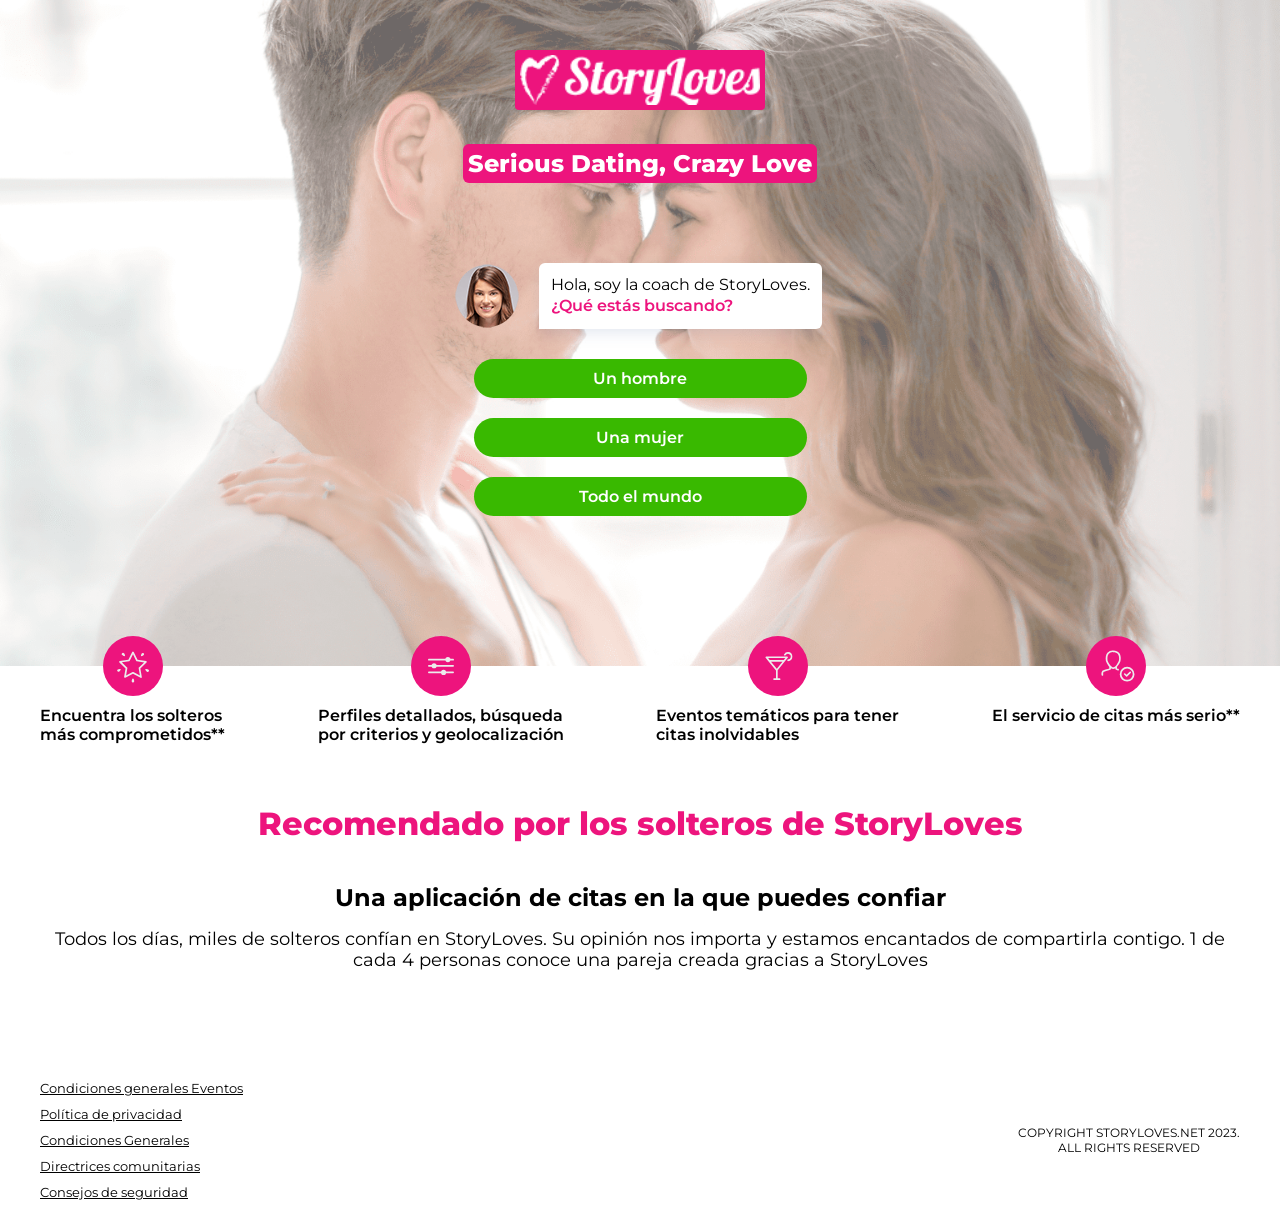
<file: site-10/index.html>
<!DOCTYPE html>
<html lang="en">
  <head>
    <!-- Google Tag Manager -->
    <script>
      (function (w, d, s, l, i) {
        w[l] = w[l] || [];
        w[l].push({ "gtm.start": new Date().getTime(), event: "gtm.js" });
        var f = d.getElementsByTagName(s)[0],
          j = d.createElement(s),
          dl = l != "dataLayer" ? "&l=" + l : "";
        j.async = true;
        j.src = `https://www.googletagmanager.com/gtm.js?id='+i+dl;f.parentNode.insertBefore(j,f)`;
      })(window, document, "script", "dataLayer", "GTM-MRT7MTF");
    </script>
    <!-- End Google Tag Manager -->
    <meta charset="utf-8" />
    <link rel="icon" href="./favicon.ico" />
    <meta name="viewport" content="width=device-width,initial-scale=1" />
    <meta name="theme-color" content="#000000" />
    <meta name="description" content="" />
    <title>Storyloves</title>
    <script defer="defer" src="./static/js/main.1a5651fc.js"></script>
    <link href="./static/css/main.6d4f6c91.css" rel="stylesheet" />
  </head>
  <body>
    <!-- Google Tag Manager (noscript) -->
    <noscript
      ><iframe
        src="https://www.googletagmanager.com/ns.html?id=GTM-MRT7MTF"
        height="0"
        width="0"
        style="display: none; visibility: hidden"
      ></iframe
    ></noscript>
    <!-- End Google Tag Manager (noscript) -->
    <div id="root"></div>
  </body>
</html>
</file>
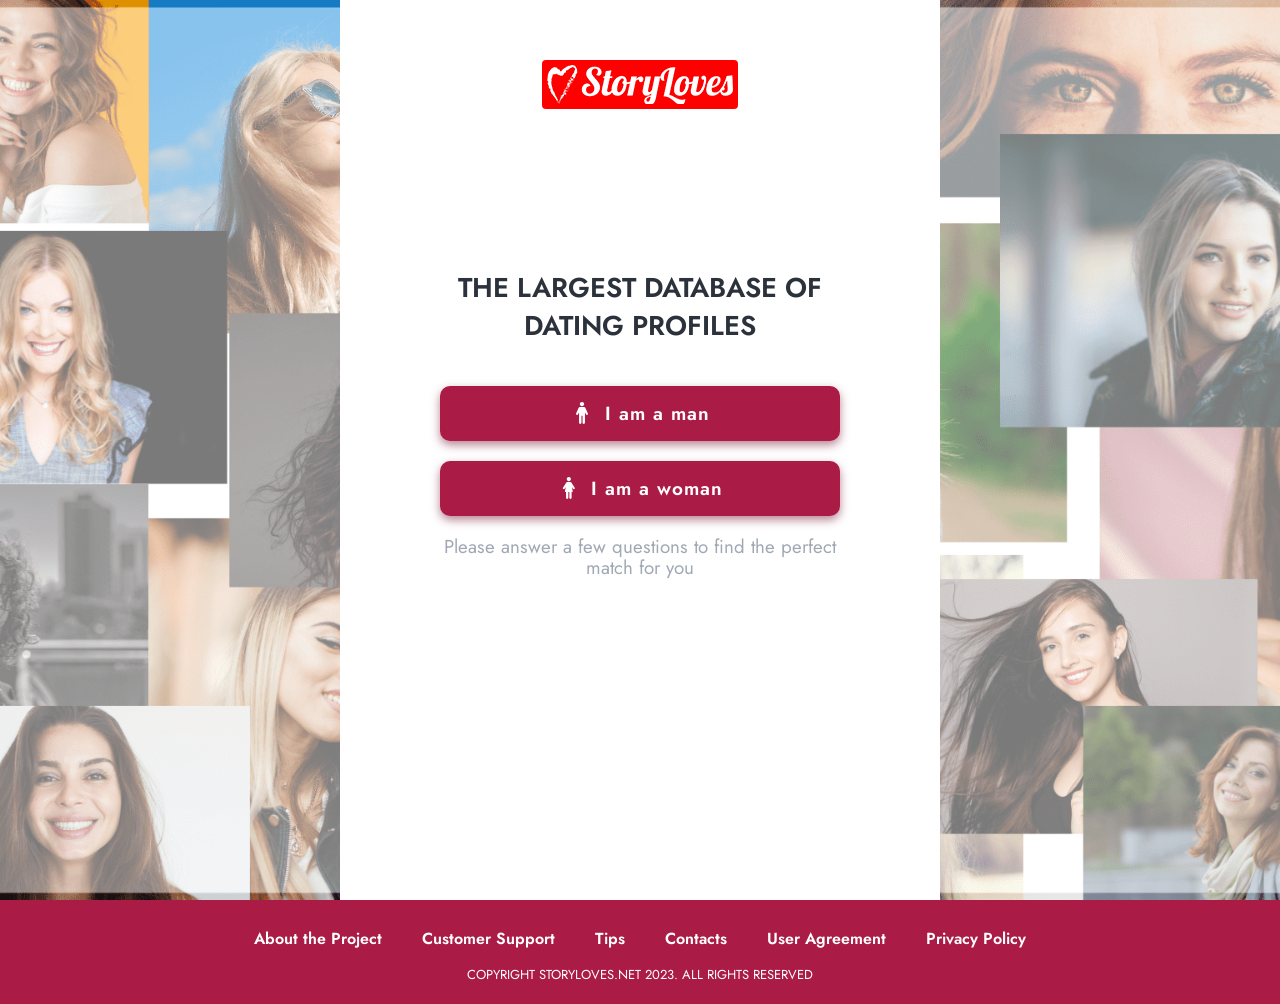
<file: site-11/index.html>
<!DOCTYPE html>
<html lang="en">
  <head>
    <!-- Google Tag Manager -->
    <script>
      (function (w, d, s, l, i) {
        w[l] = w[l] || [];
        w[l].push({ "gtm.start": new Date().getTime(), event: "gtm.js" });
        var f = d.getElementsByTagName(s)[0],
          j = d.createElement(s),
          dl = l != "dataLayer" ? "&l=" + l : "";
        j.async = true;
        j.src = `https://www.googletagmanager.com/gtm.js?id='+i+dl;f.parentNode.insertBefore(j,f)`;
      })(window, document, "script", "dataLayer", "GTM-NNF8ZBW");
    </script>
    <!-- End Google Tag Manager -->
    <meta charset="utf-8" />
    <link rel="icon" href="./favicon.ico" />
    <meta name="viewport" content="width=device-width,initial-scale=1" />
    <meta name="theme-color" content="#000000" />
    <meta name="description" content="" />
    <title>Storyloves</title>
    <script defer="defer" src="./static/js/main.60d2cbbb.js"></script>
    <link href="./static/css/main.1b8a13fa.css" rel="stylesheet" />
  </head>
  <body>
    <!-- Google Tag Manager (noscript) -->
    <noscript
      ><iframe
        src="https://www.googletagmanager.com/ns.html?id=GTM-NNF8ZBW"
        height="0"
        width="0"
        style="display: none; visibility: hidden"
      ></iframe
    ></noscript>
    <!-- End Google Tag Manager (noscript) -->
    <div id="root"></div>
  </body>
</html>
</file>
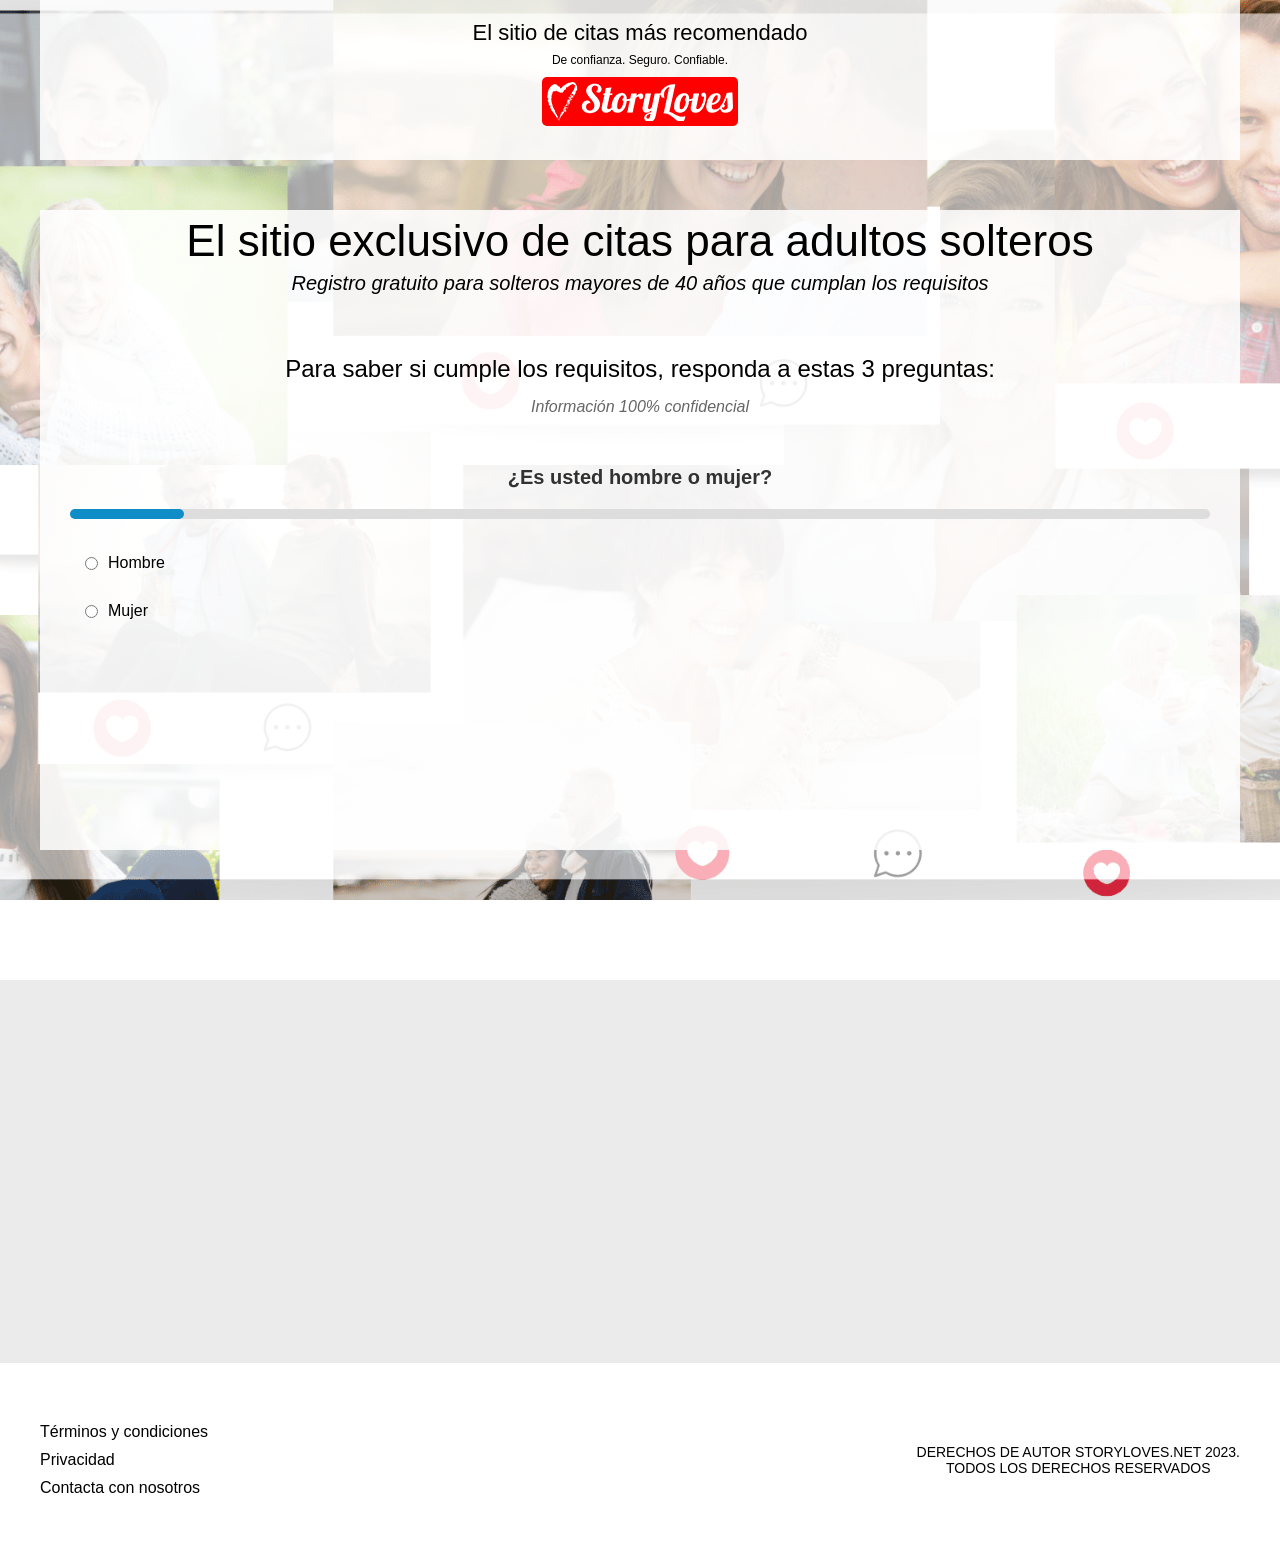
<file: site-12 esp/index.html>
<!DOCTYPE html>
<html lang="en">
  <head>
    <!-- Google Tag Manager -->
    <script>
      (function (w, d, s, l, i) {
        w[l] = w[l] || [];
        w[l].push({ "gtm.start": new Date().getTime(), event: "gtm.js" });
        var f = d.getElementsByTagName(s)[0],
          j = d.createElement(s),
          dl = l != "dataLayer" ? "&l=" + l : "";
        j.async = true;
        j.src = `https://www.googletagmanager.com/gtm.js?id='+i+dl;f.parentNode.insertBefore(j,f)`;
      })(window, document, "script", "dataLayer", "GTM-M6M9DRD");
    </script>
    <!-- End Google Tag Manager -->
    <meta charset="utf-8" />
    <link rel="icon" href="./favicon.ico" />
    <meta name="viewport" content="width=device-width,initial-scale=1" />
    <meta name="theme-color" content="#000000" />
    <meta name="description" content="" />
    <title>Storyloves</title>
    <script defer="defer" src="./static/js/main.835b939e.js"></script>
    <link href="./static/css/main.dd19f6e6.css" rel="stylesheet" />
  </head>
  <body>
    <!-- Google Tag Manager (noscript) -->
    <noscript
      ><iframe
        src="https://www.googletagmanager.com/ns.html?id=GTM-M6M9DRD"
        height="0"
        width="0"
        style="display: none; visibility: hidden"
      ></iframe
    ></noscript>
    <!-- End Google Tag Manager (noscript) -->
    <div id="root"></div>
  </body>
</html>
</file>
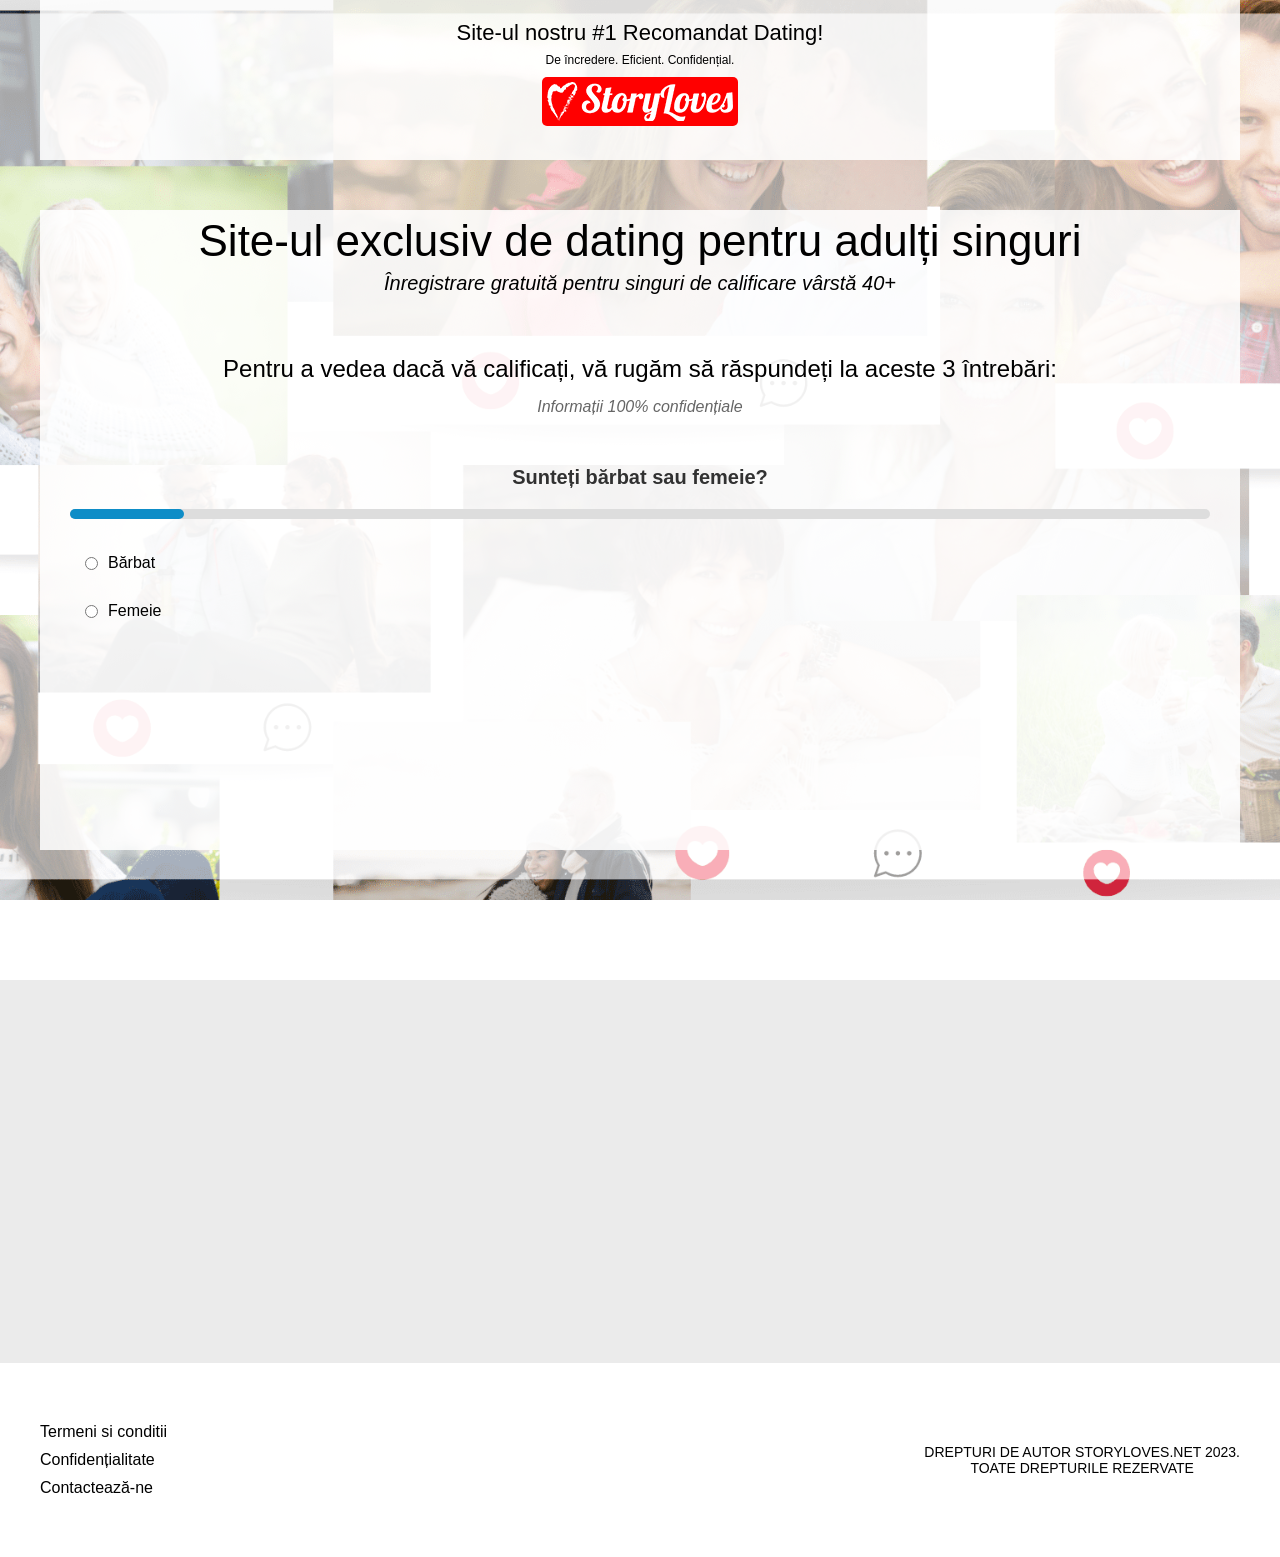
<file: site-13 rom/index.html>
<!DOCTYPE html>
<html lang="en">
  <head>
    <!-- Google Tag Manager -->
    <script>
      (function (w, d, s, l, i) {
        w[l] = w[l] || [];
        w[l].push({ "gtm.start": new Date().getTime(), event: "gtm.js" });
        var f = d.getElementsByTagName(s)[0],
          j = d.createElement(s),
          dl = l != "dataLayer" ? "&l=" + l : "";
        j.async = true;
        j.src = `https://www.googletagmanager.com/gtm.js?id='+i+dl;f.parentNode.insertBefore(j,f)`;
      })(window, document, "script", "dataLayer", "GTM-5WH5F7B");
    </script>
    <!-- End Google Tag Manager -->
    <meta charset="utf-8" />
    <link rel="icon" href="./favicon.ico" />
    <meta name="viewport" content="width=device-width,initial-scale=1" />
    <meta name="theme-color" content="#000000" />
    <meta name="description" content="" />
    <title>Storyloves</title>
    <script defer="defer" src="./static/js/main.93f7da40.js"></script>
    <link href="./static/css/main.dd19f6e6.css" rel="stylesheet" />
  </head>
  <body>
    <!-- Google Tag Manager (noscript) -->
    <noscript
      ><iframe
        src="https://www.googletagmanager.com/ns.html?id=GTM-5WH5F7B"
        height="0"
        width="0"
        style="display: none; visibility: hidden"
      ></iframe
    ></noscript>
    <!-- End Google Tag Manager (noscript) -->
    <div id="root"></div>
  </body>
</html>
</file>
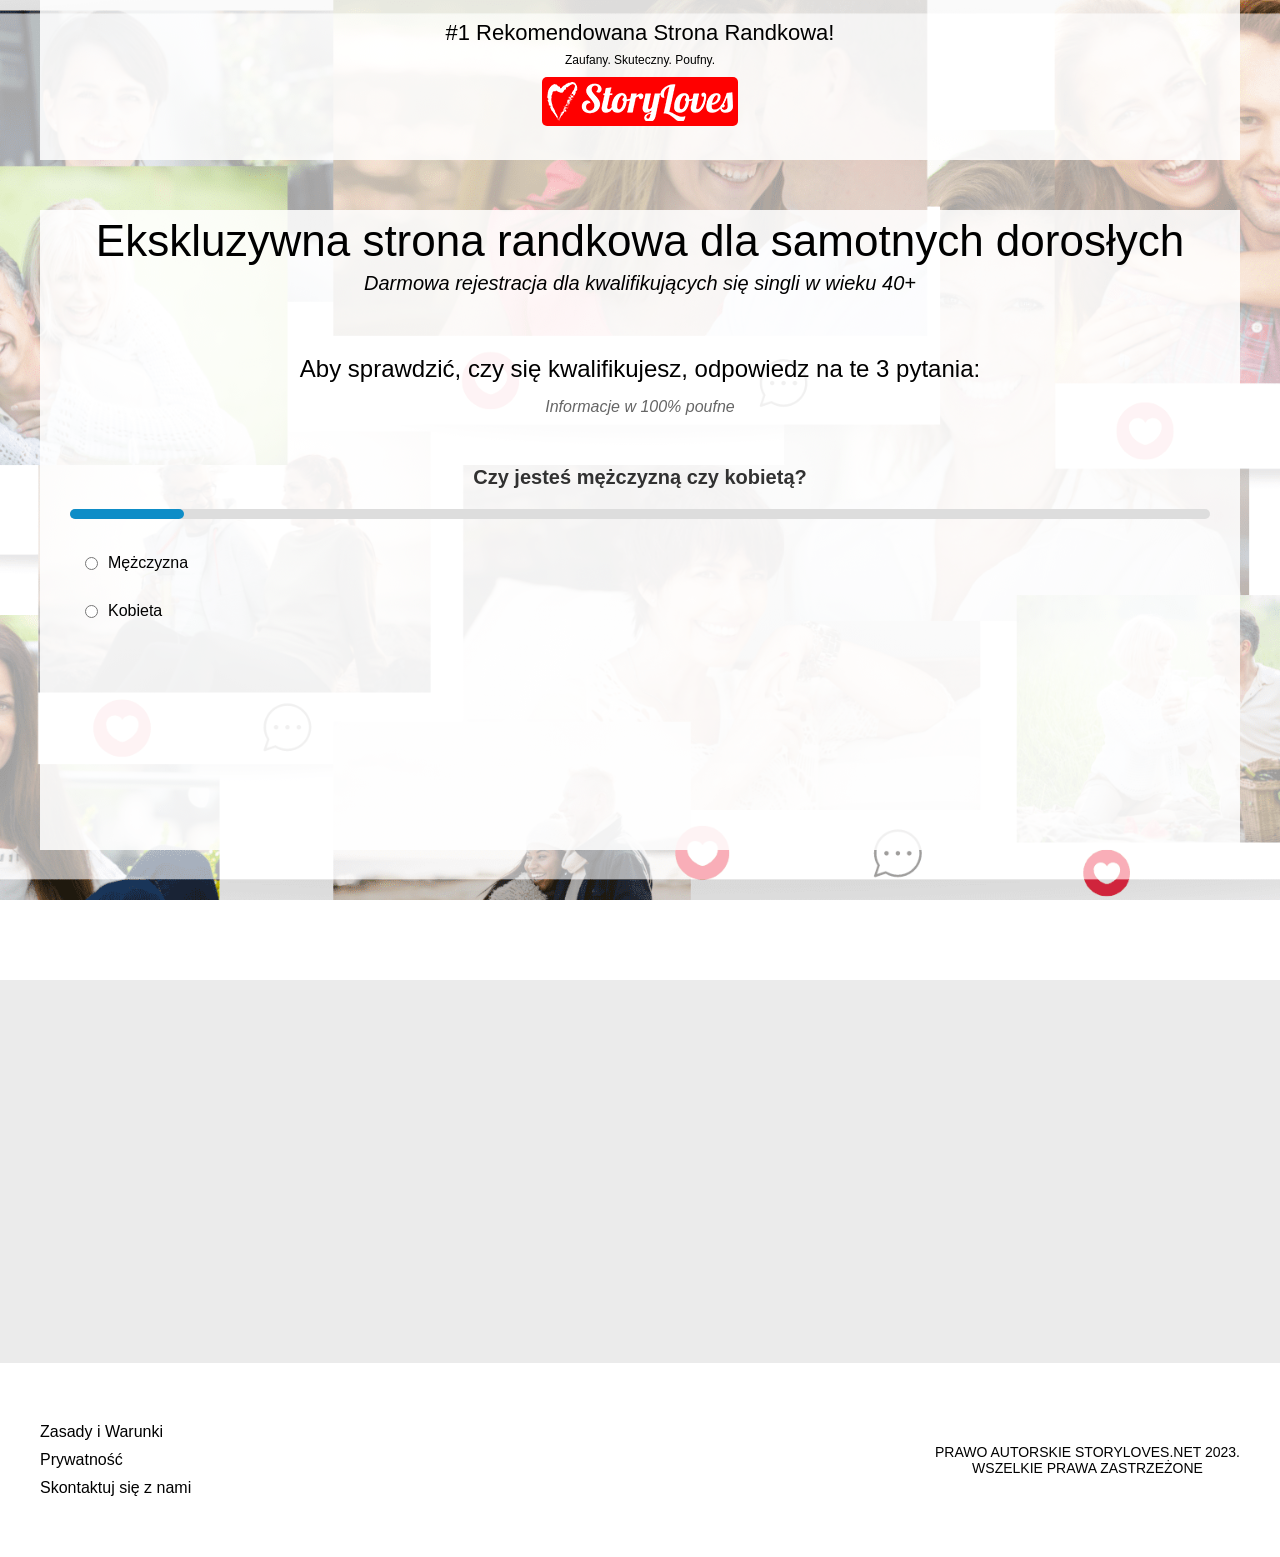
<file: site-14 pl/index.html>
<!DOCTYPE html>
<html lang="en">
  <head>
    <!-- Google Tag Manager -->
    <script>
      (function (w, d, s, l, i) {
        w[l] = w[l] || [];
        w[l].push({ "gtm.start": new Date().getTime(), event: "gtm.js" });
        var f = d.getElementsByTagName(s)[0],
          j = d.createElement(s),
          dl = l != "dataLayer" ? "&l=" + l : "";
        j.async = true;
        j.src = `https://www.googletagmanager.com/gtm.js?id='+i+dl;f.parentNode.insertBefore(j,f)`;
      })(window, document, "script", "dataLayer", "GTM-PL8GFQ8");
    </script>
    <!-- End Google Tag Manager -->
    <meta charset="utf-8" />
    <link rel="icon" href="./favicon.ico" />
    <meta name="viewport" content="width=device-width,initial-scale=1" />
    <meta name="theme-color" content="#000000" />
    <meta name="description" content="" />
    <title>Storyloves</title>
    <script defer="defer" src="./static/js/main.6a33f295.js"></script>
    <link href="./static/css/main.dd19f6e6.css" rel="stylesheet" />
  </head>
  <body>
    <!-- Google Tag Manager (noscript) -->
    <noscript
      ><iframe
        src="https://www.googletagmanager.com/ns.html?id=GTM-PL8GFQ8"
        height="0"
        width="0"
        style="display: none; visibility: hidden"
      ></iframe
    ></noscript>
    <!-- End Google Tag Manager (noscript) -->
    <div id="root"></div>
  </body>
</html>
</file>
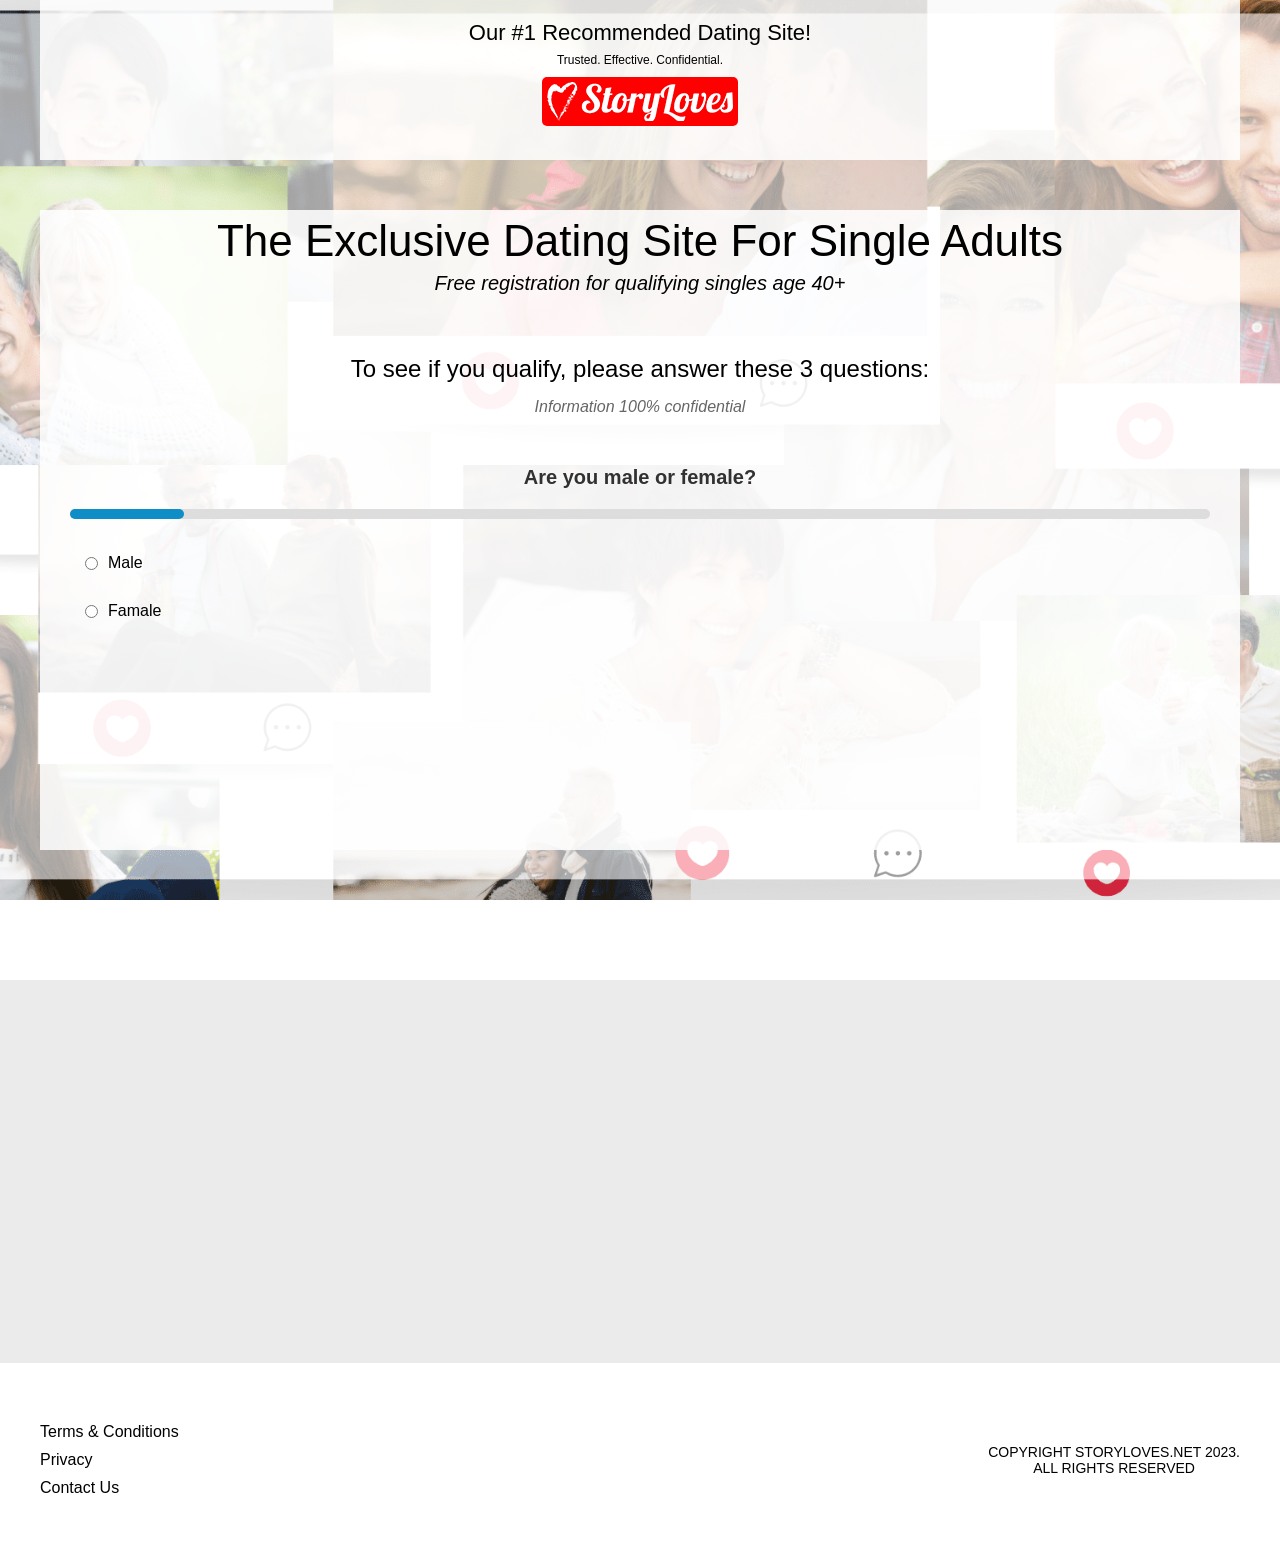
<file: site-7/index.html>
<!DOCTYPE html>
<html lang="en">
  <head>
    <meta charset="utf-8" />
    <link rel="icon" href="./favicon.ico" />
    <meta name="viewport" content="width=device-width,initial-scale=1" />
    <meta name="theme-color" content="#000000" />
    <meta name="description" content="" />
    <title>Storyloves</title>
    <script defer="defer" src="./static/js/main.d1c01aff.js"></script>
    <link href="./static/css/main.5d3036d5.css" rel="stylesheet" />
  </head>
  <body>
    <noscript></noscript>
    <div id="root"></div>
  </body>
</html>
</file>
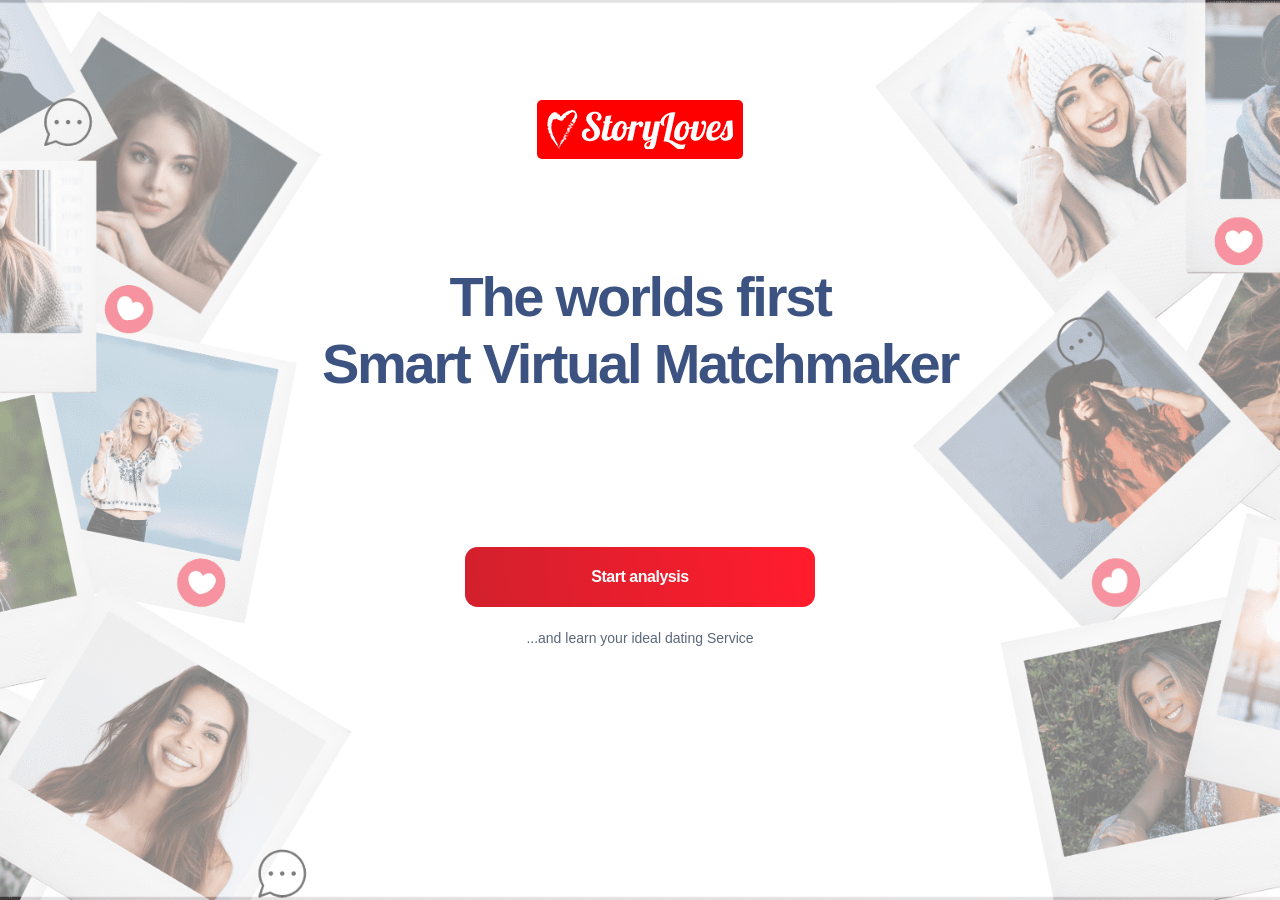
<file: site-8/index.html>
<!DOCTYPE html>
<html lang="en">
  <head>
    <!-- Google Tag Manager -->
    <script>
      (function (w, d, s, l, i) {
        w[l] = w[l] || [];
        w[l].push({ "gtm.start": new Date().getTime(), event: "gtm.js" });
        var f = d.getElementsByTagName(s)[0],
          j = d.createElement(s),
          dl = l != "dataLayer" ? "&l=" + l : "";
        j.async = true;
        j.src = `https://www.googletagmanager.com/gtm.js?id='+i+dl;f.parentNode.insertBefore(j,f)`;
      })(window, document, "script", "dataLayer", "GTM-THCCHXV");
    </script>
    <!-- End Google Tag Manager -->
    <meta charset="utf-8" />
    <link rel="icon" href="./favicon.ico" />
    <meta name="viewport" content="width=device-width,initial-scale=1" />
    <meta name="theme-color" content="#000000" />
    <meta name="description" content="" />
    <title>Storyloves</title>
    <script defer="defer" src="./static/js/main.322c4114.js"></script>
    <link href="./static/css/main.ba06a51b.css" rel="stylesheet" />
  </head>
  <body>
    <!-- Google Tag Manager (noscript) -->
    <noscript
      ><iframe
        src="https://www.googletagmanager.com/ns.html?id=GTM-THCCHXV"
        height="0"
        width="0"
        style="display: none; visibility: hidden"
      ></iframe
    ></noscript>
    <!-- End Google Tag Manager (noscript) -->
    <div id="root"></div>
  </body>
</html>
</file>
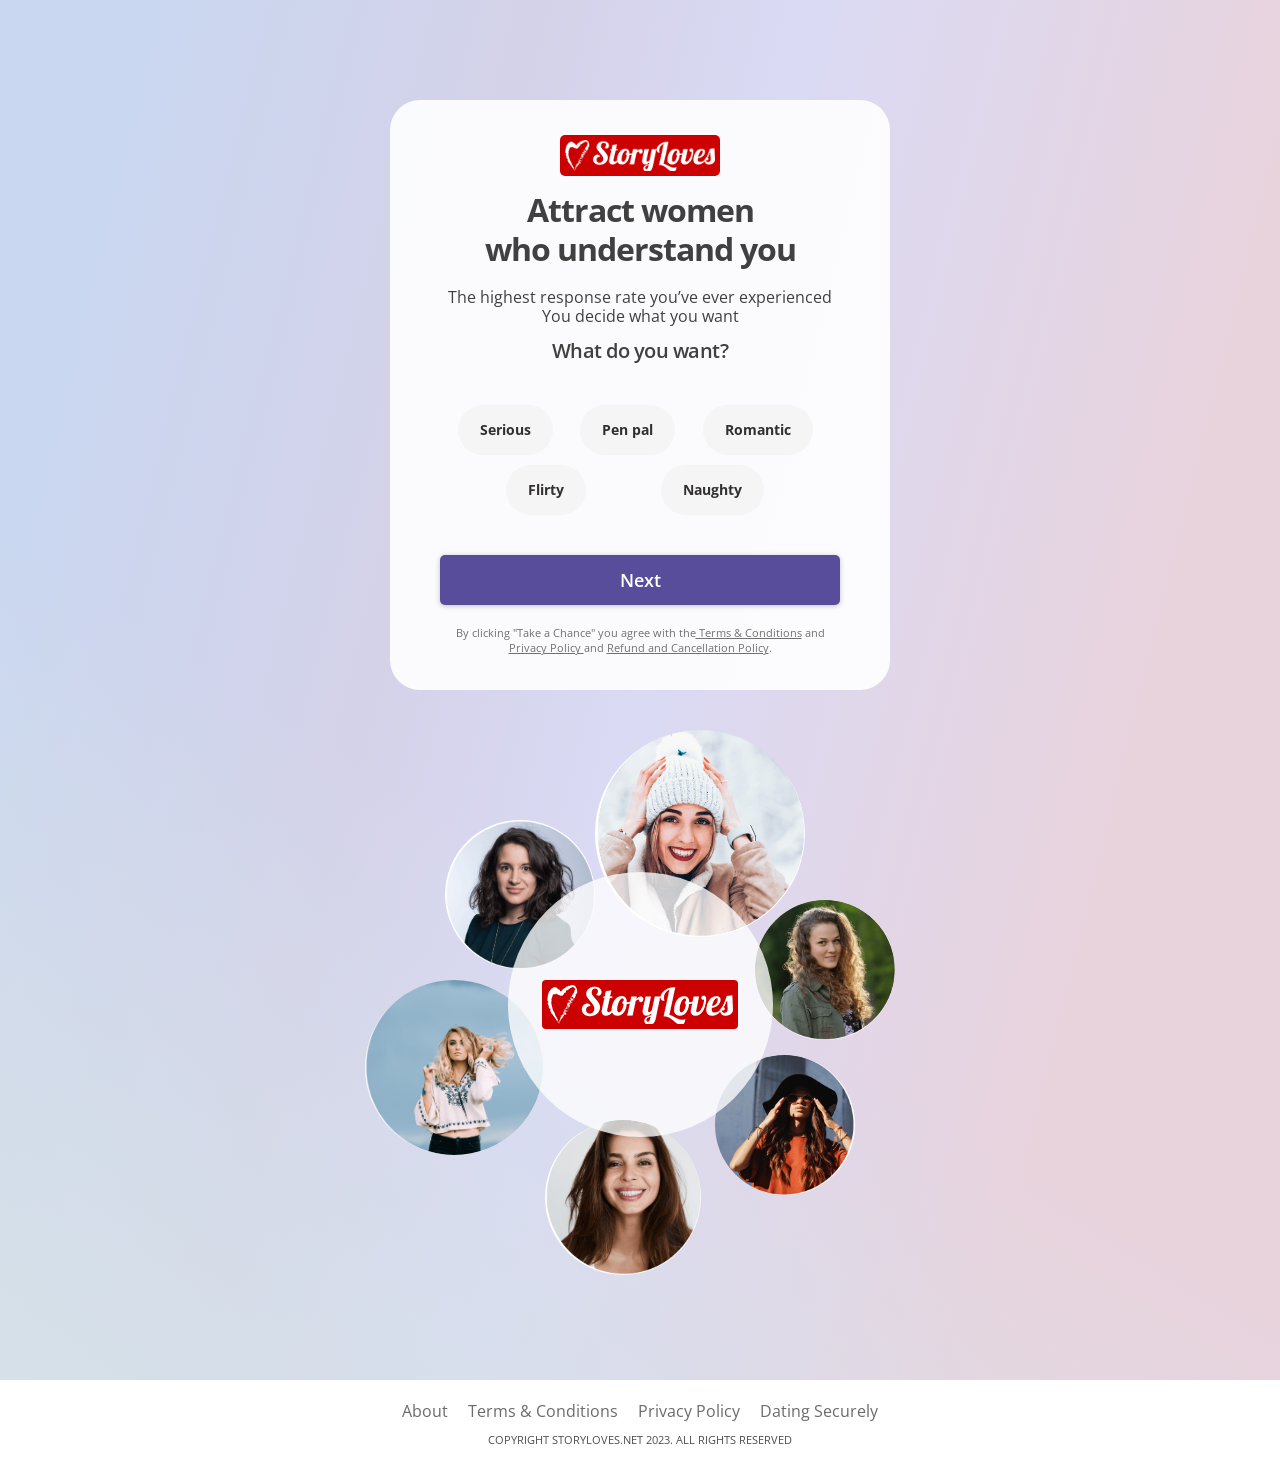
<file: site-9/index.html>
<!DOCTYPE html>
<html lang="en">
  <head>
    <!-- Google Tag Manager -->
    <script>
      (function (w, d, s, l, i) {
        w[l] = w[l] || [];
        w[l].push({ "gtm.start": new Date().getTime(), event: "gtm.js" });
        var f = d.getElementsByTagName(s)[0],
          j = d.createElement(s),
          dl = l != "dataLayer" ? "&l=" + l : "";
        j.async = true;
        j.src = `https://www.googletagmanager.com/gtm.js?id='+i+dl;f.parentNode.insertBefore(j,f)`;
      })(window, document, "script", "dataLayer", "GTM-WHXPLGZ");
    </script>
    <!-- End Google Tag Manager -->
    <meta charset="utf-8" />
    <link rel="icon" href="./favicon.ico" />
    <meta name="viewport" content="width=device-width,initial-scale=1" />
    <meta name="theme-color" content="#000000" />
    <meta name="description" content="" />
    <title>Storyloves</title>
    <script defer="defer" src="./static/js/main.e72b4454.js"></script>
    <link href="./static/css/main.e2037ab9.css" rel="stylesheet" />
  </head>
  <body>
    <!-- Google Tag Manager (noscript) -->
    <noscript
      ><iframe
        src="https://www.googletagmanager.com/ns.html?id=GTM-WHXPLGZ"
        height="0"
        width="0"
        style="display: none; visibility: hidden"
      ></iframe
    ></noscript>
    <!-- End Google Tag Manager (noscript) -->
    <div id="root"></div>
  </body>
</html>
</file>
<file: site-10/static/css/main.6d4f6c91.css>
@import url(https://fonts.googleapis.com/css2?family=Montserrat&display=swap);*{box-sizing:border-box;margin:0;padding:0;scroll-behavior:smooth}body{-webkit-font-smoothing:antialiased;-moz-osx-font-smoothing:grayscale;font-family:Montserrat,sans-serif}body::-webkit-scrollbar{background-color:hsla(0,0%,67%,.56);height:4px;width:3px}body::-webkit-scrollbar-thumb{background:rgba(0,0,0,.289)}a,button,div,h1,h2,h3,img,input,p,select,span,svg{-webkit-tap-highlight-color:transparent}[data-aos][data-aos][data-aos-duration="50"],body[data-aos-duration="50"] [data-aos]{transition-duration:50ms}[data-aos][data-aos][data-aos-delay="50"],body[data-aos-delay="50"] [data-aos]{transition-delay:0}[data-aos][data-aos][data-aos-delay="50"].aos-animate,body[data-aos-delay="50"] [data-aos].aos-animate{transition-delay:50ms}[data-aos][data-aos][data-aos-duration="100"],body[data-aos-duration="100"] [data-aos]{transition-duration:.1s}[data-aos][data-aos][data-aos-delay="100"],body[data-aos-delay="100"] [data-aos]{transition-delay:0}[data-aos][data-aos][data-aos-delay="100"].aos-animate,body[data-aos-delay="100"] [data-aos].aos-animate{transition-delay:.1s}[data-aos][data-aos][data-aos-duration="150"],body[data-aos-duration="150"] [data-aos]{transition-duration:.15s}[data-aos][data-aos][data-aos-delay="150"],body[data-aos-delay="150"] [data-aos]{transition-delay:0}[data-aos][data-aos][data-aos-delay="150"].aos-animate,body[data-aos-delay="150"] [data-aos].aos-animate{transition-delay:.15s}[data-aos][data-aos][data-aos-duration="200"],body[data-aos-duration="200"] [data-aos]{transition-duration:.2s}[data-aos][data-aos][data-aos-delay="200"],body[data-aos-delay="200"] [data-aos]{transition-delay:0}[data-aos][data-aos][data-aos-delay="200"].aos-animate,body[data-aos-delay="200"] [data-aos].aos-animate{transition-delay:.2s}[data-aos][data-aos][data-aos-duration="250"],body[data-aos-duration="250"] [data-aos]{transition-duration:.25s}[data-aos][data-aos][data-aos-delay="250"],body[data-aos-delay="250"] [data-aos]{transition-delay:0}[data-aos][data-aos][data-aos-delay="250"].aos-animate,body[data-aos-delay="250"] [data-aos].aos-animate{transition-delay:.25s}[data-aos][data-aos][data-aos-duration="300"],body[data-aos-duration="300"] [data-aos]{transition-duration:.3s}[data-aos][data-aos][data-aos-delay="300"],body[data-aos-delay="300"] [data-aos]{transition-delay:0}[data-aos][data-aos][data-aos-delay="300"].aos-animate,body[data-aos-delay="300"] [data-aos].aos-animate{transition-delay:.3s}[data-aos][data-aos][data-aos-duration="350"],body[data-aos-duration="350"] [data-aos]{transition-duration:.35s}[data-aos][data-aos][data-aos-delay="350"],body[data-aos-delay="350"] [data-aos]{transition-delay:0}[data-aos][data-aos][data-aos-delay="350"].aos-animate,body[data-aos-delay="350"] [data-aos].aos-animate{transition-delay:.35s}[data-aos][data-aos][data-aos-duration="400"],body[data-aos-duration="400"] [data-aos]{transition-duration:.4s}[data-aos][data-aos][data-aos-delay="400"],body[data-aos-delay="400"] [data-aos]{transition-delay:0}[data-aos][data-aos][data-aos-delay="400"].aos-animate,body[data-aos-delay="400"] [data-aos].aos-animate{transition-delay:.4s}[data-aos][data-aos][data-aos-duration="450"],body[data-aos-duration="450"] [data-aos]{transition-duration:.45s}[data-aos][data-aos][data-aos-delay="450"],body[data-aos-delay="450"] [data-aos]{transition-delay:0}[data-aos][data-aos][data-aos-delay="450"].aos-animate,body[data-aos-delay="450"] [data-aos].aos-animate{transition-delay:.45s}[data-aos][data-aos][data-aos-duration="500"],body[data-aos-duration="500"] [data-aos]{transition-duration:.5s}[data-aos][data-aos][data-aos-delay="500"],body[data-aos-delay="500"] [data-aos]{transition-delay:0}[data-aos][data-aos][data-aos-delay="500"].aos-animate,body[data-aos-delay="500"] [data-aos].aos-animate{transition-delay:.5s}[data-aos][data-aos][data-aos-duration="550"],body[data-aos-duration="550"] [data-aos]{transition-duration:.55s}[data-aos][data-aos][data-aos-delay="550"],body[data-aos-delay="550"] [data-aos]{transition-delay:0}[data-aos][data-aos][data-aos-delay="550"].aos-animate,body[data-aos-delay="550"] [data-aos].aos-animate{transition-delay:.55s}[data-aos][data-aos][data-aos-duration="600"],body[data-aos-duration="600"] [data-aos]{transition-duration:.6s}[data-aos][data-aos][data-aos-delay="600"],body[data-aos-delay="600"] [data-aos]{transition-delay:0}[data-aos][data-aos][data-aos-delay="600"].aos-animate,body[data-aos-delay="600"] [data-aos].aos-animate{transition-delay:.6s}[data-aos][data-aos][data-aos-duration="650"],body[data-aos-duration="650"] [data-aos]{transition-duration:.65s}[data-aos][data-aos][data-aos-delay="650"],body[data-aos-delay="650"] [data-aos]{transition-delay:0}[data-aos][data-aos][data-aos-delay="650"].aos-animate,body[data-aos-delay="650"] [data-aos].aos-animate{transition-delay:.65s}[data-aos][data-aos][data-aos-duration="700"],body[data-aos-duration="700"] [data-aos]{transition-duration:.7s}[data-aos][data-aos][data-aos-delay="700"],body[data-aos-delay="700"] [data-aos]{transition-delay:0}[data-aos][data-aos][data-aos-delay="700"].aos-animate,body[data-aos-delay="700"] [data-aos].aos-animate{transition-delay:.7s}[data-aos][data-aos][data-aos-duration="750"],body[data-aos-duration="750"] [data-aos]{transition-duration:.75s}[data-aos][data-aos][data-aos-delay="750"],body[data-aos-delay="750"] [data-aos]{transition-delay:0}[data-aos][data-aos][data-aos-delay="750"].aos-animate,body[data-aos-delay="750"] [data-aos].aos-animate{transition-delay:.75s}[data-aos][data-aos][data-aos-duration="800"],body[data-aos-duration="800"] [data-aos]{transition-duration:.8s}[data-aos][data-aos][data-aos-delay="800"],body[data-aos-delay="800"] [data-aos]{transition-delay:0}[data-aos][data-aos][data-aos-delay="800"].aos-animate,body[data-aos-delay="800"] [data-aos].aos-animate{transition-delay:.8s}[data-aos][data-aos][data-aos-duration="850"],body[data-aos-duration="850"] [data-aos]{transition-duration:.85s}[data-aos][data-aos][data-aos-delay="850"],body[data-aos-delay="850"] [data-aos]{transition-delay:0}[data-aos][data-aos][data-aos-delay="850"].aos-animate,body[data-aos-delay="850"] [data-aos].aos-animate{transition-delay:.85s}[data-aos][data-aos][data-aos-duration="900"],body[data-aos-duration="900"] [data-aos]{transition-duration:.9s}[data-aos][data-aos][data-aos-delay="900"],body[data-aos-delay="900"] [data-aos]{transition-delay:0}[data-aos][data-aos][data-aos-delay="900"].aos-animate,body[data-aos-delay="900"] [data-aos].aos-animate{transition-delay:.9s}[data-aos][data-aos][data-aos-duration="950"],body[data-aos-duration="950"] [data-aos]{transition-duration:.95s}[data-aos][data-aos][data-aos-delay="950"],body[data-aos-delay="950"] [data-aos]{transition-delay:0}[data-aos][data-aos][data-aos-delay="950"].aos-animate,body[data-aos-delay="950"] [data-aos].aos-animate{transition-delay:.95s}[data-aos][data-aos][data-aos-duration="1000"],body[data-aos-duration="1000"] [data-aos]{transition-duration:1s}[data-aos][data-aos][data-aos-delay="1000"],body[data-aos-delay="1000"] [data-aos]{transition-delay:0}[data-aos][data-aos][data-aos-delay="1000"].aos-animate,body[data-aos-delay="1000"] [data-aos].aos-animate{transition-delay:1s}[data-aos][data-aos][data-aos-duration="1050"],body[data-aos-duration="1050"] [data-aos]{transition-duration:1.05s}[data-aos][data-aos][data-aos-delay="1050"],body[data-aos-delay="1050"] [data-aos]{transition-delay:0}[data-aos][data-aos][data-aos-delay="1050"].aos-animate,body[data-aos-delay="1050"] [data-aos].aos-animate{transition-delay:1.05s}[data-aos][data-aos][data-aos-duration="1100"],body[data-aos-duration="1100"] [data-aos]{transition-duration:1.1s}[data-aos][data-aos][data-aos-delay="1100"],body[data-aos-delay="1100"] [data-aos]{transition-delay:0}[data-aos][data-aos][data-aos-delay="1100"].aos-animate,body[data-aos-delay="1100"] [data-aos].aos-animate{transition-delay:1.1s}[data-aos][data-aos][data-aos-duration="1150"],body[data-aos-duration="1150"] [data-aos]{transition-duration:1.15s}[data-aos][data-aos][data-aos-delay="1150"],body[data-aos-delay="1150"] [data-aos]{transition-delay:0}[data-aos][data-aos][data-aos-delay="1150"].aos-animate,body[data-aos-delay="1150"] [data-aos].aos-animate{transition-delay:1.15s}[data-aos][data-aos][data-aos-duration="1200"],body[data-aos-duration="1200"] [data-aos]{transition-duration:1.2s}[data-aos][data-aos][data-aos-delay="1200"],body[data-aos-delay="1200"] [data-aos]{transition-delay:0}[data-aos][data-aos][data-aos-delay="1200"].aos-animate,body[data-aos-delay="1200"] [data-aos].aos-animate{transition-delay:1.2s}[data-aos][data-aos][data-aos-duration="1250"],body[data-aos-duration="1250"] [data-aos]{transition-duration:1.25s}[data-aos][data-aos][data-aos-delay="1250"],body[data-aos-delay="1250"] [data-aos]{transition-delay:0}[data-aos][data-aos][data-aos-delay="1250"].aos-animate,body[data-aos-delay="1250"] [data-aos].aos-animate{transition-delay:1.25s}[data-aos][data-aos][data-aos-duration="1300"],body[data-aos-duration="1300"] [data-aos]{transition-duration:1.3s}[data-aos][data-aos][data-aos-delay="1300"],body[data-aos-delay="1300"] [data-aos]{transition-delay:0}[data-aos][data-aos][data-aos-delay="1300"].aos-animate,body[data-aos-delay="1300"] [data-aos].aos-animate{transition-delay:1.3s}[data-aos][data-aos][data-aos-duration="1350"],body[data-aos-duration="1350"] [data-aos]{transition-duration:1.35s}[data-aos][data-aos][data-aos-delay="1350"],body[data-aos-delay="1350"] [data-aos]{transition-delay:0}[data-aos][data-aos][data-aos-delay="1350"].aos-animate,body[data-aos-delay="1350"] [data-aos].aos-animate{transition-delay:1.35s}[data-aos][data-aos][data-aos-duration="1400"],body[data-aos-duration="1400"] [data-aos]{transition-duration:1.4s}[data-aos][data-aos][data-aos-delay="1400"],body[data-aos-delay="1400"] [data-aos]{transition-delay:0}[data-aos][data-aos][data-aos-delay="1400"].aos-animate,body[data-aos-delay="1400"] [data-aos].aos-animate{transition-delay:1.4s}[data-aos][data-aos][data-aos-duration="1450"],body[data-aos-duration="1450"] [data-aos]{transition-duration:1.45s}[data-aos][data-aos][data-aos-delay="1450"],body[data-aos-delay="1450"] [data-aos]{transition-delay:0}[data-aos][data-aos][data-aos-delay="1450"].aos-animate,body[data-aos-delay="1450"] [data-aos].aos-animate{transition-delay:1.45s}[data-aos][data-aos][data-aos-duration="1500"],body[data-aos-duration="1500"] [data-aos]{transition-duration:1.5s}[data-aos][data-aos][data-aos-delay="1500"],body[data-aos-delay="1500"] [data-aos]{transition-delay:0}[data-aos][data-aos][data-aos-delay="1500"].aos-animate,body[data-aos-delay="1500"] [data-aos].aos-animate{transition-delay:1.5s}[data-aos][data-aos][data-aos-duration="1550"],body[data-aos-duration="1550"] [data-aos]{transition-duration:1.55s}[data-aos][data-aos][data-aos-delay="1550"],body[data-aos-delay="1550"] [data-aos]{transition-delay:0}[data-aos][data-aos][data-aos-delay="1550"].aos-animate,body[data-aos-delay="1550"] [data-aos].aos-animate{transition-delay:1.55s}[data-aos][data-aos][data-aos-duration="1600"],body[data-aos-duration="1600"] [data-aos]{transition-duration:1.6s}[data-aos][data-aos][data-aos-delay="1600"],body[data-aos-delay="1600"] [data-aos]{transition-delay:0}[data-aos][data-aos][data-aos-delay="1600"].aos-animate,body[data-aos-delay="1600"] [data-aos].aos-animate{transition-delay:1.6s}[data-aos][data-aos][data-aos-duration="1650"],body[data-aos-duration="1650"] [data-aos]{transition-duration:1.65s}[data-aos][data-aos][data-aos-delay="1650"],body[data-aos-delay="1650"] [data-aos]{transition-delay:0}[data-aos][data-aos][data-aos-delay="1650"].aos-animate,body[data-aos-delay="1650"] [data-aos].aos-animate{transition-delay:1.65s}[data-aos][data-aos][data-aos-duration="1700"],body[data-aos-duration="1700"] [data-aos]{transition-duration:1.7s}[data-aos][data-aos][data-aos-delay="1700"],body[data-aos-delay="1700"] [data-aos]{transition-delay:0}[data-aos][data-aos][data-aos-delay="1700"].aos-animate,body[data-aos-delay="1700"] [data-aos].aos-animate{transition-delay:1.7s}[data-aos][data-aos][data-aos-duration="1750"],body[data-aos-duration="1750"] [data-aos]{transition-duration:1.75s}[data-aos][data-aos][data-aos-delay="1750"],body[data-aos-delay="1750"] [data-aos]{transition-delay:0}[data-aos][data-aos][data-aos-delay="1750"].aos-animate,body[data-aos-delay="1750"] [data-aos].aos-animate{transition-delay:1.75s}[data-aos][data-aos][data-aos-duration="1800"],body[data-aos-duration="1800"] [data-aos]{transition-duration:1.8s}[data-aos][data-aos][data-aos-delay="1800"],body[data-aos-delay="1800"] [data-aos]{transition-delay:0}[data-aos][data-aos][data-aos-delay="1800"].aos-animate,body[data-aos-delay="1800"] [data-aos].aos-animate{transition-delay:1.8s}[data-aos][data-aos][data-aos-duration="1850"],body[data-aos-duration="1850"] [data-aos]{transition-duration:1.85s}[data-aos][data-aos][data-aos-delay="1850"],body[data-aos-delay="1850"] [data-aos]{transition-delay:0}[data-aos][data-aos][data-aos-delay="1850"].aos-animate,body[data-aos-delay="1850"] [data-aos].aos-animate{transition-delay:1.85s}[data-aos][data-aos][data-aos-duration="1900"],body[data-aos-duration="1900"] [data-aos]{transition-duration:1.9s}[data-aos][data-aos][data-aos-delay="1900"],body[data-aos-delay="1900"] [data-aos]{transition-delay:0}[data-aos][data-aos][data-aos-delay="1900"].aos-animate,body[data-aos-delay="1900"] [data-aos].aos-animate{transition-delay:1.9s}[data-aos][data-aos][data-aos-duration="1950"],body[data-aos-duration="1950"] [data-aos]{transition-duration:1.95s}[data-aos][data-aos][data-aos-delay="1950"],body[data-aos-delay="1950"] [data-aos]{transition-delay:0}[data-aos][data-aos][data-aos-delay="1950"].aos-animate,body[data-aos-delay="1950"] [data-aos].aos-animate{transition-delay:1.95s}[data-aos][data-aos][data-aos-duration="2000"],body[data-aos-duration="2000"] [data-aos]{transition-duration:2s}[data-aos][data-aos][data-aos-delay="2000"],body[data-aos-delay="2000"] [data-aos]{transition-delay:0}[data-aos][data-aos][data-aos-delay="2000"].aos-animate,body[data-aos-delay="2000"] [data-aos].aos-animate{transition-delay:2s}[data-aos][data-aos][data-aos-duration="2050"],body[data-aos-duration="2050"] [data-aos]{transition-duration:2.05s}[data-aos][data-aos][data-aos-delay="2050"],body[data-aos-delay="2050"] [data-aos]{transition-delay:0}[data-aos][data-aos][data-aos-delay="2050"].aos-animate,body[data-aos-delay="2050"] [data-aos].aos-animate{transition-delay:2.05s}[data-aos][data-aos][data-aos-duration="2100"],body[data-aos-duration="2100"] [data-aos]{transition-duration:2.1s}[data-aos][data-aos][data-aos-delay="2100"],body[data-aos-delay="2100"] [data-aos]{transition-delay:0}[data-aos][data-aos][data-aos-delay="2100"].aos-animate,body[data-aos-delay="2100"] [data-aos].aos-animate{transition-delay:2.1s}[data-aos][data-aos][data-aos-duration="2150"],body[data-aos-duration="2150"] [data-aos]{transition-duration:2.15s}[data-aos][data-aos][data-aos-delay="2150"],body[data-aos-delay="2150"] [data-aos]{transition-delay:0}[data-aos][data-aos][data-aos-delay="2150"].aos-animate,body[data-aos-delay="2150"] [data-aos].aos-animate{transition-delay:2.15s}[data-aos][data-aos][data-aos-duration="2200"],body[data-aos-duration="2200"] [data-aos]{transition-duration:2.2s}[data-aos][data-aos][data-aos-delay="2200"],body[data-aos-delay="2200"] [data-aos]{transition-delay:0}[data-aos][data-aos][data-aos-delay="2200"].aos-animate,body[data-aos-delay="2200"] [data-aos].aos-animate{transition-delay:2.2s}[data-aos][data-aos][data-aos-duration="2250"],body[data-aos-duration="2250"] [data-aos]{transition-duration:2.25s}[data-aos][data-aos][data-aos-delay="2250"],body[data-aos-delay="2250"] [data-aos]{transition-delay:0}[data-aos][data-aos][data-aos-delay="2250"].aos-animate,body[data-aos-delay="2250"] [data-aos].aos-animate{transition-delay:2.25s}[data-aos][data-aos][data-aos-duration="2300"],body[data-aos-duration="2300"] [data-aos]{transition-duration:2.3s}[data-aos][data-aos][data-aos-delay="2300"],body[data-aos-delay="2300"] [data-aos]{transition-delay:0}[data-aos][data-aos][data-aos-delay="2300"].aos-animate,body[data-aos-delay="2300"] [data-aos].aos-animate{transition-delay:2.3s}[data-aos][data-aos][data-aos-duration="2350"],body[data-aos-duration="2350"] [data-aos]{transition-duration:2.35s}[data-aos][data-aos][data-aos-delay="2350"],body[data-aos-delay="2350"] [data-aos]{transition-delay:0}[data-aos][data-aos][data-aos-delay="2350"].aos-animate,body[data-aos-delay="2350"] [data-aos].aos-animate{transition-delay:2.35s}[data-aos][data-aos][data-aos-duration="2400"],body[data-aos-duration="2400"] [data-aos]{transition-duration:2.4s}[data-aos][data-aos][data-aos-delay="2400"],body[data-aos-delay="2400"] [data-aos]{transition-delay:0}[data-aos][data-aos][data-aos-delay="2400"].aos-animate,body[data-aos-delay="2400"] [data-aos].aos-animate{transition-delay:2.4s}[data-aos][data-aos][data-aos-duration="2450"],body[data-aos-duration="2450"] [data-aos]{transition-duration:2.45s}[data-aos][data-aos][data-aos-delay="2450"],body[data-aos-delay="2450"] [data-aos]{transition-delay:0}[data-aos][data-aos][data-aos-delay="2450"].aos-animate,body[data-aos-delay="2450"] [data-aos].aos-animate{transition-delay:2.45s}[data-aos][data-aos][data-aos-duration="2500"],body[data-aos-duration="2500"] [data-aos]{transition-duration:2.5s}[data-aos][data-aos][data-aos-delay="2500"],body[data-aos-delay="2500"] [data-aos]{transition-delay:0}[data-aos][data-aos][data-aos-delay="2500"].aos-animate,body[data-aos-delay="2500"] [data-aos].aos-animate{transition-delay:2.5s}[data-aos][data-aos][data-aos-duration="2550"],body[data-aos-duration="2550"] [data-aos]{transition-duration:2.55s}[data-aos][data-aos][data-aos-delay="2550"],body[data-aos-delay="2550"] [data-aos]{transition-delay:0}[data-aos][data-aos][data-aos-delay="2550"].aos-animate,body[data-aos-delay="2550"] [data-aos].aos-animate{transition-delay:2.55s}[data-aos][data-aos][data-aos-duration="2600"],body[data-aos-duration="2600"] [data-aos]{transition-duration:2.6s}[data-aos][data-aos][data-aos-delay="2600"],body[data-aos-delay="2600"] [data-aos]{transition-delay:0}[data-aos][data-aos][data-aos-delay="2600"].aos-animate,body[data-aos-delay="2600"] [data-aos].aos-animate{transition-delay:2.6s}[data-aos][data-aos][data-aos-duration="2650"],body[data-aos-duration="2650"] [data-aos]{transition-duration:2.65s}[data-aos][data-aos][data-aos-delay="2650"],body[data-aos-delay="2650"] [data-aos]{transition-delay:0}[data-aos][data-aos][data-aos-delay="2650"].aos-animate,body[data-aos-delay="2650"] [data-aos].aos-animate{transition-delay:2.65s}[data-aos][data-aos][data-aos-duration="2700"],body[data-aos-duration="2700"] [data-aos]{transition-duration:2.7s}[data-aos][data-aos][data-aos-delay="2700"],body[data-aos-delay="2700"] [data-aos]{transition-delay:0}[data-aos][data-aos][data-aos-delay="2700"].aos-animate,body[data-aos-delay="2700"] [data-aos].aos-animate{transition-delay:2.7s}[data-aos][data-aos][data-aos-duration="2750"],body[data-aos-duration="2750"] [data-aos]{transition-duration:2.75s}[data-aos][data-aos][data-aos-delay="2750"],body[data-aos-delay="2750"] [data-aos]{transition-delay:0}[data-aos][data-aos][data-aos-delay="2750"].aos-animate,body[data-aos-delay="2750"] [data-aos].aos-animate{transition-delay:2.75s}[data-aos][data-aos][data-aos-duration="2800"],body[data-aos-duration="2800"] [data-aos]{transition-duration:2.8s}[data-aos][data-aos][data-aos-delay="2800"],body[data-aos-delay="2800"] [data-aos]{transition-delay:0}[data-aos][data-aos][data-aos-delay="2800"].aos-animate,body[data-aos-delay="2800"] [data-aos].aos-animate{transition-delay:2.8s}[data-aos][data-aos][data-aos-duration="2850"],body[data-aos-duration="2850"] [data-aos]{transition-duration:2.85s}[data-aos][data-aos][data-aos-delay="2850"],body[data-aos-delay="2850"] [data-aos]{transition-delay:0}[data-aos][data-aos][data-aos-delay="2850"].aos-animate,body[data-aos-delay="2850"] [data-aos].aos-animate{transition-delay:2.85s}[data-aos][data-aos][data-aos-duration="2900"],body[data-aos-duration="2900"] [data-aos]{transition-duration:2.9s}[data-aos][data-aos][data-aos-delay="2900"],body[data-aos-delay="2900"] [data-aos]{transition-delay:0}[data-aos][data-aos][data-aos-delay="2900"].aos-animate,body[data-aos-delay="2900"] [data-aos].aos-animate{transition-delay:2.9s}[data-aos][data-aos][data-aos-duration="2950"],body[data-aos-duration="2950"] [data-aos]{transition-duration:2.95s}[data-aos][data-aos][data-aos-delay="2950"],body[data-aos-delay="2950"] [data-aos]{transition-delay:0}[data-aos][data-aos][data-aos-delay="2950"].aos-animate,body[data-aos-delay="2950"] [data-aos].aos-animate{transition-delay:2.95s}[data-aos][data-aos][data-aos-duration="3000"],body[data-aos-duration="3000"] [data-aos]{transition-duration:3s}[data-aos][data-aos][data-aos-delay="3000"],body[data-aos-delay="3000"] [data-aos]{transition-delay:0}[data-aos][data-aos][data-aos-delay="3000"].aos-animate,body[data-aos-delay="3000"] [data-aos].aos-animate{transition-delay:3s}[data-aos][data-aos][data-aos-easing=linear],body[data-aos-easing=linear] [data-aos]{transition-timing-function:cubic-bezier(.25,.25,.75,.75)}[data-aos][data-aos][data-aos-easing=ease],body[data-aos-easing=ease] [data-aos]{transition-timing-function:ease}[data-aos][data-aos][data-aos-easing=ease-in],body[data-aos-easing=ease-in] [data-aos]{transition-timing-function:ease-in}[data-aos][data-aos][data-aos-easing=ease-out],body[data-aos-easing=ease-out] [data-aos]{transition-timing-function:ease-out}[data-aos][data-aos][data-aos-easing=ease-in-out],body[data-aos-easing=ease-in-out] [data-aos]{transition-timing-function:ease-in-out}[data-aos][data-aos][data-aos-easing=ease-in-back],body[data-aos-easing=ease-in-back] [data-aos]{transition-timing-function:cubic-bezier(.6,-.28,.735,.045)}[data-aos][data-aos][data-aos-easing=ease-out-back],body[data-aos-easing=ease-out-back] [data-aos]{transition-timing-function:cubic-bezier(.175,.885,.32,1.275)}[data-aos][data-aos][data-aos-easing=ease-in-out-back],body[data-aos-easing=ease-in-out-back] [data-aos]{transition-timing-function:cubic-bezier(.68,-.55,.265,1.55)}[data-aos][data-aos][data-aos-easing=ease-in-sine],body[data-aos-easing=ease-in-sine] [data-aos]{transition-timing-function:cubic-bezier(.47,0,.745,.715)}[data-aos][data-aos][data-aos-easing=ease-out-sine],body[data-aos-easing=ease-out-sine] [data-aos]{transition-timing-function:cubic-bezier(.39,.575,.565,1)}[data-aos][data-aos][data-aos-easing=ease-in-out-sine],body[data-aos-easing=ease-in-out-sine] [data-aos]{transition-timing-function:cubic-bezier(.445,.05,.55,.95)}[data-aos][data-aos][data-aos-easing=ease-in-quad],body[data-aos-easing=ease-in-quad] [data-aos]{transition-timing-function:cubic-bezier(.55,.085,.68,.53)}[data-aos][data-aos][data-aos-easing=ease-out-quad],body[data-aos-easing=ease-out-quad] [data-aos]{transition-timing-function:cubic-bezier(.25,.46,.45,.94)}[data-aos][data-aos][data-aos-easing=ease-in-out-quad],body[data-aos-easing=ease-in-out-quad] [data-aos]{transition-timing-function:cubic-bezier(.455,.03,.515,.955)}[data-aos][data-aos][data-aos-easing=ease-in-cubic],body[data-aos-easing=ease-in-cubic] [data-aos]{transition-timing-function:cubic-bezier(.55,.085,.68,.53)}[data-aos][data-aos][data-aos-easing=ease-out-cubic],body[data-aos-easing=ease-out-cubic] [data-aos]{transition-timing-function:cubic-bezier(.25,.46,.45,.94)}[data-aos][data-aos][data-aos-easing=ease-in-out-cubic],body[data-aos-easing=ease-in-out-cubic] [data-aos]{transition-timing-function:cubic-bezier(.455,.03,.515,.955)}[data-aos][data-aos][data-aos-easing=ease-in-quart],body[data-aos-easing=ease-in-quart] [data-aos]{transition-timing-function:cubic-bezier(.55,.085,.68,.53)}[data-aos][data-aos][data-aos-easing=ease-out-quart],body[data-aos-easing=ease-out-quart] [data-aos]{transition-timing-function:cubic-bezier(.25,.46,.45,.94)}[data-aos][data-aos][data-aos-easing=ease-in-out-quart],body[data-aos-easing=ease-in-out-quart] [data-aos]{transition-timing-function:cubic-bezier(.455,.03,.515,.955)}[data-aos^=fade][data-aos^=fade]{opacity:0;transition-property:opacity,-webkit-transform;transition-property:opacity,transform;transition-property:opacity,transform,-webkit-transform}[data-aos^=fade][data-aos^=fade].aos-animate{opacity:1;-webkit-transform:translateZ(0);transform:translateZ(0)}[data-aos=fade-up]{-webkit-transform:translate3d(0,100px,0);transform:translate3d(0,100px,0)}[data-aos=fade-down]{-webkit-transform:translate3d(0,-100px,0);transform:translate3d(0,-100px,0)}[data-aos=fade-right]{-webkit-transform:translate3d(-100px,0,0);transform:translate3d(-100px,0,0)}[data-aos=fade-left]{-webkit-transform:translate3d(100px,0,0);transform:translate3d(100px,0,0)}[data-aos=fade-up-right]{-webkit-transform:translate3d(-100px,100px,0);transform:translate3d(-100px,100px,0)}[data-aos=fade-up-left]{-webkit-transform:translate3d(100px,100px,0);transform:translate3d(100px,100px,0)}[data-aos=fade-down-right]{-webkit-transform:translate3d(-100px,-100px,0);transform:translate3d(-100px,-100px,0)}[data-aos=fade-down-left]{-webkit-transform:translate3d(100px,-100px,0);transform:translate3d(100px,-100px,0)}[data-aos^=zoom][data-aos^=zoom]{opacity:0;transition-property:opacity,-webkit-transform;transition-property:opacity,transform;transition-property:opacity,transform,-webkit-transform}[data-aos^=zoom][data-aos^=zoom].aos-animate{opacity:1;-webkit-transform:translateZ(0) scale(1);transform:translateZ(0) scale(1)}[data-aos=zoom-in]{-webkit-transform:scale(.6);transform:scale(.6)}[data-aos=zoom-in-up]{-webkit-transform:translate3d(0,100px,0) scale(.6);transform:translate3d(0,100px,0) scale(.6)}[data-aos=zoom-in-down]{-webkit-transform:translate3d(0,-100px,0) scale(.6);transform:translate3d(0,-100px,0) scale(.6)}[data-aos=zoom-in-right]{-webkit-transform:translate3d(-100px,0,0) scale(.6);transform:translate3d(-100px,0,0) scale(.6)}[data-aos=zoom-in-left]{-webkit-transform:translate3d(100px,0,0) scale(.6);transform:translate3d(100px,0,0) scale(.6)}[data-aos=zoom-out]{-webkit-transform:scale(1.2);transform:scale(1.2)}[data-aos=zoom-out-up]{-webkit-transform:translate3d(0,100px,0) scale(1.2);transform:translate3d(0,100px,0) scale(1.2)}[data-aos=zoom-out-down]{-webkit-transform:translate3d(0,-100px,0) scale(1.2);transform:translate3d(0,-100px,0) scale(1.2)}[data-aos=zoom-out-right]{-webkit-transform:translate3d(-100px,0,0) scale(1.2);transform:translate3d(-100px,0,0) scale(1.2)}[data-aos=zoom-out-left]{-webkit-transform:translate3d(100px,0,0) scale(1.2);transform:translate3d(100px,0,0) scale(1.2)}[data-aos^=slide][data-aos^=slide]{transition-property:-webkit-transform;transition-property:transform;transition-property:transform,-webkit-transform}[data-aos^=slide][data-aos^=slide].aos-animate{-webkit-transform:translateZ(0);transform:translateZ(0)}[data-aos=slide-up]{-webkit-transform:translate3d(0,100%,0);transform:translate3d(0,100%,0)}[data-aos=slide-down]{-webkit-transform:translate3d(0,-100%,0);transform:translate3d(0,-100%,0)}[data-aos=slide-right]{-webkit-transform:translate3d(-100%,0,0);transform:translate3d(-100%,0,0)}[data-aos=slide-left]{-webkit-transform:translate3d(100%,0,0);transform:translate3d(100%,0,0)}[data-aos^=flip][data-aos^=flip]{-webkit-backface-visibility:hidden;backface-visibility:hidden;transition-property:-webkit-transform;transition-property:transform;transition-property:transform,-webkit-transform}[data-aos=flip-left]{-webkit-transform:perspective(2500px) rotateY(-100deg);transform:perspective(2500px) rotateY(-100deg)}[data-aos=flip-left].aos-animate{-webkit-transform:perspective(2500px) rotateY(0);transform:perspective(2500px) rotateY(0)}[data-aos=flip-right]{-webkit-transform:perspective(2500px) rotateY(100deg);transform:perspective(2500px) rotateY(100deg)}[data-aos=flip-right].aos-animate{-webkit-transform:perspective(2500px) rotateY(0);transform:perspective(2500px) rotateY(0)}[data-aos=flip-up]{-webkit-transform:perspective(2500px) rotateX(-100deg);transform:perspective(2500px) rotateX(-100deg)}[data-aos=flip-up].aos-animate{-webkit-transform:perspective(2500px) rotateX(0);transform:perspective(2500px) rotateX(0)}[data-aos=flip-down]{-webkit-transform:perspective(2500px) rotateX(100deg);transform:perspective(2500px) rotateX(100deg)}[data-aos=flip-down].aos-animate{-webkit-transform:perspective(2500px) rotateX(0);transform:perspective(2500px) rotateX(0)}header{background:#fff;width:100%}.header_wrapper{align-items:center;background:linear-gradient(hsla(0,0%,100%,.4),hsla(0,0%,100%,.4)),url(../../static/media/background-img.ba6565f069f19bdf496f.png);background-attachment:fixed;background-position:top;background-repeat:no-repeat;background-size:cover;display:flex;flex-direction:column;width:100%}.home_content{margin:50px auto 120px}.changing_fields{border-radius:15px;padding:20px 15px;width:400px}.bot_mess{align-items:center;display:flex;margin:20px 0}.bot_mess img{margin-right:20px}.mess_wrapper{background:#fff;border-radius:6px;border-bottom-left-radius:0;box-shadow:0 6px 16px -3px rgba(107,134,177,.203);padding:12px}.mess_wrapper p{line-height:130%}.mess_wrapper p span{color:#ed147d;font-size:16px;font-weight:600}.bottom_quests{flex-direction:column;width:100%}.bottom_quest,.bottom_quests{align-items:center;display:flex}.bottom_quest{background-color:#39b900;border-radius:20px;color:#fff;cursor:pointer;font-weight:600;justify-content:center;margin:10px auto;padding:10px 0;transition:all .4s ease;width:90%}.bottom_quest:hover{background-color:#35a605;transition:all .4s ease}.my_messs{align-items:center;display:flex;justify-content:flex-end;padding:0 20px;width:100%}.my_messes{background-color:#eef0f5;border-radius:10px;box-shadow:0 6px 16px -3px rgba(107,134,177,.25);margin:10px 0;padding:10px}.my_messes div{margin:5px 0}.my_mess{align-items:center!important;display:flex}.my_messes div input{border:0;border-radius:.8rem;height:1.25rem;margin-right:1.1rem;width:1.25rem}.my_messes div label{align-items:center;display:flex;font-size:.875rem;font-weight:500;line-height:1.42857;margin:2px 0}input[type=radio]{display:none}input[type=radio]+label:before{background-clip:content-box;background-color:#e7e6e7;border:2px solid #bbb;border-radius:50%;content:"";display:inline-block;height:.8rem;margin-right:8px;padding:2.4px 2.9px;width:.8rem}input[type=radio]:checked+label:before{background-color:#ed147d}.set_my_age{align-items:center;display:flex;justify-content:space-between}.set_my_age select{background-color:#fff;border-radius:.5rem;box-shadow:0 0 0 2px transparent;color:#1f2f49;font-size:.875rem;font-weight:600;height:50px;line-height:1.42857;outline:0;padding:8px}.b_day{width:90px}.b_month{width:116px}.b_year{width:90px}.next_blck button,.next_blck_active button{align-items:center;background:#999;border:none;border-radius:.5rem;box-shadow:0 0 0 2px transparent;cursor:pointer;display:flex;height:50px;justify-content:center;width:62px}.next_blck_active button{background-color:#39b900}.survey_progress{margin-top:50px}.s_step_1 svg *{fill:#fff;color:#fff}.prev_btn{background-color:#a29996;border-radius:.375rem;cursor:pointer;height:33px;justify-content:center;margin-right:12px;opacity:1;width:35px}.prev_btn,.survey_progress{align-items:center;display:flex}.survey_progress{justify-content:space-between;width:100%}.prev_btn svg{width:24px}.surv_progress{-webkit-backdrop-filter:blur(.5rem) saturate(2);backdrop-filter:blur(.5rem) saturate(2);background-color:hsla(0,0%,85%,.64);border:0;border-radius:.5rem;height:.9375rem;padding:.1875rem;width:100%}.progress_id{background:#ed147d;border-radius:.5rem;height:100%;width:10%}.left_default_text{align-items:center;display:flex;flex-direction:column}.header_logo img{background:#ed147d;border-radius:4px;margin-bottom:30px;padding:5px;width:250px}.left_default_text h1{background:#ed147d;border-radius:6px;color:#fff;font-size:24px;font-weight:800;margin-bottom:40px;padding:5px;text-align:center}.field_1,.field_2{align-items:center;display:flex;flex-direction:column;margin:0 auto;width:100%}form{width:100%}.field_1 p,.field_2 p{font-size:25px;font-weight:500;margin-bottom:20px;text-align:center}.email_sign,.password_sign,.your_age,.your_city,.your_name{width:100%}select{border-radius:10px;cursor:pointer;font-size:15px;font-weight:500;line-height:1;outline-color:red}option,select{align-items:center;border-color:hsla(0,0%,50%,.529);display:flex;justify-content:center;text-align:center}option{color:#000}select:required:invalid{color:gray}option[value=""][disabled]{display:none!important}option::-webkit-scrollbar,select::-webkit-scrollbar{background-color:hsla(0,0%,67%,.56);height:4px;width:3px}option::-webkit-scrollbar-thumb,select::-webkit-scrollbar-thumb{background:rgba(0,0,0,.289)}option,select{text-align:center;text-align-last:center}.field_1 input,.field_2 input{border:1px solid hsla(0,0%,50%,.529);border-radius:10px;color:#000;font-size:15px;font-weight:500;height:40px;line-height:1;margin-top:23px;outline-color:red;text-align:center;width:100%!important}.field_1 input::-webkit-input-placeholder,.field_2 input::-webkit-input-placeholder{color:gray}.field_1 input::placeholder,.field_2 input::placeholder{color:gray}.submit_btn{width:100%}.submit_btn button,.submit_btn_2_field button{background-color:#39b900;border:0;border-radius:22px;color:#fff;cursor:pointer;font-size:21px;font-weight:700;margin-bottom:20px;margin-top:40px;padding:10px 0;text-align:center;transition:all .5s ease;width:80%}.submit_btn button:hover,.submit_btn_2_field button:hover{background-color:#35a903;box-shadow:-1px 10px 35px -10px rgba(0,0,0,.66);-webkit-box-shadow:-1px 10px 35px -10px rgba(0,0,0,.66);-moz-box-shadow:-1px 10px 35px -10px rgba(0,0,0,.66);transition:all .5s ease}.suggestions{background:#fff;border:1px solid #999;border-top:0 solid #999;list-style:none;margin-top:0;max-height:143px;overflow-y:auto;padding-left:0;width:100%}.suggestions li{padding:.5rem;text-align:center}.suggestion-active,.suggestions li:hover{cursor:pointer;font-weight:700}.suggestions li:not(:last-of-type){border-bottom:1px solid #999}.suggestions::-webkit-scrollbar{background-color:hsla(0,0%,67%,.56);height:4px;width:3px}.suggestions:-webkit-scrollbar-thumb{background:rgba(0,0,0,.289)}.field_1 div,.field_2 div{align-items:center;display:flex;flex-direction:column}.changing_fields span{color:red;font-size:10px;margin-top:3px;text-align:center}.field_1 .survey_progress,.field_2 .survey_progress{align-items:center;display:flex;flex-direction:row;justify-content:space-between;margin:0}.field_1 .surv_progress,.field_2 .surv_progress{align-items:baseline}.field_1 .surv_progress .progress_id{width:56%}.field_2 .surv_progress .progress_id{width:86%}.block_field_1{display:none}.second_display{align-items:center;display:flex;justify-content:center;padding-bottom:50px;width:100%}.secondary_wrapper{margin:0 auto;width:1200px}.sectiion_svg_list{display:flex;justify-content:space-between}.sectiion_svg_list .list_item{align-items:center;display:flex;flex-direction:column}.sectiion_svg_list .list_item p{font-weight:600}.sectiion_svg_list svg{height:60px;margin-bottom:10px;margin-top:-30px;width:60px}.recomend_block{margin-top:60px}.recomend_block h2{color:#ed147d;font-size:32px;font-weight:800;margin-bottom:40px;text-align:center}.rec_text h3{font-size:1.5rem;font-weight:700;margin-bottom:1rem;text-align:center}.rec_text p{font-size:1.1rem;text-align:center}footer{align-items:center;display:flex;justify-content:space-between;margin:0 auto;padding:50px 0 10px;width:1200px}.footer_menu p{cursor:pointer;font-size:13px;margin:10px 0;text-decoration:underline;transition:all}.footer_menu p,a{transition:all .5s ease}a{color:#000;text-decoration:none}.nav_copyritght p{font-size:12px;text-align:center}@media only screen and (max-width:1020px){.secondary_wrapper,footer{width:100%}.recomend_block{padding:0 15px}footer{padding-left:20px;padding-right:20px}.left_default_text h1{font-size:30px;margin-top:10px}.sectiion_svg_list{flex-direction:column;margin-top:30px}.sectiion_svg_list svg{margin-top:0}.sectiion_svg_list div{margin-bottom:50px}.sectiion_svg_list div br{display:none}}@media only screen and (max-width:660px){.left_default_text p{font-size:12px;margin-bottom:13px;margin-top:10px}.footer_text p{color:#fff;font-size:12px;margin-top:16px;text-align:center}.left_default_text h1{font-size:22px;line-height:100%}.left_default_text i{font-size:14px}.changing_fields p{font-size:16px}footer{padding:20px}.second_display{margin-top:80px;padding:50px 0}}@media only screen and (max-width:500px){.header_top_text{padding:10px 0}.top_bar_logo img{margin:0;width:80px}.topper_text p{font-size:16px}.bottom_of_topper p{font-size:12px;margin-bottom:10px;text-align:center}.left_default_text h1{font-size:18px;text-align:center}.left_default_text i{font-size:13px}.field_1,.field_2{padding:0 20px;width:100%}.header_wrapper{height:auto}footer,footer div{flex-direction:column}footer div{align-items:center;display:flex;margin-bottom:30px}.footer_menu p{font-size:14px}.nav_copyritght p{font-size:10px}.section_text img{width:70px}.section_text p{font-size:14px}.recomend_block{text-align:center}.header_top_text{display:none}.second_display{margin:0}.list_item p{padding:0 12px;text-align:center}}
/*# sourceMappingURL=main.6d4f6c91.css.map*/
</file>
<file: site-11/static/css/main.1b8a13fa.css>
@import url(https://fonts.googleapis.com/css2?family=Jost&display=swap);*{box-sizing:border-box;margin:0;padding:0;scroll-behavior:smooth}body{-webkit-font-smoothing:antialiased;-moz-osx-font-smoothing:grayscale;font-family:Jost,sans-serif}body::-webkit-scrollbar{background-color:hsla(0,0%,67%,.56);height:4px;width:1px}body::-webkit-scrollbar-thumb{background:rgba(0,0,0,.289)}code{font-family:source-code-pro,Menlo,Monaco,Consolas,Courier New,monospace}a,button,div,h1,h2,h3,img,input,p,select,span,svg{-webkit-tap-highlight-color:transparent}[data-aos][data-aos][data-aos-duration="50"],body[data-aos-duration="50"] [data-aos]{transition-duration:50ms}[data-aos][data-aos][data-aos-delay="50"],body[data-aos-delay="50"] [data-aos]{transition-delay:0}[data-aos][data-aos][data-aos-delay="50"].aos-animate,body[data-aos-delay="50"] [data-aos].aos-animate{transition-delay:50ms}[data-aos][data-aos][data-aos-duration="100"],body[data-aos-duration="100"] [data-aos]{transition-duration:.1s}[data-aos][data-aos][data-aos-delay="100"],body[data-aos-delay="100"] [data-aos]{transition-delay:0}[data-aos][data-aos][data-aos-delay="100"].aos-animate,body[data-aos-delay="100"] [data-aos].aos-animate{transition-delay:.1s}[data-aos][data-aos][data-aos-duration="150"],body[data-aos-duration="150"] [data-aos]{transition-duration:.15s}[data-aos][data-aos][data-aos-delay="150"],body[data-aos-delay="150"] [data-aos]{transition-delay:0}[data-aos][data-aos][data-aos-delay="150"].aos-animate,body[data-aos-delay="150"] [data-aos].aos-animate{transition-delay:.15s}[data-aos][data-aos][data-aos-duration="200"],body[data-aos-duration="200"] [data-aos]{transition-duration:.2s}[data-aos][data-aos][data-aos-delay="200"],body[data-aos-delay="200"] [data-aos]{transition-delay:0}[data-aos][data-aos][data-aos-delay="200"].aos-animate,body[data-aos-delay="200"] [data-aos].aos-animate{transition-delay:.2s}[data-aos][data-aos][data-aos-duration="250"],body[data-aos-duration="250"] [data-aos]{transition-duration:.25s}[data-aos][data-aos][data-aos-delay="250"],body[data-aos-delay="250"] [data-aos]{transition-delay:0}[data-aos][data-aos][data-aos-delay="250"].aos-animate,body[data-aos-delay="250"] [data-aos].aos-animate{transition-delay:.25s}[data-aos][data-aos][data-aos-duration="300"],body[data-aos-duration="300"] [data-aos]{transition-duration:.3s}[data-aos][data-aos][data-aos-delay="300"],body[data-aos-delay="300"] [data-aos]{transition-delay:0}[data-aos][data-aos][data-aos-delay="300"].aos-animate,body[data-aos-delay="300"] [data-aos].aos-animate{transition-delay:.3s}[data-aos][data-aos][data-aos-duration="350"],body[data-aos-duration="350"] [data-aos]{transition-duration:.35s}[data-aos][data-aos][data-aos-delay="350"],body[data-aos-delay="350"] [data-aos]{transition-delay:0}[data-aos][data-aos][data-aos-delay="350"].aos-animate,body[data-aos-delay="350"] [data-aos].aos-animate{transition-delay:.35s}[data-aos][data-aos][data-aos-duration="400"],body[data-aos-duration="400"] [data-aos]{transition-duration:.4s}[data-aos][data-aos][data-aos-delay="400"],body[data-aos-delay="400"] [data-aos]{transition-delay:0}[data-aos][data-aos][data-aos-delay="400"].aos-animate,body[data-aos-delay="400"] [data-aos].aos-animate{transition-delay:.4s}[data-aos][data-aos][data-aos-duration="450"],body[data-aos-duration="450"] [data-aos]{transition-duration:.45s}[data-aos][data-aos][data-aos-delay="450"],body[data-aos-delay="450"] [data-aos]{transition-delay:0}[data-aos][data-aos][data-aos-delay="450"].aos-animate,body[data-aos-delay="450"] [data-aos].aos-animate{transition-delay:.45s}[data-aos][data-aos][data-aos-duration="500"],body[data-aos-duration="500"] [data-aos]{transition-duration:.5s}[data-aos][data-aos][data-aos-delay="500"],body[data-aos-delay="500"] [data-aos]{transition-delay:0}[data-aos][data-aos][data-aos-delay="500"].aos-animate,body[data-aos-delay="500"] [data-aos].aos-animate{transition-delay:.5s}[data-aos][data-aos][data-aos-duration="550"],body[data-aos-duration="550"] [data-aos]{transition-duration:.55s}[data-aos][data-aos][data-aos-delay="550"],body[data-aos-delay="550"] [data-aos]{transition-delay:0}[data-aos][data-aos][data-aos-delay="550"].aos-animate,body[data-aos-delay="550"] [data-aos].aos-animate{transition-delay:.55s}[data-aos][data-aos][data-aos-duration="600"],body[data-aos-duration="600"] [data-aos]{transition-duration:.6s}[data-aos][data-aos][data-aos-delay="600"],body[data-aos-delay="600"] [data-aos]{transition-delay:0}[data-aos][data-aos][data-aos-delay="600"].aos-animate,body[data-aos-delay="600"] [data-aos].aos-animate{transition-delay:.6s}[data-aos][data-aos][data-aos-duration="650"],body[data-aos-duration="650"] [data-aos]{transition-duration:.65s}[data-aos][data-aos][data-aos-delay="650"],body[data-aos-delay="650"] [data-aos]{transition-delay:0}[data-aos][data-aos][data-aos-delay="650"].aos-animate,body[data-aos-delay="650"] [data-aos].aos-animate{transition-delay:.65s}[data-aos][data-aos][data-aos-duration="700"],body[data-aos-duration="700"] [data-aos]{transition-duration:.7s}[data-aos][data-aos][data-aos-delay="700"],body[data-aos-delay="700"] [data-aos]{transition-delay:0}[data-aos][data-aos][data-aos-delay="700"].aos-animate,body[data-aos-delay="700"] [data-aos].aos-animate{transition-delay:.7s}[data-aos][data-aos][data-aos-duration="750"],body[data-aos-duration="750"] [data-aos]{transition-duration:.75s}[data-aos][data-aos][data-aos-delay="750"],body[data-aos-delay="750"] [data-aos]{transition-delay:0}[data-aos][data-aos][data-aos-delay="750"].aos-animate,body[data-aos-delay="750"] [data-aos].aos-animate{transition-delay:.75s}[data-aos][data-aos][data-aos-duration="800"],body[data-aos-duration="800"] [data-aos]{transition-duration:.8s}[data-aos][data-aos][data-aos-delay="800"],body[data-aos-delay="800"] [data-aos]{transition-delay:0}[data-aos][data-aos][data-aos-delay="800"].aos-animate,body[data-aos-delay="800"] [data-aos].aos-animate{transition-delay:.8s}[data-aos][data-aos][data-aos-duration="850"],body[data-aos-duration="850"] [data-aos]{transition-duration:.85s}[data-aos][data-aos][data-aos-delay="850"],body[data-aos-delay="850"] [data-aos]{transition-delay:0}[data-aos][data-aos][data-aos-delay="850"].aos-animate,body[data-aos-delay="850"] [data-aos].aos-animate{transition-delay:.85s}[data-aos][data-aos][data-aos-duration="900"],body[data-aos-duration="900"] [data-aos]{transition-duration:.9s}[data-aos][data-aos][data-aos-delay="900"],body[data-aos-delay="900"] [data-aos]{transition-delay:0}[data-aos][data-aos][data-aos-delay="900"].aos-animate,body[data-aos-delay="900"] [data-aos].aos-animate{transition-delay:.9s}[data-aos][data-aos][data-aos-duration="950"],body[data-aos-duration="950"] [data-aos]{transition-duration:.95s}[data-aos][data-aos][data-aos-delay="950"],body[data-aos-delay="950"] [data-aos]{transition-delay:0}[data-aos][data-aos][data-aos-delay="950"].aos-animate,body[data-aos-delay="950"] [data-aos].aos-animate{transition-delay:.95s}[data-aos][data-aos][data-aos-duration="1000"],body[data-aos-duration="1000"] [data-aos]{transition-duration:1s}[data-aos][data-aos][data-aos-delay="1000"],body[data-aos-delay="1000"] [data-aos]{transition-delay:0}[data-aos][data-aos][data-aos-delay="1000"].aos-animate,body[data-aos-delay="1000"] [data-aos].aos-animate{transition-delay:1s}[data-aos][data-aos][data-aos-duration="1050"],body[data-aos-duration="1050"] [data-aos]{transition-duration:1.05s}[data-aos][data-aos][data-aos-delay="1050"],body[data-aos-delay="1050"] [data-aos]{transition-delay:0}[data-aos][data-aos][data-aos-delay="1050"].aos-animate,body[data-aos-delay="1050"] [data-aos].aos-animate{transition-delay:1.05s}[data-aos][data-aos][data-aos-duration="1100"],body[data-aos-duration="1100"] [data-aos]{transition-duration:1.1s}[data-aos][data-aos][data-aos-delay="1100"],body[data-aos-delay="1100"] [data-aos]{transition-delay:0}[data-aos][data-aos][data-aos-delay="1100"].aos-animate,body[data-aos-delay="1100"] [data-aos].aos-animate{transition-delay:1.1s}[data-aos][data-aos][data-aos-duration="1150"],body[data-aos-duration="1150"] [data-aos]{transition-duration:1.15s}[data-aos][data-aos][data-aos-delay="1150"],body[data-aos-delay="1150"] [data-aos]{transition-delay:0}[data-aos][data-aos][data-aos-delay="1150"].aos-animate,body[data-aos-delay="1150"] [data-aos].aos-animate{transition-delay:1.15s}[data-aos][data-aos][data-aos-duration="1200"],body[data-aos-duration="1200"] [data-aos]{transition-duration:1.2s}[data-aos][data-aos][data-aos-delay="1200"],body[data-aos-delay="1200"] [data-aos]{transition-delay:0}[data-aos][data-aos][data-aos-delay="1200"].aos-animate,body[data-aos-delay="1200"] [data-aos].aos-animate{transition-delay:1.2s}[data-aos][data-aos][data-aos-duration="1250"],body[data-aos-duration="1250"] [data-aos]{transition-duration:1.25s}[data-aos][data-aos][data-aos-delay="1250"],body[data-aos-delay="1250"] [data-aos]{transition-delay:0}[data-aos][data-aos][data-aos-delay="1250"].aos-animate,body[data-aos-delay="1250"] [data-aos].aos-animate{transition-delay:1.25s}[data-aos][data-aos][data-aos-duration="1300"],body[data-aos-duration="1300"] [data-aos]{transition-duration:1.3s}[data-aos][data-aos][data-aos-delay="1300"],body[data-aos-delay="1300"] [data-aos]{transition-delay:0}[data-aos][data-aos][data-aos-delay="1300"].aos-animate,body[data-aos-delay="1300"] [data-aos].aos-animate{transition-delay:1.3s}[data-aos][data-aos][data-aos-duration="1350"],body[data-aos-duration="1350"] [data-aos]{transition-duration:1.35s}[data-aos][data-aos][data-aos-delay="1350"],body[data-aos-delay="1350"] [data-aos]{transition-delay:0}[data-aos][data-aos][data-aos-delay="1350"].aos-animate,body[data-aos-delay="1350"] [data-aos].aos-animate{transition-delay:1.35s}[data-aos][data-aos][data-aos-duration="1400"],body[data-aos-duration="1400"] [data-aos]{transition-duration:1.4s}[data-aos][data-aos][data-aos-delay="1400"],body[data-aos-delay="1400"] [data-aos]{transition-delay:0}[data-aos][data-aos][data-aos-delay="1400"].aos-animate,body[data-aos-delay="1400"] [data-aos].aos-animate{transition-delay:1.4s}[data-aos][data-aos][data-aos-duration="1450"],body[data-aos-duration="1450"] [data-aos]{transition-duration:1.45s}[data-aos][data-aos][data-aos-delay="1450"],body[data-aos-delay="1450"] [data-aos]{transition-delay:0}[data-aos][data-aos][data-aos-delay="1450"].aos-animate,body[data-aos-delay="1450"] [data-aos].aos-animate{transition-delay:1.45s}[data-aos][data-aos][data-aos-duration="1500"],body[data-aos-duration="1500"] [data-aos]{transition-duration:1.5s}[data-aos][data-aos][data-aos-delay="1500"],body[data-aos-delay="1500"] [data-aos]{transition-delay:0}[data-aos][data-aos][data-aos-delay="1500"].aos-animate,body[data-aos-delay="1500"] [data-aos].aos-animate{transition-delay:1.5s}[data-aos][data-aos][data-aos-duration="1550"],body[data-aos-duration="1550"] [data-aos]{transition-duration:1.55s}[data-aos][data-aos][data-aos-delay="1550"],body[data-aos-delay="1550"] [data-aos]{transition-delay:0}[data-aos][data-aos][data-aos-delay="1550"].aos-animate,body[data-aos-delay="1550"] [data-aos].aos-animate{transition-delay:1.55s}[data-aos][data-aos][data-aos-duration="1600"],body[data-aos-duration="1600"] [data-aos]{transition-duration:1.6s}[data-aos][data-aos][data-aos-delay="1600"],body[data-aos-delay="1600"] [data-aos]{transition-delay:0}[data-aos][data-aos][data-aos-delay="1600"].aos-animate,body[data-aos-delay="1600"] [data-aos].aos-animate{transition-delay:1.6s}[data-aos][data-aos][data-aos-duration="1650"],body[data-aos-duration="1650"] [data-aos]{transition-duration:1.65s}[data-aos][data-aos][data-aos-delay="1650"],body[data-aos-delay="1650"] [data-aos]{transition-delay:0}[data-aos][data-aos][data-aos-delay="1650"].aos-animate,body[data-aos-delay="1650"] [data-aos].aos-animate{transition-delay:1.65s}[data-aos][data-aos][data-aos-duration="1700"],body[data-aos-duration="1700"] [data-aos]{transition-duration:1.7s}[data-aos][data-aos][data-aos-delay="1700"],body[data-aos-delay="1700"] [data-aos]{transition-delay:0}[data-aos][data-aos][data-aos-delay="1700"].aos-animate,body[data-aos-delay="1700"] [data-aos].aos-animate{transition-delay:1.7s}[data-aos][data-aos][data-aos-duration="1750"],body[data-aos-duration="1750"] [data-aos]{transition-duration:1.75s}[data-aos][data-aos][data-aos-delay="1750"],body[data-aos-delay="1750"] [data-aos]{transition-delay:0}[data-aos][data-aos][data-aos-delay="1750"].aos-animate,body[data-aos-delay="1750"] [data-aos].aos-animate{transition-delay:1.75s}[data-aos][data-aos][data-aos-duration="1800"],body[data-aos-duration="1800"] [data-aos]{transition-duration:1.8s}[data-aos][data-aos][data-aos-delay="1800"],body[data-aos-delay="1800"] [data-aos]{transition-delay:0}[data-aos][data-aos][data-aos-delay="1800"].aos-animate,body[data-aos-delay="1800"] [data-aos].aos-animate{transition-delay:1.8s}[data-aos][data-aos][data-aos-duration="1850"],body[data-aos-duration="1850"] [data-aos]{transition-duration:1.85s}[data-aos][data-aos][data-aos-delay="1850"],body[data-aos-delay="1850"] [data-aos]{transition-delay:0}[data-aos][data-aos][data-aos-delay="1850"].aos-animate,body[data-aos-delay="1850"] [data-aos].aos-animate{transition-delay:1.85s}[data-aos][data-aos][data-aos-duration="1900"],body[data-aos-duration="1900"] [data-aos]{transition-duration:1.9s}[data-aos][data-aos][data-aos-delay="1900"],body[data-aos-delay="1900"] [data-aos]{transition-delay:0}[data-aos][data-aos][data-aos-delay="1900"].aos-animate,body[data-aos-delay="1900"] [data-aos].aos-animate{transition-delay:1.9s}[data-aos][data-aos][data-aos-duration="1950"],body[data-aos-duration="1950"] [data-aos]{transition-duration:1.95s}[data-aos][data-aos][data-aos-delay="1950"],body[data-aos-delay="1950"] [data-aos]{transition-delay:0}[data-aos][data-aos][data-aos-delay="1950"].aos-animate,body[data-aos-delay="1950"] [data-aos].aos-animate{transition-delay:1.95s}[data-aos][data-aos][data-aos-duration="2000"],body[data-aos-duration="2000"] [data-aos]{transition-duration:2s}[data-aos][data-aos][data-aos-delay="2000"],body[data-aos-delay="2000"] [data-aos]{transition-delay:0}[data-aos][data-aos][data-aos-delay="2000"].aos-animate,body[data-aos-delay="2000"] [data-aos].aos-animate{transition-delay:2s}[data-aos][data-aos][data-aos-duration="2050"],body[data-aos-duration="2050"] [data-aos]{transition-duration:2.05s}[data-aos][data-aos][data-aos-delay="2050"],body[data-aos-delay="2050"] [data-aos]{transition-delay:0}[data-aos][data-aos][data-aos-delay="2050"].aos-animate,body[data-aos-delay="2050"] [data-aos].aos-animate{transition-delay:2.05s}[data-aos][data-aos][data-aos-duration="2100"],body[data-aos-duration="2100"] [data-aos]{transition-duration:2.1s}[data-aos][data-aos][data-aos-delay="2100"],body[data-aos-delay="2100"] [data-aos]{transition-delay:0}[data-aos][data-aos][data-aos-delay="2100"].aos-animate,body[data-aos-delay="2100"] [data-aos].aos-animate{transition-delay:2.1s}[data-aos][data-aos][data-aos-duration="2150"],body[data-aos-duration="2150"] [data-aos]{transition-duration:2.15s}[data-aos][data-aos][data-aos-delay="2150"],body[data-aos-delay="2150"] [data-aos]{transition-delay:0}[data-aos][data-aos][data-aos-delay="2150"].aos-animate,body[data-aos-delay="2150"] [data-aos].aos-animate{transition-delay:2.15s}[data-aos][data-aos][data-aos-duration="2200"],body[data-aos-duration="2200"] [data-aos]{transition-duration:2.2s}[data-aos][data-aos][data-aos-delay="2200"],body[data-aos-delay="2200"] [data-aos]{transition-delay:0}[data-aos][data-aos][data-aos-delay="2200"].aos-animate,body[data-aos-delay="2200"] [data-aos].aos-animate{transition-delay:2.2s}[data-aos][data-aos][data-aos-duration="2250"],body[data-aos-duration="2250"] [data-aos]{transition-duration:2.25s}[data-aos][data-aos][data-aos-delay="2250"],body[data-aos-delay="2250"] [data-aos]{transition-delay:0}[data-aos][data-aos][data-aos-delay="2250"].aos-animate,body[data-aos-delay="2250"] [data-aos].aos-animate{transition-delay:2.25s}[data-aos][data-aos][data-aos-duration="2300"],body[data-aos-duration="2300"] [data-aos]{transition-duration:2.3s}[data-aos][data-aos][data-aos-delay="2300"],body[data-aos-delay="2300"] [data-aos]{transition-delay:0}[data-aos][data-aos][data-aos-delay="2300"].aos-animate,body[data-aos-delay="2300"] [data-aos].aos-animate{transition-delay:2.3s}[data-aos][data-aos][data-aos-duration="2350"],body[data-aos-duration="2350"] [data-aos]{transition-duration:2.35s}[data-aos][data-aos][data-aos-delay="2350"],body[data-aos-delay="2350"] [data-aos]{transition-delay:0}[data-aos][data-aos][data-aos-delay="2350"].aos-animate,body[data-aos-delay="2350"] [data-aos].aos-animate{transition-delay:2.35s}[data-aos][data-aos][data-aos-duration="2400"],body[data-aos-duration="2400"] [data-aos]{transition-duration:2.4s}[data-aos][data-aos][data-aos-delay="2400"],body[data-aos-delay="2400"] [data-aos]{transition-delay:0}[data-aos][data-aos][data-aos-delay="2400"].aos-animate,body[data-aos-delay="2400"] [data-aos].aos-animate{transition-delay:2.4s}[data-aos][data-aos][data-aos-duration="2450"],body[data-aos-duration="2450"] [data-aos]{transition-duration:2.45s}[data-aos][data-aos][data-aos-delay="2450"],body[data-aos-delay="2450"] [data-aos]{transition-delay:0}[data-aos][data-aos][data-aos-delay="2450"].aos-animate,body[data-aos-delay="2450"] [data-aos].aos-animate{transition-delay:2.45s}[data-aos][data-aos][data-aos-duration="2500"],body[data-aos-duration="2500"] [data-aos]{transition-duration:2.5s}[data-aos][data-aos][data-aos-delay="2500"],body[data-aos-delay="2500"] [data-aos]{transition-delay:0}[data-aos][data-aos][data-aos-delay="2500"].aos-animate,body[data-aos-delay="2500"] [data-aos].aos-animate{transition-delay:2.5s}[data-aos][data-aos][data-aos-duration="2550"],body[data-aos-duration="2550"] [data-aos]{transition-duration:2.55s}[data-aos][data-aos][data-aos-delay="2550"],body[data-aos-delay="2550"] [data-aos]{transition-delay:0}[data-aos][data-aos][data-aos-delay="2550"].aos-animate,body[data-aos-delay="2550"] [data-aos].aos-animate{transition-delay:2.55s}[data-aos][data-aos][data-aos-duration="2600"],body[data-aos-duration="2600"] [data-aos]{transition-duration:2.6s}[data-aos][data-aos][data-aos-delay="2600"],body[data-aos-delay="2600"] [data-aos]{transition-delay:0}[data-aos][data-aos][data-aos-delay="2600"].aos-animate,body[data-aos-delay="2600"] [data-aos].aos-animate{transition-delay:2.6s}[data-aos][data-aos][data-aos-duration="2650"],body[data-aos-duration="2650"] [data-aos]{transition-duration:2.65s}[data-aos][data-aos][data-aos-delay="2650"],body[data-aos-delay="2650"] [data-aos]{transition-delay:0}[data-aos][data-aos][data-aos-delay="2650"].aos-animate,body[data-aos-delay="2650"] [data-aos].aos-animate{transition-delay:2.65s}[data-aos][data-aos][data-aos-duration="2700"],body[data-aos-duration="2700"] [data-aos]{transition-duration:2.7s}[data-aos][data-aos][data-aos-delay="2700"],body[data-aos-delay="2700"] [data-aos]{transition-delay:0}[data-aos][data-aos][data-aos-delay="2700"].aos-animate,body[data-aos-delay="2700"] [data-aos].aos-animate{transition-delay:2.7s}[data-aos][data-aos][data-aos-duration="2750"],body[data-aos-duration="2750"] [data-aos]{transition-duration:2.75s}[data-aos][data-aos][data-aos-delay="2750"],body[data-aos-delay="2750"] [data-aos]{transition-delay:0}[data-aos][data-aos][data-aos-delay="2750"].aos-animate,body[data-aos-delay="2750"] [data-aos].aos-animate{transition-delay:2.75s}[data-aos][data-aos][data-aos-duration="2800"],body[data-aos-duration="2800"] [data-aos]{transition-duration:2.8s}[data-aos][data-aos][data-aos-delay="2800"],body[data-aos-delay="2800"] [data-aos]{transition-delay:0}[data-aos][data-aos][data-aos-delay="2800"].aos-animate,body[data-aos-delay="2800"] [data-aos].aos-animate{transition-delay:2.8s}[data-aos][data-aos][data-aos-duration="2850"],body[data-aos-duration="2850"] [data-aos]{transition-duration:2.85s}[data-aos][data-aos][data-aos-delay="2850"],body[data-aos-delay="2850"] [data-aos]{transition-delay:0}[data-aos][data-aos][data-aos-delay="2850"].aos-animate,body[data-aos-delay="2850"] [data-aos].aos-animate{transition-delay:2.85s}[data-aos][data-aos][data-aos-duration="2900"],body[data-aos-duration="2900"] [data-aos]{transition-duration:2.9s}[data-aos][data-aos][data-aos-delay="2900"],body[data-aos-delay="2900"] [data-aos]{transition-delay:0}[data-aos][data-aos][data-aos-delay="2900"].aos-animate,body[data-aos-delay="2900"] [data-aos].aos-animate{transition-delay:2.9s}[data-aos][data-aos][data-aos-duration="2950"],body[data-aos-duration="2950"] [data-aos]{transition-duration:2.95s}[data-aos][data-aos][data-aos-delay="2950"],body[data-aos-delay="2950"] [data-aos]{transition-delay:0}[data-aos][data-aos][data-aos-delay="2950"].aos-animate,body[data-aos-delay="2950"] [data-aos].aos-animate{transition-delay:2.95s}[data-aos][data-aos][data-aos-duration="3000"],body[data-aos-duration="3000"] [data-aos]{transition-duration:3s}[data-aos][data-aos][data-aos-delay="3000"],body[data-aos-delay="3000"] [data-aos]{transition-delay:0}[data-aos][data-aos][data-aos-delay="3000"].aos-animate,body[data-aos-delay="3000"] [data-aos].aos-animate{transition-delay:3s}[data-aos][data-aos][data-aos-easing=linear],body[data-aos-easing=linear] [data-aos]{transition-timing-function:cubic-bezier(.25,.25,.75,.75)}[data-aos][data-aos][data-aos-easing=ease],body[data-aos-easing=ease] [data-aos]{transition-timing-function:ease}[data-aos][data-aos][data-aos-easing=ease-in],body[data-aos-easing=ease-in] [data-aos]{transition-timing-function:ease-in}[data-aos][data-aos][data-aos-easing=ease-out],body[data-aos-easing=ease-out] [data-aos]{transition-timing-function:ease-out}[data-aos][data-aos][data-aos-easing=ease-in-out],body[data-aos-easing=ease-in-out] [data-aos]{transition-timing-function:ease-in-out}[data-aos][data-aos][data-aos-easing=ease-in-back],body[data-aos-easing=ease-in-back] [data-aos]{transition-timing-function:cubic-bezier(.6,-.28,.735,.045)}[data-aos][data-aos][data-aos-easing=ease-out-back],body[data-aos-easing=ease-out-back] [data-aos]{transition-timing-function:cubic-bezier(.175,.885,.32,1.275)}[data-aos][data-aos][data-aos-easing=ease-in-out-back],body[data-aos-easing=ease-in-out-back] [data-aos]{transition-timing-function:cubic-bezier(.68,-.55,.265,1.55)}[data-aos][data-aos][data-aos-easing=ease-in-sine],body[data-aos-easing=ease-in-sine] [data-aos]{transition-timing-function:cubic-bezier(.47,0,.745,.715)}[data-aos][data-aos][data-aos-easing=ease-out-sine],body[data-aos-easing=ease-out-sine] [data-aos]{transition-timing-function:cubic-bezier(.39,.575,.565,1)}[data-aos][data-aos][data-aos-easing=ease-in-out-sine],body[data-aos-easing=ease-in-out-sine] [data-aos]{transition-timing-function:cubic-bezier(.445,.05,.55,.95)}[data-aos][data-aos][data-aos-easing=ease-in-quad],body[data-aos-easing=ease-in-quad] [data-aos]{transition-timing-function:cubic-bezier(.55,.085,.68,.53)}[data-aos][data-aos][data-aos-easing=ease-out-quad],body[data-aos-easing=ease-out-quad] [data-aos]{transition-timing-function:cubic-bezier(.25,.46,.45,.94)}[data-aos][data-aos][data-aos-easing=ease-in-out-quad],body[data-aos-easing=ease-in-out-quad] [data-aos]{transition-timing-function:cubic-bezier(.455,.03,.515,.955)}[data-aos][data-aos][data-aos-easing=ease-in-cubic],body[data-aos-easing=ease-in-cubic] [data-aos]{transition-timing-function:cubic-bezier(.55,.085,.68,.53)}[data-aos][data-aos][data-aos-easing=ease-out-cubic],body[data-aos-easing=ease-out-cubic] [data-aos]{transition-timing-function:cubic-bezier(.25,.46,.45,.94)}[data-aos][data-aos][data-aos-easing=ease-in-out-cubic],body[data-aos-easing=ease-in-out-cubic] [data-aos]{transition-timing-function:cubic-bezier(.455,.03,.515,.955)}[data-aos][data-aos][data-aos-easing=ease-in-quart],body[data-aos-easing=ease-in-quart] [data-aos]{transition-timing-function:cubic-bezier(.55,.085,.68,.53)}[data-aos][data-aos][data-aos-easing=ease-out-quart],body[data-aos-easing=ease-out-quart] [data-aos]{transition-timing-function:cubic-bezier(.25,.46,.45,.94)}[data-aos][data-aos][data-aos-easing=ease-in-out-quart],body[data-aos-easing=ease-in-out-quart] [data-aos]{transition-timing-function:cubic-bezier(.455,.03,.515,.955)}[data-aos^=fade][data-aos^=fade]{opacity:0;transition-property:opacity,-webkit-transform;transition-property:opacity,transform;transition-property:opacity,transform,-webkit-transform}[data-aos^=fade][data-aos^=fade].aos-animate{opacity:1;-webkit-transform:translateZ(0);transform:translateZ(0)}[data-aos=fade-up]{-webkit-transform:translate3d(0,100px,0);transform:translate3d(0,100px,0)}[data-aos=fade-down]{-webkit-transform:translate3d(0,-100px,0);transform:translate3d(0,-100px,0)}[data-aos=fade-right]{-webkit-transform:translate3d(-100px,0,0);transform:translate3d(-100px,0,0)}[data-aos=fade-left]{-webkit-transform:translate3d(100px,0,0);transform:translate3d(100px,0,0)}[data-aos=fade-up-right]{-webkit-transform:translate3d(-100px,100px,0);transform:translate3d(-100px,100px,0)}[data-aos=fade-up-left]{-webkit-transform:translate3d(100px,100px,0);transform:translate3d(100px,100px,0)}[data-aos=fade-down-right]{-webkit-transform:translate3d(-100px,-100px,0);transform:translate3d(-100px,-100px,0)}[data-aos=fade-down-left]{-webkit-transform:translate3d(100px,-100px,0);transform:translate3d(100px,-100px,0)}[data-aos^=zoom][data-aos^=zoom]{opacity:0;transition-property:opacity,-webkit-transform;transition-property:opacity,transform;transition-property:opacity,transform,-webkit-transform}[data-aos^=zoom][data-aos^=zoom].aos-animate{opacity:1;-webkit-transform:translateZ(0) scale(1);transform:translateZ(0) scale(1)}[data-aos=zoom-in]{-webkit-transform:scale(.6);transform:scale(.6)}[data-aos=zoom-in-up]{-webkit-transform:translate3d(0,100px,0) scale(.6);transform:translate3d(0,100px,0) scale(.6)}[data-aos=zoom-in-down]{-webkit-transform:translate3d(0,-100px,0) scale(.6);transform:translate3d(0,-100px,0) scale(.6)}[data-aos=zoom-in-right]{-webkit-transform:translate3d(-100px,0,0) scale(.6);transform:translate3d(-100px,0,0) scale(.6)}[data-aos=zoom-in-left]{-webkit-transform:translate3d(100px,0,0) scale(.6);transform:translate3d(100px,0,0) scale(.6)}[data-aos=zoom-out]{-webkit-transform:scale(1.2);transform:scale(1.2)}[data-aos=zoom-out-up]{-webkit-transform:translate3d(0,100px,0) scale(1.2);transform:translate3d(0,100px,0) scale(1.2)}[data-aos=zoom-out-down]{-webkit-transform:translate3d(0,-100px,0) scale(1.2);transform:translate3d(0,-100px,0) scale(1.2)}[data-aos=zoom-out-right]{-webkit-transform:translate3d(-100px,0,0) scale(1.2);transform:translate3d(-100px,0,0) scale(1.2)}[data-aos=zoom-out-left]{-webkit-transform:translate3d(100px,0,0) scale(1.2);transform:translate3d(100px,0,0) scale(1.2)}[data-aos^=slide][data-aos^=slide]{transition-property:-webkit-transform;transition-property:transform;transition-property:transform,-webkit-transform}[data-aos^=slide][data-aos^=slide].aos-animate{-webkit-transform:translateZ(0);transform:translateZ(0)}[data-aos=slide-up]{-webkit-transform:translate3d(0,100%,0);transform:translate3d(0,100%,0)}[data-aos=slide-down]{-webkit-transform:translate3d(0,-100%,0);transform:translate3d(0,-100%,0)}[data-aos=slide-right]{-webkit-transform:translate3d(-100%,0,0);transform:translate3d(-100%,0,0)}[data-aos=slide-left]{-webkit-transform:translate3d(100%,0,0);transform:translate3d(100%,0,0)}[data-aos^=flip][data-aos^=flip]{-webkit-backface-visibility:hidden;backface-visibility:hidden;transition-property:-webkit-transform;transition-property:transform;transition-property:transform,-webkit-transform}[data-aos=flip-left]{-webkit-transform:perspective(2500px) rotateY(-100deg);transform:perspective(2500px) rotateY(-100deg)}[data-aos=flip-left].aos-animate{-webkit-transform:perspective(2500px) rotateY(0);transform:perspective(2500px) rotateY(0)}[data-aos=flip-right]{-webkit-transform:perspective(2500px) rotateY(100deg);transform:perspective(2500px) rotateY(100deg)}[data-aos=flip-right].aos-animate{-webkit-transform:perspective(2500px) rotateY(0);transform:perspective(2500px) rotateY(0)}[data-aos=flip-up]{-webkit-transform:perspective(2500px) rotateX(-100deg);transform:perspective(2500px) rotateX(-100deg)}[data-aos=flip-up].aos-animate{-webkit-transform:perspective(2500px) rotateX(0);transform:perspective(2500px) rotateX(0)}[data-aos=flip-down]{-webkit-transform:perspective(2500px) rotateX(100deg);transform:perspective(2500px) rotateX(100deg)}[data-aos=flip-down].aos-animate{-webkit-transform:perspective(2500px) rotateX(0);transform:perspective(2500px) rotateX(0)}header{background:#fff;width:100%}.header_wrapper{background:url(../../static/media/background-img.6cd010204e0f024a3aa3.png);background-attachment:fixed;background-position:50%;background-repeat:no-repeat;background-size:cover;height:100vh;width:100%}.header_wrapper,.logo_img{align-items:center;display:flex}.logo_img{justify-content:center}.logo_img img{background:red;border-radius:4px;margin-top:30px;padding:5px}.home_content{background-color:#fff;height:100%;margin:0 auto;padding:30px 0 0;position:relative;width:600px}.changing_fields{height:auto;margin:0 auto;width:400px}.first_screeen h2{color:#2c323b;font-size:1.7rem;font-weight:600;line-height:2.4rem;margin-bottom:40px;margin-top:160px;text-align:center}.select_gender div{align-items:center;background-color:#aa1c46;border-radius:10px;box-shadow:0 4px 10px rgba(128,35,62,.56);color:#fff;cursor:pointer;display:flex;height:55px;justify-content:center;margin:20px 0;transition:all .4s ease;width:100%}.select_gender div:hover{background-color:#cc315f;transition:all .4s ease}.select_gender div p{color:#fff;font-size:19px;font-weight:600;letter-spacing:1px;margin-left:.67rem}.first_screen_btm p{color:#a0a8b4;font-size:1.17rem;line-height:1.33rem;text-align:center}.field_1,.field_2{align-items:center;display:flex;flex-direction:column;margin:0 auto;width:440px}form{width:100%}.field_1 p,.field_2 p{font-size:25px;font-weight:500;margin-bottom:20px;text-align:center}.email_sign,.password_sign,.your_age,.your_city,.your_name{width:100%}.your_age select{background-color:initial;background-color:#f5f7fa;border:1px solid #ebeef3;border-radius:4px;border-radius:.83rem;box-shadow:inset 0 0 9px #e9edf2;cursor:pointer;font-size:19px;font-weight:500;height:50px;letter-spacing:.01em;line-height:1;transition:background-color .2s,border-color .2s,box-shadow .2s;width:100%!important}.your_age option,.your_age select{align-items:center;display:flex;justify-content:center;text-align:center}.your_age option{border-color:gray;color:#000}select:required:invalid{color:gray}.your_age option[value=""][disabled]{display:none}.your_age option::-webkit-scrollbar,.your_age select::-webkit-scrollbar{background-color:hsla(0,0%,67%,.56);height:4px;width:3px}.your_age option::-webkit-scrollbar-thumb,.your_age select::-webkit-scrollbar-thumb{background:rgba(0,0,0,.289)}.your_age option,.your_age select{text-align:center;text-align-last:center}.field_1 input,.field_2 input{background-color:initial;background-color:#f5f7fa;border:1px solid #ebeef3;border-radius:.83rem;box-shadow:inset 0 0 9px #e9edf2;color:#000;font-size:19px;font-weight:500;height:50px;letter-spacing:.01em;line-height:1;margin-top:20px;text-align:center;transition:background-color .2s,border-color .2s,box-shadow .2s;width:100%!important}.field_1 input:focus,.field_2 input:focus,.your_age select:focus{background:#fff;border-color:#7aafff;box-shadow:0 0 4px rgb(122,175,255/50%);outline:none}.field_1 input::-webkit-input-placeholder,.field_2 input::-webkit-input-placeholder{color:gray}.field_1 input::placeholder,.field_2 input::placeholder{color:gray}.submit_btn{width:100%}.submit_btn button,.submit_btn_2_field button{background-color:#aa1c46;border:0;border-radius:8px;color:#fff;cursor:pointer;font-size:21px;font-weight:700;margin-top:80px;padding:13px 0;text-align:center;transition:all .5s ease;width:100%}.submit_btn button:hover,.submit_btn_2_field button:hover{background-color:#c22957;box-shadow:0 4px 10px rgba(128,35,62,.56);transition:all .5s ease}.suggestions{background:#fff;border:1px solid #999;border-top:0 solid #999;list-style:none;margin-top:0;max-height:143px;overflow-y:auto;padding-left:0;width:100%}.suggestions li{padding:.5rem;text-align:center}.suggestion-active,.suggestions li:hover{cursor:pointer;font-weight:700}.suggestions li:not(:last-of-type){border-bottom:1px solid #999}.suggestions::-webkit-scrollbar{background-color:hsla(0,0%,67%,.56);height:4px;width:3px}.suggestions:-webkit-scrollbar-thumb{background:rgba(0,0,0,.289)}.field_1 div,.field_2 div{align-items:center;display:flex;flex-direction:column}.changing_fields span{color:red;font-size:10px;margin-top:6px;text-align:center}.block_field_1{display:none}.bottom_identif{align-items:center;display:flex;margin-top:50px}.bottom_identif div{background:gray;border-radius:50%;height:10px;margin:0 3px;width:10px}.red_iden{background:red!important}footer{background-color:#aa1c46;color:#fff;flex-direction:column;padding:1.67rem 0 0}.footer_menu_list,footer{align-items:center;display:flex}.footer_menu_list p{cursor:pointer;font-weight:600;margin:0 20px 15px;transition:all .3s ease}.footer_menu_list p:hover{text-decoration:underline;transition:all .3s ease}.footer_copyright p{font-size:13px;margin-bottom:20px}@media only screen and (max-width:1020px){.header_wrapper{padding-left:25px;padding-right:25px}.first_page_title h1{font-size:30px}}@media only screen and (max-width:660px){.changing_fields p{font-size:16px}.first_page_title h1{font-size:20px}}@media only screen and (max-width:500px){.field_1,.field_2{width:100%}.header_wrapper{height:auto;padding:0}.first_page_title h1{font-size:17px}.header_wrapper{height:100%}.home_content{align-items:center;background-color:hsla(0,0%,100%,.667);display:flex;flex-direction:column;justify-content:center;margin:0 auto;padding:40px 0}.changing_fields{padding:0 15px;width:100%}.your_city input{font-size:14px}.footer_menu_list{flex-direction:column}.footer_menu_list p{margin-bottom:20px}.footer_copyright p{font-size:10px;margin-top:20px;text-align:center}}.survey_wrapper{margin-top:50px}.icons_list{align-items:center;display:flex;justify-content:space-between}.progres_line{background:rgba(0,0,0,.186);border-radius:3px;height:3px;margin-top:10px;width:100%}.progress_item{background-color:#aa1c46;border-radius:3px;height:100%;width:5%}.progress_item2{width:20%}.progress_item3{width:35%}.progress_item4{width:50%}.progress_item5{width:66%}.progress_item6{width:81.5%}.progress_item7{width:97%}.active_icon *{fill:#aa1c46}.survey{margin-top:40px}.survey_title p{font-family:sans-serif;font-size:1.2rem;font-weight:700;line-height:119%;margin-bottom:20px;text-align:center}.survey_btns{flex-direction:column}.survey_answer,.survey_btns{align-items:center;display:flex}.survey_answer{background-color:#fafbfd;border:2px solid #e1ebf2;border-radius:.83rem;box-shadow:0 2px 6px #f2f2f2;color:#2c323b;cursor:pointer;font-size:1.17rem;height:55px;justify-content:center;line-height:114%;margin:10px 0;text-align:center;transition:all .5s ease;width:100%}.survey_answer:hover{border-color:#7fffd4;transition:all .5s ease}.survey_answer p{color:#2c323b}.back_btn p{color:#a0a8b4;cursor:pointer;font-size:1.33rem;font-weight:500;letter-spacing:.05em;line-height:2rem;text-align:center;transition:all .5s ease}.back_btn p:hover{color:#a0a8b4ae;transition:all .5s ease}.active_answer{background:transparent;border-color:#aa1c46;transition:all .5s ease}.active_answer p{color:#aa1c46}.survey_2{margin-top:40px}.survey_title h4{font-family:sans-serif;font-size:1.2rem;font-weight:700;line-height:119%;margin-top:20px;text-align:center}.survey_2 .survey_title p{font-size:16px!important;font-weight:400;line-height:117%;opacity:.6}.survey_name{margin-bottom:20px}.survey_name input{background-color:#f5f9ff;background-color:#f5f7fa;border:1px solid #ebeef3;border-radius:.83rem;box-shadow:inset 0 0 9px #e9edf2;font-size:1.17rem;height:55px;letter-spacing:.01em;line-height:1.33rem;outline-color:#7fffd4;text-align:center;width:100%}.next_btn button{background-color:#aa1c46;border:none;border-radius:.83rem;box-shadow:0 4px 10px rgba(128,35,62,.56);color:#fff;cursor:pointer;font-family:Jost,sans-serif;font-size:1.33rem;font-weight:500;height:55px;letter-spacing:.02em;line-height:2rem;margin-bottom:20px;margin-top:30px;width:100%}.error_message{color:red;text-align:center}.survey_location input{background-color:#f5f9ff;border:1px solid #ebeef3;border-radius:.83rem;box-shadow:inset 0 0 9px #e9edf2;font-size:1.17rem;height:55px;letter-spacing:.01em;line-height:1.33rem;margin-top:30px;outline-color:#7fffd4}.quest,.survey_location input{background-color:#f5f7fa;text-align:center;width:100%}.quest{border:1px solid #ebeef3;border-radius:1.25rem;box-shadow:0 4px 15px #e3e7ed;margin-top:120px;padding:1.67rem}.q_number{color:#a0a8b4;margin-bottom:1rem}.q_number,.q_number span{font-size:1.17rem;font-weight:500;line-height:1.67rem}.q_number span{color:#aa1c46}.q_question p{color:#2c323b;font-family:sans-serif;font-size:20px;line-height:1.67rem;margin-bottom:1.33rem}.q_answers{align-items:center;display:flex;justify-content:space-between}.q_answers button{border:none;border-radius:.83rem;cursor:pointer;font-family:Jost,sans-serif;font-size:1.33rem;font-weight:500;height:50px;letter-spacing:.02em;line-height:2rem;width:100%}.no_btn{background-color:#e2e5ea;color:#a0a8b4;margin-right:5px}.no_btn,.no_btn:hover{transition:all .5s ease}.no_btn:hover{background:transparent}.yes_btn{background-color:#aa1c46;box-shadow:0 4px 10px rgba(128,35,62,.56);color:#fff;margin-left:5px;transition:all .5s ease}.yes_btn:hover{background-color:#d43665;transition:all .5s ease}
/*# sourceMappingURL=main.1b8a13fa.css.map*/
</file>
<file: site-12 esp/static/css/main.dd19f6e6.css>
*{box-sizing:border-box;margin:0;padding:0;scroll-behavior:smooth}body{-webkit-font-smoothing:antialiased;-moz-osx-font-smoothing:grayscale;font-family:sans-serif}code{font-family:source-code-pro,Menlo,Monaco,Consolas,Courier New,monospace}a,button,div,h1,h2,h3,img,input,p,select,span,svg{-webkit-tap-highlight-color:transparent}[data-aos][data-aos][data-aos-duration="50"],body[data-aos-duration="50"] [data-aos]{transition-duration:50ms}[data-aos][data-aos][data-aos-delay="50"],body[data-aos-delay="50"] [data-aos]{transition-delay:0}[data-aos][data-aos][data-aos-delay="50"].aos-animate,body[data-aos-delay="50"] [data-aos].aos-animate{transition-delay:50ms}[data-aos][data-aos][data-aos-duration="100"],body[data-aos-duration="100"] [data-aos]{transition-duration:.1s}[data-aos][data-aos][data-aos-delay="100"],body[data-aos-delay="100"] [data-aos]{transition-delay:0}[data-aos][data-aos][data-aos-delay="100"].aos-animate,body[data-aos-delay="100"] [data-aos].aos-animate{transition-delay:.1s}[data-aos][data-aos][data-aos-duration="150"],body[data-aos-duration="150"] [data-aos]{transition-duration:.15s}[data-aos][data-aos][data-aos-delay="150"],body[data-aos-delay="150"] [data-aos]{transition-delay:0}[data-aos][data-aos][data-aos-delay="150"].aos-animate,body[data-aos-delay="150"] [data-aos].aos-animate{transition-delay:.15s}[data-aos][data-aos][data-aos-duration="200"],body[data-aos-duration="200"] [data-aos]{transition-duration:.2s}[data-aos][data-aos][data-aos-delay="200"],body[data-aos-delay="200"] [data-aos]{transition-delay:0}[data-aos][data-aos][data-aos-delay="200"].aos-animate,body[data-aos-delay="200"] [data-aos].aos-animate{transition-delay:.2s}[data-aos][data-aos][data-aos-duration="250"],body[data-aos-duration="250"] [data-aos]{transition-duration:.25s}[data-aos][data-aos][data-aos-delay="250"],body[data-aos-delay="250"] [data-aos]{transition-delay:0}[data-aos][data-aos][data-aos-delay="250"].aos-animate,body[data-aos-delay="250"] [data-aos].aos-animate{transition-delay:.25s}[data-aos][data-aos][data-aos-duration="300"],body[data-aos-duration="300"] [data-aos]{transition-duration:.3s}[data-aos][data-aos][data-aos-delay="300"],body[data-aos-delay="300"] [data-aos]{transition-delay:0}[data-aos][data-aos][data-aos-delay="300"].aos-animate,body[data-aos-delay="300"] [data-aos].aos-animate{transition-delay:.3s}[data-aos][data-aos][data-aos-duration="350"],body[data-aos-duration="350"] [data-aos]{transition-duration:.35s}[data-aos][data-aos][data-aos-delay="350"],body[data-aos-delay="350"] [data-aos]{transition-delay:0}[data-aos][data-aos][data-aos-delay="350"].aos-animate,body[data-aos-delay="350"] [data-aos].aos-animate{transition-delay:.35s}[data-aos][data-aos][data-aos-duration="400"],body[data-aos-duration="400"] [data-aos]{transition-duration:.4s}[data-aos][data-aos][data-aos-delay="400"],body[data-aos-delay="400"] [data-aos]{transition-delay:0}[data-aos][data-aos][data-aos-delay="400"].aos-animate,body[data-aos-delay="400"] [data-aos].aos-animate{transition-delay:.4s}[data-aos][data-aos][data-aos-duration="450"],body[data-aos-duration="450"] [data-aos]{transition-duration:.45s}[data-aos][data-aos][data-aos-delay="450"],body[data-aos-delay="450"] [data-aos]{transition-delay:0}[data-aos][data-aos][data-aos-delay="450"].aos-animate,body[data-aos-delay="450"] [data-aos].aos-animate{transition-delay:.45s}[data-aos][data-aos][data-aos-duration="500"],body[data-aos-duration="500"] [data-aos]{transition-duration:.5s}[data-aos][data-aos][data-aos-delay="500"],body[data-aos-delay="500"] [data-aos]{transition-delay:0}[data-aos][data-aos][data-aos-delay="500"].aos-animate,body[data-aos-delay="500"] [data-aos].aos-animate{transition-delay:.5s}[data-aos][data-aos][data-aos-duration="550"],body[data-aos-duration="550"] [data-aos]{transition-duration:.55s}[data-aos][data-aos][data-aos-delay="550"],body[data-aos-delay="550"] [data-aos]{transition-delay:0}[data-aos][data-aos][data-aos-delay="550"].aos-animate,body[data-aos-delay="550"] [data-aos].aos-animate{transition-delay:.55s}[data-aos][data-aos][data-aos-duration="600"],body[data-aos-duration="600"] [data-aos]{transition-duration:.6s}[data-aos][data-aos][data-aos-delay="600"],body[data-aos-delay="600"] [data-aos]{transition-delay:0}[data-aos][data-aos][data-aos-delay="600"].aos-animate,body[data-aos-delay="600"] [data-aos].aos-animate{transition-delay:.6s}[data-aos][data-aos][data-aos-duration="650"],body[data-aos-duration="650"] [data-aos]{transition-duration:.65s}[data-aos][data-aos][data-aos-delay="650"],body[data-aos-delay="650"] [data-aos]{transition-delay:0}[data-aos][data-aos][data-aos-delay="650"].aos-animate,body[data-aos-delay="650"] [data-aos].aos-animate{transition-delay:.65s}[data-aos][data-aos][data-aos-duration="700"],body[data-aos-duration="700"] [data-aos]{transition-duration:.7s}[data-aos][data-aos][data-aos-delay="700"],body[data-aos-delay="700"] [data-aos]{transition-delay:0}[data-aos][data-aos][data-aos-delay="700"].aos-animate,body[data-aos-delay="700"] [data-aos].aos-animate{transition-delay:.7s}[data-aos][data-aos][data-aos-duration="750"],body[data-aos-duration="750"] [data-aos]{transition-duration:.75s}[data-aos][data-aos][data-aos-delay="750"],body[data-aos-delay="750"] [data-aos]{transition-delay:0}[data-aos][data-aos][data-aos-delay="750"].aos-animate,body[data-aos-delay="750"] [data-aos].aos-animate{transition-delay:.75s}[data-aos][data-aos][data-aos-duration="800"],body[data-aos-duration="800"] [data-aos]{transition-duration:.8s}[data-aos][data-aos][data-aos-delay="800"],body[data-aos-delay="800"] [data-aos]{transition-delay:0}[data-aos][data-aos][data-aos-delay="800"].aos-animate,body[data-aos-delay="800"] [data-aos].aos-animate{transition-delay:.8s}[data-aos][data-aos][data-aos-duration="850"],body[data-aos-duration="850"] [data-aos]{transition-duration:.85s}[data-aos][data-aos][data-aos-delay="850"],body[data-aos-delay="850"] [data-aos]{transition-delay:0}[data-aos][data-aos][data-aos-delay="850"].aos-animate,body[data-aos-delay="850"] [data-aos].aos-animate{transition-delay:.85s}[data-aos][data-aos][data-aos-duration="900"],body[data-aos-duration="900"] [data-aos]{transition-duration:.9s}[data-aos][data-aos][data-aos-delay="900"],body[data-aos-delay="900"] [data-aos]{transition-delay:0}[data-aos][data-aos][data-aos-delay="900"].aos-animate,body[data-aos-delay="900"] [data-aos].aos-animate{transition-delay:.9s}[data-aos][data-aos][data-aos-duration="950"],body[data-aos-duration="950"] [data-aos]{transition-duration:.95s}[data-aos][data-aos][data-aos-delay="950"],body[data-aos-delay="950"] [data-aos]{transition-delay:0}[data-aos][data-aos][data-aos-delay="950"].aos-animate,body[data-aos-delay="950"] [data-aos].aos-animate{transition-delay:.95s}[data-aos][data-aos][data-aos-duration="1000"],body[data-aos-duration="1000"] [data-aos]{transition-duration:1s}[data-aos][data-aos][data-aos-delay="1000"],body[data-aos-delay="1000"] [data-aos]{transition-delay:0}[data-aos][data-aos][data-aos-delay="1000"].aos-animate,body[data-aos-delay="1000"] [data-aos].aos-animate{transition-delay:1s}[data-aos][data-aos][data-aos-duration="1050"],body[data-aos-duration="1050"] [data-aos]{transition-duration:1.05s}[data-aos][data-aos][data-aos-delay="1050"],body[data-aos-delay="1050"] [data-aos]{transition-delay:0}[data-aos][data-aos][data-aos-delay="1050"].aos-animate,body[data-aos-delay="1050"] [data-aos].aos-animate{transition-delay:1.05s}[data-aos][data-aos][data-aos-duration="1100"],body[data-aos-duration="1100"] [data-aos]{transition-duration:1.1s}[data-aos][data-aos][data-aos-delay="1100"],body[data-aos-delay="1100"] [data-aos]{transition-delay:0}[data-aos][data-aos][data-aos-delay="1100"].aos-animate,body[data-aos-delay="1100"] [data-aos].aos-animate{transition-delay:1.1s}[data-aos][data-aos][data-aos-duration="1150"],body[data-aos-duration="1150"] [data-aos]{transition-duration:1.15s}[data-aos][data-aos][data-aos-delay="1150"],body[data-aos-delay="1150"] [data-aos]{transition-delay:0}[data-aos][data-aos][data-aos-delay="1150"].aos-animate,body[data-aos-delay="1150"] [data-aos].aos-animate{transition-delay:1.15s}[data-aos][data-aos][data-aos-duration="1200"],body[data-aos-duration="1200"] [data-aos]{transition-duration:1.2s}[data-aos][data-aos][data-aos-delay="1200"],body[data-aos-delay="1200"] [data-aos]{transition-delay:0}[data-aos][data-aos][data-aos-delay="1200"].aos-animate,body[data-aos-delay="1200"] [data-aos].aos-animate{transition-delay:1.2s}[data-aos][data-aos][data-aos-duration="1250"],body[data-aos-duration="1250"] [data-aos]{transition-duration:1.25s}[data-aos][data-aos][data-aos-delay="1250"],body[data-aos-delay="1250"] [data-aos]{transition-delay:0}[data-aos][data-aos][data-aos-delay="1250"].aos-animate,body[data-aos-delay="1250"] [data-aos].aos-animate{transition-delay:1.25s}[data-aos][data-aos][data-aos-duration="1300"],body[data-aos-duration="1300"] [data-aos]{transition-duration:1.3s}[data-aos][data-aos][data-aos-delay="1300"],body[data-aos-delay="1300"] [data-aos]{transition-delay:0}[data-aos][data-aos][data-aos-delay="1300"].aos-animate,body[data-aos-delay="1300"] [data-aos].aos-animate{transition-delay:1.3s}[data-aos][data-aos][data-aos-duration="1350"],body[data-aos-duration="1350"] [data-aos]{transition-duration:1.35s}[data-aos][data-aos][data-aos-delay="1350"],body[data-aos-delay="1350"] [data-aos]{transition-delay:0}[data-aos][data-aos][data-aos-delay="1350"].aos-animate,body[data-aos-delay="1350"] [data-aos].aos-animate{transition-delay:1.35s}[data-aos][data-aos][data-aos-duration="1400"],body[data-aos-duration="1400"] [data-aos]{transition-duration:1.4s}[data-aos][data-aos][data-aos-delay="1400"],body[data-aos-delay="1400"] [data-aos]{transition-delay:0}[data-aos][data-aos][data-aos-delay="1400"].aos-animate,body[data-aos-delay="1400"] [data-aos].aos-animate{transition-delay:1.4s}[data-aos][data-aos][data-aos-duration="1450"],body[data-aos-duration="1450"] [data-aos]{transition-duration:1.45s}[data-aos][data-aos][data-aos-delay="1450"],body[data-aos-delay="1450"] [data-aos]{transition-delay:0}[data-aos][data-aos][data-aos-delay="1450"].aos-animate,body[data-aos-delay="1450"] [data-aos].aos-animate{transition-delay:1.45s}[data-aos][data-aos][data-aos-duration="1500"],body[data-aos-duration="1500"] [data-aos]{transition-duration:1.5s}[data-aos][data-aos][data-aos-delay="1500"],body[data-aos-delay="1500"] [data-aos]{transition-delay:0}[data-aos][data-aos][data-aos-delay="1500"].aos-animate,body[data-aos-delay="1500"] [data-aos].aos-animate{transition-delay:1.5s}[data-aos][data-aos][data-aos-duration="1550"],body[data-aos-duration="1550"] [data-aos]{transition-duration:1.55s}[data-aos][data-aos][data-aos-delay="1550"],body[data-aos-delay="1550"] [data-aos]{transition-delay:0}[data-aos][data-aos][data-aos-delay="1550"].aos-animate,body[data-aos-delay="1550"] [data-aos].aos-animate{transition-delay:1.55s}[data-aos][data-aos][data-aos-duration="1600"],body[data-aos-duration="1600"] [data-aos]{transition-duration:1.6s}[data-aos][data-aos][data-aos-delay="1600"],body[data-aos-delay="1600"] [data-aos]{transition-delay:0}[data-aos][data-aos][data-aos-delay="1600"].aos-animate,body[data-aos-delay="1600"] [data-aos].aos-animate{transition-delay:1.6s}[data-aos][data-aos][data-aos-duration="1650"],body[data-aos-duration="1650"] [data-aos]{transition-duration:1.65s}[data-aos][data-aos][data-aos-delay="1650"],body[data-aos-delay="1650"] [data-aos]{transition-delay:0}[data-aos][data-aos][data-aos-delay="1650"].aos-animate,body[data-aos-delay="1650"] [data-aos].aos-animate{transition-delay:1.65s}[data-aos][data-aos][data-aos-duration="1700"],body[data-aos-duration="1700"] [data-aos]{transition-duration:1.7s}[data-aos][data-aos][data-aos-delay="1700"],body[data-aos-delay="1700"] [data-aos]{transition-delay:0}[data-aos][data-aos][data-aos-delay="1700"].aos-animate,body[data-aos-delay="1700"] [data-aos].aos-animate{transition-delay:1.7s}[data-aos][data-aos][data-aos-duration="1750"],body[data-aos-duration="1750"] [data-aos]{transition-duration:1.75s}[data-aos][data-aos][data-aos-delay="1750"],body[data-aos-delay="1750"] [data-aos]{transition-delay:0}[data-aos][data-aos][data-aos-delay="1750"].aos-animate,body[data-aos-delay="1750"] [data-aos].aos-animate{transition-delay:1.75s}[data-aos][data-aos][data-aos-duration="1800"],body[data-aos-duration="1800"] [data-aos]{transition-duration:1.8s}[data-aos][data-aos][data-aos-delay="1800"],body[data-aos-delay="1800"] [data-aos]{transition-delay:0}[data-aos][data-aos][data-aos-delay="1800"].aos-animate,body[data-aos-delay="1800"] [data-aos].aos-animate{transition-delay:1.8s}[data-aos][data-aos][data-aos-duration="1850"],body[data-aos-duration="1850"] [data-aos]{transition-duration:1.85s}[data-aos][data-aos][data-aos-delay="1850"],body[data-aos-delay="1850"] [data-aos]{transition-delay:0}[data-aos][data-aos][data-aos-delay="1850"].aos-animate,body[data-aos-delay="1850"] [data-aos].aos-animate{transition-delay:1.85s}[data-aos][data-aos][data-aos-duration="1900"],body[data-aos-duration="1900"] [data-aos]{transition-duration:1.9s}[data-aos][data-aos][data-aos-delay="1900"],body[data-aos-delay="1900"] [data-aos]{transition-delay:0}[data-aos][data-aos][data-aos-delay="1900"].aos-animate,body[data-aos-delay="1900"] [data-aos].aos-animate{transition-delay:1.9s}[data-aos][data-aos][data-aos-duration="1950"],body[data-aos-duration="1950"] [data-aos]{transition-duration:1.95s}[data-aos][data-aos][data-aos-delay="1950"],body[data-aos-delay="1950"] [data-aos]{transition-delay:0}[data-aos][data-aos][data-aos-delay="1950"].aos-animate,body[data-aos-delay="1950"] [data-aos].aos-animate{transition-delay:1.95s}[data-aos][data-aos][data-aos-duration="2000"],body[data-aos-duration="2000"] [data-aos]{transition-duration:2s}[data-aos][data-aos][data-aos-delay="2000"],body[data-aos-delay="2000"] [data-aos]{transition-delay:0}[data-aos][data-aos][data-aos-delay="2000"].aos-animate,body[data-aos-delay="2000"] [data-aos].aos-animate{transition-delay:2s}[data-aos][data-aos][data-aos-duration="2050"],body[data-aos-duration="2050"] [data-aos]{transition-duration:2.05s}[data-aos][data-aos][data-aos-delay="2050"],body[data-aos-delay="2050"] [data-aos]{transition-delay:0}[data-aos][data-aos][data-aos-delay="2050"].aos-animate,body[data-aos-delay="2050"] [data-aos].aos-animate{transition-delay:2.05s}[data-aos][data-aos][data-aos-duration="2100"],body[data-aos-duration="2100"] [data-aos]{transition-duration:2.1s}[data-aos][data-aos][data-aos-delay="2100"],body[data-aos-delay="2100"] [data-aos]{transition-delay:0}[data-aos][data-aos][data-aos-delay="2100"].aos-animate,body[data-aos-delay="2100"] [data-aos].aos-animate{transition-delay:2.1s}[data-aos][data-aos][data-aos-duration="2150"],body[data-aos-duration="2150"] [data-aos]{transition-duration:2.15s}[data-aos][data-aos][data-aos-delay="2150"],body[data-aos-delay="2150"] [data-aos]{transition-delay:0}[data-aos][data-aos][data-aos-delay="2150"].aos-animate,body[data-aos-delay="2150"] [data-aos].aos-animate{transition-delay:2.15s}[data-aos][data-aos][data-aos-duration="2200"],body[data-aos-duration="2200"] [data-aos]{transition-duration:2.2s}[data-aos][data-aos][data-aos-delay="2200"],body[data-aos-delay="2200"] [data-aos]{transition-delay:0}[data-aos][data-aos][data-aos-delay="2200"].aos-animate,body[data-aos-delay="2200"] [data-aos].aos-animate{transition-delay:2.2s}[data-aos][data-aos][data-aos-duration="2250"],body[data-aos-duration="2250"] [data-aos]{transition-duration:2.25s}[data-aos][data-aos][data-aos-delay="2250"],body[data-aos-delay="2250"] [data-aos]{transition-delay:0}[data-aos][data-aos][data-aos-delay="2250"].aos-animate,body[data-aos-delay="2250"] [data-aos].aos-animate{transition-delay:2.25s}[data-aos][data-aos][data-aos-duration="2300"],body[data-aos-duration="2300"] [data-aos]{transition-duration:2.3s}[data-aos][data-aos][data-aos-delay="2300"],body[data-aos-delay="2300"] [data-aos]{transition-delay:0}[data-aos][data-aos][data-aos-delay="2300"].aos-animate,body[data-aos-delay="2300"] [data-aos].aos-animate{transition-delay:2.3s}[data-aos][data-aos][data-aos-duration="2350"],body[data-aos-duration="2350"] [data-aos]{transition-duration:2.35s}[data-aos][data-aos][data-aos-delay="2350"],body[data-aos-delay="2350"] [data-aos]{transition-delay:0}[data-aos][data-aos][data-aos-delay="2350"].aos-animate,body[data-aos-delay="2350"] [data-aos].aos-animate{transition-delay:2.35s}[data-aos][data-aos][data-aos-duration="2400"],body[data-aos-duration="2400"] [data-aos]{transition-duration:2.4s}[data-aos][data-aos][data-aos-delay="2400"],body[data-aos-delay="2400"] [data-aos]{transition-delay:0}[data-aos][data-aos][data-aos-delay="2400"].aos-animate,body[data-aos-delay="2400"] [data-aos].aos-animate{transition-delay:2.4s}[data-aos][data-aos][data-aos-duration="2450"],body[data-aos-duration="2450"] [data-aos]{transition-duration:2.45s}[data-aos][data-aos][data-aos-delay="2450"],body[data-aos-delay="2450"] [data-aos]{transition-delay:0}[data-aos][data-aos][data-aos-delay="2450"].aos-animate,body[data-aos-delay="2450"] [data-aos].aos-animate{transition-delay:2.45s}[data-aos][data-aos][data-aos-duration="2500"],body[data-aos-duration="2500"] [data-aos]{transition-duration:2.5s}[data-aos][data-aos][data-aos-delay="2500"],body[data-aos-delay="2500"] [data-aos]{transition-delay:0}[data-aos][data-aos][data-aos-delay="2500"].aos-animate,body[data-aos-delay="2500"] [data-aos].aos-animate{transition-delay:2.5s}[data-aos][data-aos][data-aos-duration="2550"],body[data-aos-duration="2550"] [data-aos]{transition-duration:2.55s}[data-aos][data-aos][data-aos-delay="2550"],body[data-aos-delay="2550"] [data-aos]{transition-delay:0}[data-aos][data-aos][data-aos-delay="2550"].aos-animate,body[data-aos-delay="2550"] [data-aos].aos-animate{transition-delay:2.55s}[data-aos][data-aos][data-aos-duration="2600"],body[data-aos-duration="2600"] [data-aos]{transition-duration:2.6s}[data-aos][data-aos][data-aos-delay="2600"],body[data-aos-delay="2600"] [data-aos]{transition-delay:0}[data-aos][data-aos][data-aos-delay="2600"].aos-animate,body[data-aos-delay="2600"] [data-aos].aos-animate{transition-delay:2.6s}[data-aos][data-aos][data-aos-duration="2650"],body[data-aos-duration="2650"] [data-aos]{transition-duration:2.65s}[data-aos][data-aos][data-aos-delay="2650"],body[data-aos-delay="2650"] [data-aos]{transition-delay:0}[data-aos][data-aos][data-aos-delay="2650"].aos-animate,body[data-aos-delay="2650"] [data-aos].aos-animate{transition-delay:2.65s}[data-aos][data-aos][data-aos-duration="2700"],body[data-aos-duration="2700"] [data-aos]{transition-duration:2.7s}[data-aos][data-aos][data-aos-delay="2700"],body[data-aos-delay="2700"] [data-aos]{transition-delay:0}[data-aos][data-aos][data-aos-delay="2700"].aos-animate,body[data-aos-delay="2700"] [data-aos].aos-animate{transition-delay:2.7s}[data-aos][data-aos][data-aos-duration="2750"],body[data-aos-duration="2750"] [data-aos]{transition-duration:2.75s}[data-aos][data-aos][data-aos-delay="2750"],body[data-aos-delay="2750"] [data-aos]{transition-delay:0}[data-aos][data-aos][data-aos-delay="2750"].aos-animate,body[data-aos-delay="2750"] [data-aos].aos-animate{transition-delay:2.75s}[data-aos][data-aos][data-aos-duration="2800"],body[data-aos-duration="2800"] [data-aos]{transition-duration:2.8s}[data-aos][data-aos][data-aos-delay="2800"],body[data-aos-delay="2800"] [data-aos]{transition-delay:0}[data-aos][data-aos][data-aos-delay="2800"].aos-animate,body[data-aos-delay="2800"] [data-aos].aos-animate{transition-delay:2.8s}[data-aos][data-aos][data-aos-duration="2850"],body[data-aos-duration="2850"] [data-aos]{transition-duration:2.85s}[data-aos][data-aos][data-aos-delay="2850"],body[data-aos-delay="2850"] [data-aos]{transition-delay:0}[data-aos][data-aos][data-aos-delay="2850"].aos-animate,body[data-aos-delay="2850"] [data-aos].aos-animate{transition-delay:2.85s}[data-aos][data-aos][data-aos-duration="2900"],body[data-aos-duration="2900"] [data-aos]{transition-duration:2.9s}[data-aos][data-aos][data-aos-delay="2900"],body[data-aos-delay="2900"] [data-aos]{transition-delay:0}[data-aos][data-aos][data-aos-delay="2900"].aos-animate,body[data-aos-delay="2900"] [data-aos].aos-animate{transition-delay:2.9s}[data-aos][data-aos][data-aos-duration="2950"],body[data-aos-duration="2950"] [data-aos]{transition-duration:2.95s}[data-aos][data-aos][data-aos-delay="2950"],body[data-aos-delay="2950"] [data-aos]{transition-delay:0}[data-aos][data-aos][data-aos-delay="2950"].aos-animate,body[data-aos-delay="2950"] [data-aos].aos-animate{transition-delay:2.95s}[data-aos][data-aos][data-aos-duration="3000"],body[data-aos-duration="3000"] [data-aos]{transition-duration:3s}[data-aos][data-aos][data-aos-delay="3000"],body[data-aos-delay="3000"] [data-aos]{transition-delay:0}[data-aos][data-aos][data-aos-delay="3000"].aos-animate,body[data-aos-delay="3000"] [data-aos].aos-animate{transition-delay:3s}[data-aos][data-aos][data-aos-easing=linear],body[data-aos-easing=linear] [data-aos]{transition-timing-function:cubic-bezier(.25,.25,.75,.75)}[data-aos][data-aos][data-aos-easing=ease],body[data-aos-easing=ease] [data-aos]{transition-timing-function:ease}[data-aos][data-aos][data-aos-easing=ease-in],body[data-aos-easing=ease-in] [data-aos]{transition-timing-function:ease-in}[data-aos][data-aos][data-aos-easing=ease-out],body[data-aos-easing=ease-out] [data-aos]{transition-timing-function:ease-out}[data-aos][data-aos][data-aos-easing=ease-in-out],body[data-aos-easing=ease-in-out] [data-aos]{transition-timing-function:ease-in-out}[data-aos][data-aos][data-aos-easing=ease-in-back],body[data-aos-easing=ease-in-back] [data-aos]{transition-timing-function:cubic-bezier(.6,-.28,.735,.045)}[data-aos][data-aos][data-aos-easing=ease-out-back],body[data-aos-easing=ease-out-back] [data-aos]{transition-timing-function:cubic-bezier(.175,.885,.32,1.275)}[data-aos][data-aos][data-aos-easing=ease-in-out-back],body[data-aos-easing=ease-in-out-back] [data-aos]{transition-timing-function:cubic-bezier(.68,-.55,.265,1.55)}[data-aos][data-aos][data-aos-easing=ease-in-sine],body[data-aos-easing=ease-in-sine] [data-aos]{transition-timing-function:cubic-bezier(.47,0,.745,.715)}[data-aos][data-aos][data-aos-easing=ease-out-sine],body[data-aos-easing=ease-out-sine] [data-aos]{transition-timing-function:cubic-bezier(.39,.575,.565,1)}[data-aos][data-aos][data-aos-easing=ease-in-out-sine],body[data-aos-easing=ease-in-out-sine] [data-aos]{transition-timing-function:cubic-bezier(.445,.05,.55,.95)}[data-aos][data-aos][data-aos-easing=ease-in-quad],body[data-aos-easing=ease-in-quad] [data-aos]{transition-timing-function:cubic-bezier(.55,.085,.68,.53)}[data-aos][data-aos][data-aos-easing=ease-out-quad],body[data-aos-easing=ease-out-quad] [data-aos]{transition-timing-function:cubic-bezier(.25,.46,.45,.94)}[data-aos][data-aos][data-aos-easing=ease-in-out-quad],body[data-aos-easing=ease-in-out-quad] [data-aos]{transition-timing-function:cubic-bezier(.455,.03,.515,.955)}[data-aos][data-aos][data-aos-easing=ease-in-cubic],body[data-aos-easing=ease-in-cubic] [data-aos]{transition-timing-function:cubic-bezier(.55,.085,.68,.53)}[data-aos][data-aos][data-aos-easing=ease-out-cubic],body[data-aos-easing=ease-out-cubic] [data-aos]{transition-timing-function:cubic-bezier(.25,.46,.45,.94)}[data-aos][data-aos][data-aos-easing=ease-in-out-cubic],body[data-aos-easing=ease-in-out-cubic] [data-aos]{transition-timing-function:cubic-bezier(.455,.03,.515,.955)}[data-aos][data-aos][data-aos-easing=ease-in-quart],body[data-aos-easing=ease-in-quart] [data-aos]{transition-timing-function:cubic-bezier(.55,.085,.68,.53)}[data-aos][data-aos][data-aos-easing=ease-out-quart],body[data-aos-easing=ease-out-quart] [data-aos]{transition-timing-function:cubic-bezier(.25,.46,.45,.94)}[data-aos][data-aos][data-aos-easing=ease-in-out-quart],body[data-aos-easing=ease-in-out-quart] [data-aos]{transition-timing-function:cubic-bezier(.455,.03,.515,.955)}[data-aos^=fade][data-aos^=fade]{opacity:0;transition-property:opacity,-webkit-transform;transition-property:opacity,transform;transition-property:opacity,transform,-webkit-transform}[data-aos^=fade][data-aos^=fade].aos-animate{opacity:1;-webkit-transform:translateZ(0);transform:translateZ(0)}[data-aos=fade-up]{-webkit-transform:translate3d(0,100px,0);transform:translate3d(0,100px,0)}[data-aos=fade-down]{-webkit-transform:translate3d(0,-100px,0);transform:translate3d(0,-100px,0)}[data-aos=fade-right]{-webkit-transform:translate3d(-100px,0,0);transform:translate3d(-100px,0,0)}[data-aos=fade-left]{-webkit-transform:translate3d(100px,0,0);transform:translate3d(100px,0,0)}[data-aos=fade-up-right]{-webkit-transform:translate3d(-100px,100px,0);transform:translate3d(-100px,100px,0)}[data-aos=fade-up-left]{-webkit-transform:translate3d(100px,100px,0);transform:translate3d(100px,100px,0)}[data-aos=fade-down-right]{-webkit-transform:translate3d(-100px,-100px,0);transform:translate3d(-100px,-100px,0)}[data-aos=fade-down-left]{-webkit-transform:translate3d(100px,-100px,0);transform:translate3d(100px,-100px,0)}[data-aos^=zoom][data-aos^=zoom]{opacity:0;transition-property:opacity,-webkit-transform;transition-property:opacity,transform;transition-property:opacity,transform,-webkit-transform}[data-aos^=zoom][data-aos^=zoom].aos-animate{opacity:1;-webkit-transform:translateZ(0) scale(1);transform:translateZ(0) scale(1)}[data-aos=zoom-in]{-webkit-transform:scale(.6);transform:scale(.6)}[data-aos=zoom-in-up]{-webkit-transform:translate3d(0,100px,0) scale(.6);transform:translate3d(0,100px,0) scale(.6)}[data-aos=zoom-in-down]{-webkit-transform:translate3d(0,-100px,0) scale(.6);transform:translate3d(0,-100px,0) scale(.6)}[data-aos=zoom-in-right]{-webkit-transform:translate3d(-100px,0,0) scale(.6);transform:translate3d(-100px,0,0) scale(.6)}[data-aos=zoom-in-left]{-webkit-transform:translate3d(100px,0,0) scale(.6);transform:translate3d(100px,0,0) scale(.6)}[data-aos=zoom-out]{-webkit-transform:scale(1.2);transform:scale(1.2)}[data-aos=zoom-out-up]{-webkit-transform:translate3d(0,100px,0) scale(1.2);transform:translate3d(0,100px,0) scale(1.2)}[data-aos=zoom-out-down]{-webkit-transform:translate3d(0,-100px,0) scale(1.2);transform:translate3d(0,-100px,0) scale(1.2)}[data-aos=zoom-out-right]{-webkit-transform:translate3d(-100px,0,0) scale(1.2);transform:translate3d(-100px,0,0) scale(1.2)}[data-aos=zoom-out-left]{-webkit-transform:translate3d(100px,0,0) scale(1.2);transform:translate3d(100px,0,0) scale(1.2)}[data-aos^=slide][data-aos^=slide]{transition-property:-webkit-transform;transition-property:transform;transition-property:transform,-webkit-transform}[data-aos^=slide][data-aos^=slide].aos-animate{-webkit-transform:translateZ(0);transform:translateZ(0)}[data-aos=slide-up]{-webkit-transform:translate3d(0,100%,0);transform:translate3d(0,100%,0)}[data-aos=slide-down]{-webkit-transform:translate3d(0,-100%,0);transform:translate3d(0,-100%,0)}[data-aos=slide-right]{-webkit-transform:translate3d(-100%,0,0);transform:translate3d(-100%,0,0)}[data-aos=slide-left]{-webkit-transform:translate3d(100%,0,0);transform:translate3d(100%,0,0)}[data-aos^=flip][data-aos^=flip]{-webkit-backface-visibility:hidden;backface-visibility:hidden;transition-property:-webkit-transform;transition-property:transform;transition-property:transform,-webkit-transform}[data-aos=flip-left]{-webkit-transform:perspective(2500px) rotateY(-100deg);transform:perspective(2500px) rotateY(-100deg)}[data-aos=flip-left].aos-animate{-webkit-transform:perspective(2500px) rotateY(0);transform:perspective(2500px) rotateY(0)}[data-aos=flip-right]{-webkit-transform:perspective(2500px) rotateY(100deg);transform:perspective(2500px) rotateY(100deg)}[data-aos=flip-right].aos-animate{-webkit-transform:perspective(2500px) rotateY(0);transform:perspective(2500px) rotateY(0)}[data-aos=flip-up]{-webkit-transform:perspective(2500px) rotateX(-100deg);transform:perspective(2500px) rotateX(-100deg)}[data-aos=flip-up].aos-animate{-webkit-transform:perspective(2500px) rotateX(0);transform:perspective(2500px) rotateX(0)}[data-aos=flip-down]{-webkit-transform:perspective(2500px) rotateX(100deg);transform:perspective(2500px) rotateX(100deg)}[data-aos=flip-down].aos-animate{-webkit-transform:perspective(2500px) rotateX(0);transform:perspective(2500px) rotateX(0)}header{background:#fff;width:100%}.header_wrapper{align-items:center;background:url(../../static/media/background-img.2747afedfe829508bf43.png);background-attachment:fixed;background-position:50%;background-repeat:no-repeat;background-size:cover;display:flex;flex-direction:column;height:100vh;padding-bottom:50px;width:100%}.home_content{background-color:hsla(0,0%,100%,.852);height:100%;margin:50px auto 0;padding-bottom:10px;width:1200px}.left_default_text{align-items:center;display:flex;flex-direction:column}.left_default_text h1{font-family:sans-serif;font-size:44px;font-weight:500;margin-top:6px}.left_default_text i{font-size:20px;font-weight:400;margin-bottom:20px;margin-top:6px;text-align:center}.field_1,.field_2{align-items:center;display:flex;flex-direction:column;margin:0 auto;width:440px}form{width:100%}.field_1 p,.field_2 p{font-size:25px;font-weight:500;margin-bottom:20px;text-align:center}.email_sign,.password_sign,.your_age,.your_city,.your_name{width:100%}.your_age select{background-color:initial;border-radius:4px;cursor:pointer;font-size:15px;font-weight:500;height:40px;line-height:1;outline:none;width:100%!important}.your_age option,.your_age select{align-items:center;border-color:gray;display:flex;justify-content:center;text-align:center}.your_age option{color:#000}select:required:invalid{color:gray}.your_age option[value=""][disabled]{display:none}.your_age option::-webkit-scrollbar,.your_age select::-webkit-scrollbar{background-color:hsla(0,0%,67%,.56);height:4px;width:3px}.your_age option::-webkit-scrollbar-thumb,.your_age select::-webkit-scrollbar-thumb{background:rgba(0,0,0,.289)}.your_age option,.your_age select{text-align:center;text-align-last:center}.field_1 input,.field_2 input{background-color:initial;border:1px solid gray;border-radius:4px;color:#000;font-size:15px;font-weight:500;height:40px;line-height:1;margin-top:15px;outline:none;text-align:center;width:100%!important}.field_1 input::-webkit-input-placeholder,.field_2 input::-webkit-input-placeholder{color:gray}.field_1 input::placeholder,.field_2 input::placeholder{color:gray}.submit_btn{width:100%}.submit_btn button,.submit_btn_2_field button{background:#0e58eb;border:0;border-radius:8px;color:#fff;cursor:pointer;font-size:21px;font-weight:700;margin-top:40px;padding:13px 0;text-align:center;transition:all .5s ease;width:100%}.submit_btn button:hover,.submit_btn_2_field button:hover{background:#003398;box-shadow:-1px 10px 35px -10px rgba(0,0,0,.66);-webkit-box-shadow:-1px 10px 35px -10px rgba(0,0,0,.66);-moz-box-shadow:-1px 10px 35px -10px rgba(0,0,0,.66);transition:all .5s ease}.suggestions{background:#fff;border:1px solid #999;border-top:0 solid #999;list-style:none;margin-top:0;max-height:143px;overflow-y:auto;padding-left:0;width:100%}.suggestions li{padding:.5rem;text-align:center}.suggestion-active,.suggestions li:hover{cursor:pointer;font-weight:700}.suggestions li:not(:last-of-type){border-bottom:1px solid #999}.suggestions::-webkit-scrollbar{background-color:hsla(0,0%,67%,.56);height:4px;width:3px}.suggestions:-webkit-scrollbar-thumb{background:rgba(0,0,0,.289)}.field_1 div,.field_2 div{align-items:center;display:flex;flex-direction:column}.changing_fields span{color:red;font-size:10px;margin-top:3px;text-align:center}.block_field_1{display:none}.second_display{background-color:#ebebeb;margin-top:80px;padding:120px 0;width:100%}.second_display,.section_text{align-items:center;display:flex;justify-content:center}.section_text{flex-direction:column}.section_text img,.top_bar_logo img{background:red;border-radius:5px;margin-bottom:20px;padding:5px}.section_text p{font-size:20px;font-size:16px;margin-bottom:10px;opacity:.6;text-align:center}.section_text span{color:#0e58eb;cursor:pointer}footer{align-items:center;display:flex;justify-content:space-between;margin:0 auto;padding:50px 0;width:1200px}.footer_menu p{cursor:pointer;margin:10px 0;transition:all}.footer_menu p,a{transition:all .5s ease}a{color:#000;text-decoration:none}.footer_menu p:hover{text-decoration:underline}.nav_copyritght p{font-size:14px;text-align:center}a:hover{opacity:.7;transition:all .5s ease}.header_top_text{align-items:center;background-color:hsla(0,0%,100%,.852);display:flex;flex-direction:column;justify-content:center;padding:20px 0 10px;width:1200px}.topper_text p{font-size:22px;margin-bottom:7px;text-align:center}.bottom_of_topper p{font-size:12px;margin-bottom:10px;text-align:center}@media only screen and (max-width:1020px){.header_top_text,.home_content,footer{width:100%}.header_wrapper,footer{padding-left:20px;padding-right:20px}.left_default_text h1{font-size:30px;margin-top:10px}}@media only screen and (max-width:660px){.left_default_text p{font-size:12px;margin-bottom:13px;margin-top:10px}.footer_text p{color:#fff;font-size:12px;margin-top:16px;text-align:center}.left_default_text h1{font-size:22px;line-height:100%}.left_default_text i{font-size:14px}.changing_fields p{font-size:16px}footer{padding:20px}.second_display{margin-top:80px;padding:50px 0}}@media only screen and (max-width:500px){.header_top_text{padding:10px 0}.top_bar_logo img{margin:0;width:80px}.topper_text p{font-size:16px}.bottom_of_topper p{font-size:12px;margin-bottom:10px;text-align:center}.left_default_text h1{font-size:18px;text-align:center}.left_default_text i{font-size:13px}.field_1,.field_2{padding:0 20px;width:100%}.header_wrapper{height:auto;padding-bottom:60px}footer,footer div{flex-direction:column}footer div{align-items:center;display:flex;margin-bottom:30px}.footer_menu p{font-size:14px}.nav_copyritght p{font-size:10px}.section_text img{width:70px}.section_text p{font-size:14px}}.survey{height:100%;padding:0 30px;width:100%}.survey h2{font-weight:400;margin-top:40px;text-align:center}.survey .sonf{margin-top:15px;opacity:.6;text-align:center}.survey_1 .survey_ques{font-size:20px;font-weight:600;margin-bottom:20px;margin-top:50px;opacity:.8;text-align:center}.survey_progress{background-color:#ddd;border-radius:10px;height:10px;margin-bottom:20px;width:100%}.progress_in_1{width:10%}.progress_in_1,.progress_in_2{background-color:#0e8dc7;border-radius:10px;height:100%}.progress_in_2{width:66%}.progress_in_3{background-color:#0e8dc7;border-radius:10px;height:100%;width:100%}.survey_list_item{align-items:center;cursor:pointer;display:flex;padding:15px}.survey_list_item:hover{background-color:#0e8dc7;border-radius:5px;color:#fff;padding-left:10px}.survey_list_item input{margin-right:10px}@media only screen and (max-width:420px){.survey h2{font-size:13px;margin-top:10px}.sonf i{font-size:12px}.survey_1 .survey_ques{font-size:14px;margin-top:15px}.survey_list_item p{font-size:13px}.section_text p i br{display:none}.section_text p{font-size:11px}}
/*# sourceMappingURL=main.dd19f6e6.css.map*/
</file>
<file: site-13 rom/static/css/main.dd19f6e6.css>
*{box-sizing:border-box;margin:0;padding:0;scroll-behavior:smooth}body{-webkit-font-smoothing:antialiased;-moz-osx-font-smoothing:grayscale;font-family:sans-serif}code{font-family:source-code-pro,Menlo,Monaco,Consolas,Courier New,monospace}a,button,div,h1,h2,h3,img,input,p,select,span,svg{-webkit-tap-highlight-color:transparent}[data-aos][data-aos][data-aos-duration="50"],body[data-aos-duration="50"] [data-aos]{transition-duration:50ms}[data-aos][data-aos][data-aos-delay="50"],body[data-aos-delay="50"] [data-aos]{transition-delay:0}[data-aos][data-aos][data-aos-delay="50"].aos-animate,body[data-aos-delay="50"] [data-aos].aos-animate{transition-delay:50ms}[data-aos][data-aos][data-aos-duration="100"],body[data-aos-duration="100"] [data-aos]{transition-duration:.1s}[data-aos][data-aos][data-aos-delay="100"],body[data-aos-delay="100"] [data-aos]{transition-delay:0}[data-aos][data-aos][data-aos-delay="100"].aos-animate,body[data-aos-delay="100"] [data-aos].aos-animate{transition-delay:.1s}[data-aos][data-aos][data-aos-duration="150"],body[data-aos-duration="150"] [data-aos]{transition-duration:.15s}[data-aos][data-aos][data-aos-delay="150"],body[data-aos-delay="150"] [data-aos]{transition-delay:0}[data-aos][data-aos][data-aos-delay="150"].aos-animate,body[data-aos-delay="150"] [data-aos].aos-animate{transition-delay:.15s}[data-aos][data-aos][data-aos-duration="200"],body[data-aos-duration="200"] [data-aos]{transition-duration:.2s}[data-aos][data-aos][data-aos-delay="200"],body[data-aos-delay="200"] [data-aos]{transition-delay:0}[data-aos][data-aos][data-aos-delay="200"].aos-animate,body[data-aos-delay="200"] [data-aos].aos-animate{transition-delay:.2s}[data-aos][data-aos][data-aos-duration="250"],body[data-aos-duration="250"] [data-aos]{transition-duration:.25s}[data-aos][data-aos][data-aos-delay="250"],body[data-aos-delay="250"] [data-aos]{transition-delay:0}[data-aos][data-aos][data-aos-delay="250"].aos-animate,body[data-aos-delay="250"] [data-aos].aos-animate{transition-delay:.25s}[data-aos][data-aos][data-aos-duration="300"],body[data-aos-duration="300"] [data-aos]{transition-duration:.3s}[data-aos][data-aos][data-aos-delay="300"],body[data-aos-delay="300"] [data-aos]{transition-delay:0}[data-aos][data-aos][data-aos-delay="300"].aos-animate,body[data-aos-delay="300"] [data-aos].aos-animate{transition-delay:.3s}[data-aos][data-aos][data-aos-duration="350"],body[data-aos-duration="350"] [data-aos]{transition-duration:.35s}[data-aos][data-aos][data-aos-delay="350"],body[data-aos-delay="350"] [data-aos]{transition-delay:0}[data-aos][data-aos][data-aos-delay="350"].aos-animate,body[data-aos-delay="350"] [data-aos].aos-animate{transition-delay:.35s}[data-aos][data-aos][data-aos-duration="400"],body[data-aos-duration="400"] [data-aos]{transition-duration:.4s}[data-aos][data-aos][data-aos-delay="400"],body[data-aos-delay="400"] [data-aos]{transition-delay:0}[data-aos][data-aos][data-aos-delay="400"].aos-animate,body[data-aos-delay="400"] [data-aos].aos-animate{transition-delay:.4s}[data-aos][data-aos][data-aos-duration="450"],body[data-aos-duration="450"] [data-aos]{transition-duration:.45s}[data-aos][data-aos][data-aos-delay="450"],body[data-aos-delay="450"] [data-aos]{transition-delay:0}[data-aos][data-aos][data-aos-delay="450"].aos-animate,body[data-aos-delay="450"] [data-aos].aos-animate{transition-delay:.45s}[data-aos][data-aos][data-aos-duration="500"],body[data-aos-duration="500"] [data-aos]{transition-duration:.5s}[data-aos][data-aos][data-aos-delay="500"],body[data-aos-delay="500"] [data-aos]{transition-delay:0}[data-aos][data-aos][data-aos-delay="500"].aos-animate,body[data-aos-delay="500"] [data-aos].aos-animate{transition-delay:.5s}[data-aos][data-aos][data-aos-duration="550"],body[data-aos-duration="550"] [data-aos]{transition-duration:.55s}[data-aos][data-aos][data-aos-delay="550"],body[data-aos-delay="550"] [data-aos]{transition-delay:0}[data-aos][data-aos][data-aos-delay="550"].aos-animate,body[data-aos-delay="550"] [data-aos].aos-animate{transition-delay:.55s}[data-aos][data-aos][data-aos-duration="600"],body[data-aos-duration="600"] [data-aos]{transition-duration:.6s}[data-aos][data-aos][data-aos-delay="600"],body[data-aos-delay="600"] [data-aos]{transition-delay:0}[data-aos][data-aos][data-aos-delay="600"].aos-animate,body[data-aos-delay="600"] [data-aos].aos-animate{transition-delay:.6s}[data-aos][data-aos][data-aos-duration="650"],body[data-aos-duration="650"] [data-aos]{transition-duration:.65s}[data-aos][data-aos][data-aos-delay="650"],body[data-aos-delay="650"] [data-aos]{transition-delay:0}[data-aos][data-aos][data-aos-delay="650"].aos-animate,body[data-aos-delay="650"] [data-aos].aos-animate{transition-delay:.65s}[data-aos][data-aos][data-aos-duration="700"],body[data-aos-duration="700"] [data-aos]{transition-duration:.7s}[data-aos][data-aos][data-aos-delay="700"],body[data-aos-delay="700"] [data-aos]{transition-delay:0}[data-aos][data-aos][data-aos-delay="700"].aos-animate,body[data-aos-delay="700"] [data-aos].aos-animate{transition-delay:.7s}[data-aos][data-aos][data-aos-duration="750"],body[data-aos-duration="750"] [data-aos]{transition-duration:.75s}[data-aos][data-aos][data-aos-delay="750"],body[data-aos-delay="750"] [data-aos]{transition-delay:0}[data-aos][data-aos][data-aos-delay="750"].aos-animate,body[data-aos-delay="750"] [data-aos].aos-animate{transition-delay:.75s}[data-aos][data-aos][data-aos-duration="800"],body[data-aos-duration="800"] [data-aos]{transition-duration:.8s}[data-aos][data-aos][data-aos-delay="800"],body[data-aos-delay="800"] [data-aos]{transition-delay:0}[data-aos][data-aos][data-aos-delay="800"].aos-animate,body[data-aos-delay="800"] [data-aos].aos-animate{transition-delay:.8s}[data-aos][data-aos][data-aos-duration="850"],body[data-aos-duration="850"] [data-aos]{transition-duration:.85s}[data-aos][data-aos][data-aos-delay="850"],body[data-aos-delay="850"] [data-aos]{transition-delay:0}[data-aos][data-aos][data-aos-delay="850"].aos-animate,body[data-aos-delay="850"] [data-aos].aos-animate{transition-delay:.85s}[data-aos][data-aos][data-aos-duration="900"],body[data-aos-duration="900"] [data-aos]{transition-duration:.9s}[data-aos][data-aos][data-aos-delay="900"],body[data-aos-delay="900"] [data-aos]{transition-delay:0}[data-aos][data-aos][data-aos-delay="900"].aos-animate,body[data-aos-delay="900"] [data-aos].aos-animate{transition-delay:.9s}[data-aos][data-aos][data-aos-duration="950"],body[data-aos-duration="950"] [data-aos]{transition-duration:.95s}[data-aos][data-aos][data-aos-delay="950"],body[data-aos-delay="950"] [data-aos]{transition-delay:0}[data-aos][data-aos][data-aos-delay="950"].aos-animate,body[data-aos-delay="950"] [data-aos].aos-animate{transition-delay:.95s}[data-aos][data-aos][data-aos-duration="1000"],body[data-aos-duration="1000"] [data-aos]{transition-duration:1s}[data-aos][data-aos][data-aos-delay="1000"],body[data-aos-delay="1000"] [data-aos]{transition-delay:0}[data-aos][data-aos][data-aos-delay="1000"].aos-animate,body[data-aos-delay="1000"] [data-aos].aos-animate{transition-delay:1s}[data-aos][data-aos][data-aos-duration="1050"],body[data-aos-duration="1050"] [data-aos]{transition-duration:1.05s}[data-aos][data-aos][data-aos-delay="1050"],body[data-aos-delay="1050"] [data-aos]{transition-delay:0}[data-aos][data-aos][data-aos-delay="1050"].aos-animate,body[data-aos-delay="1050"] [data-aos].aos-animate{transition-delay:1.05s}[data-aos][data-aos][data-aos-duration="1100"],body[data-aos-duration="1100"] [data-aos]{transition-duration:1.1s}[data-aos][data-aos][data-aos-delay="1100"],body[data-aos-delay="1100"] [data-aos]{transition-delay:0}[data-aos][data-aos][data-aos-delay="1100"].aos-animate,body[data-aos-delay="1100"] [data-aos].aos-animate{transition-delay:1.1s}[data-aos][data-aos][data-aos-duration="1150"],body[data-aos-duration="1150"] [data-aos]{transition-duration:1.15s}[data-aos][data-aos][data-aos-delay="1150"],body[data-aos-delay="1150"] [data-aos]{transition-delay:0}[data-aos][data-aos][data-aos-delay="1150"].aos-animate,body[data-aos-delay="1150"] [data-aos].aos-animate{transition-delay:1.15s}[data-aos][data-aos][data-aos-duration="1200"],body[data-aos-duration="1200"] [data-aos]{transition-duration:1.2s}[data-aos][data-aos][data-aos-delay="1200"],body[data-aos-delay="1200"] [data-aos]{transition-delay:0}[data-aos][data-aos][data-aos-delay="1200"].aos-animate,body[data-aos-delay="1200"] [data-aos].aos-animate{transition-delay:1.2s}[data-aos][data-aos][data-aos-duration="1250"],body[data-aos-duration="1250"] [data-aos]{transition-duration:1.25s}[data-aos][data-aos][data-aos-delay="1250"],body[data-aos-delay="1250"] [data-aos]{transition-delay:0}[data-aos][data-aos][data-aos-delay="1250"].aos-animate,body[data-aos-delay="1250"] [data-aos].aos-animate{transition-delay:1.25s}[data-aos][data-aos][data-aos-duration="1300"],body[data-aos-duration="1300"] [data-aos]{transition-duration:1.3s}[data-aos][data-aos][data-aos-delay="1300"],body[data-aos-delay="1300"] [data-aos]{transition-delay:0}[data-aos][data-aos][data-aos-delay="1300"].aos-animate,body[data-aos-delay="1300"] [data-aos].aos-animate{transition-delay:1.3s}[data-aos][data-aos][data-aos-duration="1350"],body[data-aos-duration="1350"] [data-aos]{transition-duration:1.35s}[data-aos][data-aos][data-aos-delay="1350"],body[data-aos-delay="1350"] [data-aos]{transition-delay:0}[data-aos][data-aos][data-aos-delay="1350"].aos-animate,body[data-aos-delay="1350"] [data-aos].aos-animate{transition-delay:1.35s}[data-aos][data-aos][data-aos-duration="1400"],body[data-aos-duration="1400"] [data-aos]{transition-duration:1.4s}[data-aos][data-aos][data-aos-delay="1400"],body[data-aos-delay="1400"] [data-aos]{transition-delay:0}[data-aos][data-aos][data-aos-delay="1400"].aos-animate,body[data-aos-delay="1400"] [data-aos].aos-animate{transition-delay:1.4s}[data-aos][data-aos][data-aos-duration="1450"],body[data-aos-duration="1450"] [data-aos]{transition-duration:1.45s}[data-aos][data-aos][data-aos-delay="1450"],body[data-aos-delay="1450"] [data-aos]{transition-delay:0}[data-aos][data-aos][data-aos-delay="1450"].aos-animate,body[data-aos-delay="1450"] [data-aos].aos-animate{transition-delay:1.45s}[data-aos][data-aos][data-aos-duration="1500"],body[data-aos-duration="1500"] [data-aos]{transition-duration:1.5s}[data-aos][data-aos][data-aos-delay="1500"],body[data-aos-delay="1500"] [data-aos]{transition-delay:0}[data-aos][data-aos][data-aos-delay="1500"].aos-animate,body[data-aos-delay="1500"] [data-aos].aos-animate{transition-delay:1.5s}[data-aos][data-aos][data-aos-duration="1550"],body[data-aos-duration="1550"] [data-aos]{transition-duration:1.55s}[data-aos][data-aos][data-aos-delay="1550"],body[data-aos-delay="1550"] [data-aos]{transition-delay:0}[data-aos][data-aos][data-aos-delay="1550"].aos-animate,body[data-aos-delay="1550"] [data-aos].aos-animate{transition-delay:1.55s}[data-aos][data-aos][data-aos-duration="1600"],body[data-aos-duration="1600"] [data-aos]{transition-duration:1.6s}[data-aos][data-aos][data-aos-delay="1600"],body[data-aos-delay="1600"] [data-aos]{transition-delay:0}[data-aos][data-aos][data-aos-delay="1600"].aos-animate,body[data-aos-delay="1600"] [data-aos].aos-animate{transition-delay:1.6s}[data-aos][data-aos][data-aos-duration="1650"],body[data-aos-duration="1650"] [data-aos]{transition-duration:1.65s}[data-aos][data-aos][data-aos-delay="1650"],body[data-aos-delay="1650"] [data-aos]{transition-delay:0}[data-aos][data-aos][data-aos-delay="1650"].aos-animate,body[data-aos-delay="1650"] [data-aos].aos-animate{transition-delay:1.65s}[data-aos][data-aos][data-aos-duration="1700"],body[data-aos-duration="1700"] [data-aos]{transition-duration:1.7s}[data-aos][data-aos][data-aos-delay="1700"],body[data-aos-delay="1700"] [data-aos]{transition-delay:0}[data-aos][data-aos][data-aos-delay="1700"].aos-animate,body[data-aos-delay="1700"] [data-aos].aos-animate{transition-delay:1.7s}[data-aos][data-aos][data-aos-duration="1750"],body[data-aos-duration="1750"] [data-aos]{transition-duration:1.75s}[data-aos][data-aos][data-aos-delay="1750"],body[data-aos-delay="1750"] [data-aos]{transition-delay:0}[data-aos][data-aos][data-aos-delay="1750"].aos-animate,body[data-aos-delay="1750"] [data-aos].aos-animate{transition-delay:1.75s}[data-aos][data-aos][data-aos-duration="1800"],body[data-aos-duration="1800"] [data-aos]{transition-duration:1.8s}[data-aos][data-aos][data-aos-delay="1800"],body[data-aos-delay="1800"] [data-aos]{transition-delay:0}[data-aos][data-aos][data-aos-delay="1800"].aos-animate,body[data-aos-delay="1800"] [data-aos].aos-animate{transition-delay:1.8s}[data-aos][data-aos][data-aos-duration="1850"],body[data-aos-duration="1850"] [data-aos]{transition-duration:1.85s}[data-aos][data-aos][data-aos-delay="1850"],body[data-aos-delay="1850"] [data-aos]{transition-delay:0}[data-aos][data-aos][data-aos-delay="1850"].aos-animate,body[data-aos-delay="1850"] [data-aos].aos-animate{transition-delay:1.85s}[data-aos][data-aos][data-aos-duration="1900"],body[data-aos-duration="1900"] [data-aos]{transition-duration:1.9s}[data-aos][data-aos][data-aos-delay="1900"],body[data-aos-delay="1900"] [data-aos]{transition-delay:0}[data-aos][data-aos][data-aos-delay="1900"].aos-animate,body[data-aos-delay="1900"] [data-aos].aos-animate{transition-delay:1.9s}[data-aos][data-aos][data-aos-duration="1950"],body[data-aos-duration="1950"] [data-aos]{transition-duration:1.95s}[data-aos][data-aos][data-aos-delay="1950"],body[data-aos-delay="1950"] [data-aos]{transition-delay:0}[data-aos][data-aos][data-aos-delay="1950"].aos-animate,body[data-aos-delay="1950"] [data-aos].aos-animate{transition-delay:1.95s}[data-aos][data-aos][data-aos-duration="2000"],body[data-aos-duration="2000"] [data-aos]{transition-duration:2s}[data-aos][data-aos][data-aos-delay="2000"],body[data-aos-delay="2000"] [data-aos]{transition-delay:0}[data-aos][data-aos][data-aos-delay="2000"].aos-animate,body[data-aos-delay="2000"] [data-aos].aos-animate{transition-delay:2s}[data-aos][data-aos][data-aos-duration="2050"],body[data-aos-duration="2050"] [data-aos]{transition-duration:2.05s}[data-aos][data-aos][data-aos-delay="2050"],body[data-aos-delay="2050"] [data-aos]{transition-delay:0}[data-aos][data-aos][data-aos-delay="2050"].aos-animate,body[data-aos-delay="2050"] [data-aos].aos-animate{transition-delay:2.05s}[data-aos][data-aos][data-aos-duration="2100"],body[data-aos-duration="2100"] [data-aos]{transition-duration:2.1s}[data-aos][data-aos][data-aos-delay="2100"],body[data-aos-delay="2100"] [data-aos]{transition-delay:0}[data-aos][data-aos][data-aos-delay="2100"].aos-animate,body[data-aos-delay="2100"] [data-aos].aos-animate{transition-delay:2.1s}[data-aos][data-aos][data-aos-duration="2150"],body[data-aos-duration="2150"] [data-aos]{transition-duration:2.15s}[data-aos][data-aos][data-aos-delay="2150"],body[data-aos-delay="2150"] [data-aos]{transition-delay:0}[data-aos][data-aos][data-aos-delay="2150"].aos-animate,body[data-aos-delay="2150"] [data-aos].aos-animate{transition-delay:2.15s}[data-aos][data-aos][data-aos-duration="2200"],body[data-aos-duration="2200"] [data-aos]{transition-duration:2.2s}[data-aos][data-aos][data-aos-delay="2200"],body[data-aos-delay="2200"] [data-aos]{transition-delay:0}[data-aos][data-aos][data-aos-delay="2200"].aos-animate,body[data-aos-delay="2200"] [data-aos].aos-animate{transition-delay:2.2s}[data-aos][data-aos][data-aos-duration="2250"],body[data-aos-duration="2250"] [data-aos]{transition-duration:2.25s}[data-aos][data-aos][data-aos-delay="2250"],body[data-aos-delay="2250"] [data-aos]{transition-delay:0}[data-aos][data-aos][data-aos-delay="2250"].aos-animate,body[data-aos-delay="2250"] [data-aos].aos-animate{transition-delay:2.25s}[data-aos][data-aos][data-aos-duration="2300"],body[data-aos-duration="2300"] [data-aos]{transition-duration:2.3s}[data-aos][data-aos][data-aos-delay="2300"],body[data-aos-delay="2300"] [data-aos]{transition-delay:0}[data-aos][data-aos][data-aos-delay="2300"].aos-animate,body[data-aos-delay="2300"] [data-aos].aos-animate{transition-delay:2.3s}[data-aos][data-aos][data-aos-duration="2350"],body[data-aos-duration="2350"] [data-aos]{transition-duration:2.35s}[data-aos][data-aos][data-aos-delay="2350"],body[data-aos-delay="2350"] [data-aos]{transition-delay:0}[data-aos][data-aos][data-aos-delay="2350"].aos-animate,body[data-aos-delay="2350"] [data-aos].aos-animate{transition-delay:2.35s}[data-aos][data-aos][data-aos-duration="2400"],body[data-aos-duration="2400"] [data-aos]{transition-duration:2.4s}[data-aos][data-aos][data-aos-delay="2400"],body[data-aos-delay="2400"] [data-aos]{transition-delay:0}[data-aos][data-aos][data-aos-delay="2400"].aos-animate,body[data-aos-delay="2400"] [data-aos].aos-animate{transition-delay:2.4s}[data-aos][data-aos][data-aos-duration="2450"],body[data-aos-duration="2450"] [data-aos]{transition-duration:2.45s}[data-aos][data-aos][data-aos-delay="2450"],body[data-aos-delay="2450"] [data-aos]{transition-delay:0}[data-aos][data-aos][data-aos-delay="2450"].aos-animate,body[data-aos-delay="2450"] [data-aos].aos-animate{transition-delay:2.45s}[data-aos][data-aos][data-aos-duration="2500"],body[data-aos-duration="2500"] [data-aos]{transition-duration:2.5s}[data-aos][data-aos][data-aos-delay="2500"],body[data-aos-delay="2500"] [data-aos]{transition-delay:0}[data-aos][data-aos][data-aos-delay="2500"].aos-animate,body[data-aos-delay="2500"] [data-aos].aos-animate{transition-delay:2.5s}[data-aos][data-aos][data-aos-duration="2550"],body[data-aos-duration="2550"] [data-aos]{transition-duration:2.55s}[data-aos][data-aos][data-aos-delay="2550"],body[data-aos-delay="2550"] [data-aos]{transition-delay:0}[data-aos][data-aos][data-aos-delay="2550"].aos-animate,body[data-aos-delay="2550"] [data-aos].aos-animate{transition-delay:2.55s}[data-aos][data-aos][data-aos-duration="2600"],body[data-aos-duration="2600"] [data-aos]{transition-duration:2.6s}[data-aos][data-aos][data-aos-delay="2600"],body[data-aos-delay="2600"] [data-aos]{transition-delay:0}[data-aos][data-aos][data-aos-delay="2600"].aos-animate,body[data-aos-delay="2600"] [data-aos].aos-animate{transition-delay:2.6s}[data-aos][data-aos][data-aos-duration="2650"],body[data-aos-duration="2650"] [data-aos]{transition-duration:2.65s}[data-aos][data-aos][data-aos-delay="2650"],body[data-aos-delay="2650"] [data-aos]{transition-delay:0}[data-aos][data-aos][data-aos-delay="2650"].aos-animate,body[data-aos-delay="2650"] [data-aos].aos-animate{transition-delay:2.65s}[data-aos][data-aos][data-aos-duration="2700"],body[data-aos-duration="2700"] [data-aos]{transition-duration:2.7s}[data-aos][data-aos][data-aos-delay="2700"],body[data-aos-delay="2700"] [data-aos]{transition-delay:0}[data-aos][data-aos][data-aos-delay="2700"].aos-animate,body[data-aos-delay="2700"] [data-aos].aos-animate{transition-delay:2.7s}[data-aos][data-aos][data-aos-duration="2750"],body[data-aos-duration="2750"] [data-aos]{transition-duration:2.75s}[data-aos][data-aos][data-aos-delay="2750"],body[data-aos-delay="2750"] [data-aos]{transition-delay:0}[data-aos][data-aos][data-aos-delay="2750"].aos-animate,body[data-aos-delay="2750"] [data-aos].aos-animate{transition-delay:2.75s}[data-aos][data-aos][data-aos-duration="2800"],body[data-aos-duration="2800"] [data-aos]{transition-duration:2.8s}[data-aos][data-aos][data-aos-delay="2800"],body[data-aos-delay="2800"] [data-aos]{transition-delay:0}[data-aos][data-aos][data-aos-delay="2800"].aos-animate,body[data-aos-delay="2800"] [data-aos].aos-animate{transition-delay:2.8s}[data-aos][data-aos][data-aos-duration="2850"],body[data-aos-duration="2850"] [data-aos]{transition-duration:2.85s}[data-aos][data-aos][data-aos-delay="2850"],body[data-aos-delay="2850"] [data-aos]{transition-delay:0}[data-aos][data-aos][data-aos-delay="2850"].aos-animate,body[data-aos-delay="2850"] [data-aos].aos-animate{transition-delay:2.85s}[data-aos][data-aos][data-aos-duration="2900"],body[data-aos-duration="2900"] [data-aos]{transition-duration:2.9s}[data-aos][data-aos][data-aos-delay="2900"],body[data-aos-delay="2900"] [data-aos]{transition-delay:0}[data-aos][data-aos][data-aos-delay="2900"].aos-animate,body[data-aos-delay="2900"] [data-aos].aos-animate{transition-delay:2.9s}[data-aos][data-aos][data-aos-duration="2950"],body[data-aos-duration="2950"] [data-aos]{transition-duration:2.95s}[data-aos][data-aos][data-aos-delay="2950"],body[data-aos-delay="2950"] [data-aos]{transition-delay:0}[data-aos][data-aos][data-aos-delay="2950"].aos-animate,body[data-aos-delay="2950"] [data-aos].aos-animate{transition-delay:2.95s}[data-aos][data-aos][data-aos-duration="3000"],body[data-aos-duration="3000"] [data-aos]{transition-duration:3s}[data-aos][data-aos][data-aos-delay="3000"],body[data-aos-delay="3000"] [data-aos]{transition-delay:0}[data-aos][data-aos][data-aos-delay="3000"].aos-animate,body[data-aos-delay="3000"] [data-aos].aos-animate{transition-delay:3s}[data-aos][data-aos][data-aos-easing=linear],body[data-aos-easing=linear] [data-aos]{transition-timing-function:cubic-bezier(.25,.25,.75,.75)}[data-aos][data-aos][data-aos-easing=ease],body[data-aos-easing=ease] [data-aos]{transition-timing-function:ease}[data-aos][data-aos][data-aos-easing=ease-in],body[data-aos-easing=ease-in] [data-aos]{transition-timing-function:ease-in}[data-aos][data-aos][data-aos-easing=ease-out],body[data-aos-easing=ease-out] [data-aos]{transition-timing-function:ease-out}[data-aos][data-aos][data-aos-easing=ease-in-out],body[data-aos-easing=ease-in-out] [data-aos]{transition-timing-function:ease-in-out}[data-aos][data-aos][data-aos-easing=ease-in-back],body[data-aos-easing=ease-in-back] [data-aos]{transition-timing-function:cubic-bezier(.6,-.28,.735,.045)}[data-aos][data-aos][data-aos-easing=ease-out-back],body[data-aos-easing=ease-out-back] [data-aos]{transition-timing-function:cubic-bezier(.175,.885,.32,1.275)}[data-aos][data-aos][data-aos-easing=ease-in-out-back],body[data-aos-easing=ease-in-out-back] [data-aos]{transition-timing-function:cubic-bezier(.68,-.55,.265,1.55)}[data-aos][data-aos][data-aos-easing=ease-in-sine],body[data-aos-easing=ease-in-sine] [data-aos]{transition-timing-function:cubic-bezier(.47,0,.745,.715)}[data-aos][data-aos][data-aos-easing=ease-out-sine],body[data-aos-easing=ease-out-sine] [data-aos]{transition-timing-function:cubic-bezier(.39,.575,.565,1)}[data-aos][data-aos][data-aos-easing=ease-in-out-sine],body[data-aos-easing=ease-in-out-sine] [data-aos]{transition-timing-function:cubic-bezier(.445,.05,.55,.95)}[data-aos][data-aos][data-aos-easing=ease-in-quad],body[data-aos-easing=ease-in-quad] [data-aos]{transition-timing-function:cubic-bezier(.55,.085,.68,.53)}[data-aos][data-aos][data-aos-easing=ease-out-quad],body[data-aos-easing=ease-out-quad] [data-aos]{transition-timing-function:cubic-bezier(.25,.46,.45,.94)}[data-aos][data-aos][data-aos-easing=ease-in-out-quad],body[data-aos-easing=ease-in-out-quad] [data-aos]{transition-timing-function:cubic-bezier(.455,.03,.515,.955)}[data-aos][data-aos][data-aos-easing=ease-in-cubic],body[data-aos-easing=ease-in-cubic] [data-aos]{transition-timing-function:cubic-bezier(.55,.085,.68,.53)}[data-aos][data-aos][data-aos-easing=ease-out-cubic],body[data-aos-easing=ease-out-cubic] [data-aos]{transition-timing-function:cubic-bezier(.25,.46,.45,.94)}[data-aos][data-aos][data-aos-easing=ease-in-out-cubic],body[data-aos-easing=ease-in-out-cubic] [data-aos]{transition-timing-function:cubic-bezier(.455,.03,.515,.955)}[data-aos][data-aos][data-aos-easing=ease-in-quart],body[data-aos-easing=ease-in-quart] [data-aos]{transition-timing-function:cubic-bezier(.55,.085,.68,.53)}[data-aos][data-aos][data-aos-easing=ease-out-quart],body[data-aos-easing=ease-out-quart] [data-aos]{transition-timing-function:cubic-bezier(.25,.46,.45,.94)}[data-aos][data-aos][data-aos-easing=ease-in-out-quart],body[data-aos-easing=ease-in-out-quart] [data-aos]{transition-timing-function:cubic-bezier(.455,.03,.515,.955)}[data-aos^=fade][data-aos^=fade]{opacity:0;transition-property:opacity,-webkit-transform;transition-property:opacity,transform;transition-property:opacity,transform,-webkit-transform}[data-aos^=fade][data-aos^=fade].aos-animate{opacity:1;-webkit-transform:translateZ(0);transform:translateZ(0)}[data-aos=fade-up]{-webkit-transform:translate3d(0,100px,0);transform:translate3d(0,100px,0)}[data-aos=fade-down]{-webkit-transform:translate3d(0,-100px,0);transform:translate3d(0,-100px,0)}[data-aos=fade-right]{-webkit-transform:translate3d(-100px,0,0);transform:translate3d(-100px,0,0)}[data-aos=fade-left]{-webkit-transform:translate3d(100px,0,0);transform:translate3d(100px,0,0)}[data-aos=fade-up-right]{-webkit-transform:translate3d(-100px,100px,0);transform:translate3d(-100px,100px,0)}[data-aos=fade-up-left]{-webkit-transform:translate3d(100px,100px,0);transform:translate3d(100px,100px,0)}[data-aos=fade-down-right]{-webkit-transform:translate3d(-100px,-100px,0);transform:translate3d(-100px,-100px,0)}[data-aos=fade-down-left]{-webkit-transform:translate3d(100px,-100px,0);transform:translate3d(100px,-100px,0)}[data-aos^=zoom][data-aos^=zoom]{opacity:0;transition-property:opacity,-webkit-transform;transition-property:opacity,transform;transition-property:opacity,transform,-webkit-transform}[data-aos^=zoom][data-aos^=zoom].aos-animate{opacity:1;-webkit-transform:translateZ(0) scale(1);transform:translateZ(0) scale(1)}[data-aos=zoom-in]{-webkit-transform:scale(.6);transform:scale(.6)}[data-aos=zoom-in-up]{-webkit-transform:translate3d(0,100px,0) scale(.6);transform:translate3d(0,100px,0) scale(.6)}[data-aos=zoom-in-down]{-webkit-transform:translate3d(0,-100px,0) scale(.6);transform:translate3d(0,-100px,0) scale(.6)}[data-aos=zoom-in-right]{-webkit-transform:translate3d(-100px,0,0) scale(.6);transform:translate3d(-100px,0,0) scale(.6)}[data-aos=zoom-in-left]{-webkit-transform:translate3d(100px,0,0) scale(.6);transform:translate3d(100px,0,0) scale(.6)}[data-aos=zoom-out]{-webkit-transform:scale(1.2);transform:scale(1.2)}[data-aos=zoom-out-up]{-webkit-transform:translate3d(0,100px,0) scale(1.2);transform:translate3d(0,100px,0) scale(1.2)}[data-aos=zoom-out-down]{-webkit-transform:translate3d(0,-100px,0) scale(1.2);transform:translate3d(0,-100px,0) scale(1.2)}[data-aos=zoom-out-right]{-webkit-transform:translate3d(-100px,0,0) scale(1.2);transform:translate3d(-100px,0,0) scale(1.2)}[data-aos=zoom-out-left]{-webkit-transform:translate3d(100px,0,0) scale(1.2);transform:translate3d(100px,0,0) scale(1.2)}[data-aos^=slide][data-aos^=slide]{transition-property:-webkit-transform;transition-property:transform;transition-property:transform,-webkit-transform}[data-aos^=slide][data-aos^=slide].aos-animate{-webkit-transform:translateZ(0);transform:translateZ(0)}[data-aos=slide-up]{-webkit-transform:translate3d(0,100%,0);transform:translate3d(0,100%,0)}[data-aos=slide-down]{-webkit-transform:translate3d(0,-100%,0);transform:translate3d(0,-100%,0)}[data-aos=slide-right]{-webkit-transform:translate3d(-100%,0,0);transform:translate3d(-100%,0,0)}[data-aos=slide-left]{-webkit-transform:translate3d(100%,0,0);transform:translate3d(100%,0,0)}[data-aos^=flip][data-aos^=flip]{-webkit-backface-visibility:hidden;backface-visibility:hidden;transition-property:-webkit-transform;transition-property:transform;transition-property:transform,-webkit-transform}[data-aos=flip-left]{-webkit-transform:perspective(2500px) rotateY(-100deg);transform:perspective(2500px) rotateY(-100deg)}[data-aos=flip-left].aos-animate{-webkit-transform:perspective(2500px) rotateY(0);transform:perspective(2500px) rotateY(0)}[data-aos=flip-right]{-webkit-transform:perspective(2500px) rotateY(100deg);transform:perspective(2500px) rotateY(100deg)}[data-aos=flip-right].aos-animate{-webkit-transform:perspective(2500px) rotateY(0);transform:perspective(2500px) rotateY(0)}[data-aos=flip-up]{-webkit-transform:perspective(2500px) rotateX(-100deg);transform:perspective(2500px) rotateX(-100deg)}[data-aos=flip-up].aos-animate{-webkit-transform:perspective(2500px) rotateX(0);transform:perspective(2500px) rotateX(0)}[data-aos=flip-down]{-webkit-transform:perspective(2500px) rotateX(100deg);transform:perspective(2500px) rotateX(100deg)}[data-aos=flip-down].aos-animate{-webkit-transform:perspective(2500px) rotateX(0);transform:perspective(2500px) rotateX(0)}header{background:#fff;width:100%}.header_wrapper{align-items:center;background:url(../../static/media/background-img.2747afedfe829508bf43.png);background-attachment:fixed;background-position:50%;background-repeat:no-repeat;background-size:cover;display:flex;flex-direction:column;height:100vh;padding-bottom:50px;width:100%}.home_content{background-color:hsla(0,0%,100%,.852);height:100%;margin:50px auto 0;padding-bottom:10px;width:1200px}.left_default_text{align-items:center;display:flex;flex-direction:column}.left_default_text h1{font-family:sans-serif;font-size:44px;font-weight:500;margin-top:6px}.left_default_text i{font-size:20px;font-weight:400;margin-bottom:20px;margin-top:6px;text-align:center}.field_1,.field_2{align-items:center;display:flex;flex-direction:column;margin:0 auto;width:440px}form{width:100%}.field_1 p,.field_2 p{font-size:25px;font-weight:500;margin-bottom:20px;text-align:center}.email_sign,.password_sign,.your_age,.your_city,.your_name{width:100%}.your_age select{background-color:initial;border-radius:4px;cursor:pointer;font-size:15px;font-weight:500;height:40px;line-height:1;outline:none;width:100%!important}.your_age option,.your_age select{align-items:center;border-color:gray;display:flex;justify-content:center;text-align:center}.your_age option{color:#000}select:required:invalid{color:gray}.your_age option[value=""][disabled]{display:none}.your_age option::-webkit-scrollbar,.your_age select::-webkit-scrollbar{background-color:hsla(0,0%,67%,.56);height:4px;width:3px}.your_age option::-webkit-scrollbar-thumb,.your_age select::-webkit-scrollbar-thumb{background:rgba(0,0,0,.289)}.your_age option,.your_age select{text-align:center;text-align-last:center}.field_1 input,.field_2 input{background-color:initial;border:1px solid gray;border-radius:4px;color:#000;font-size:15px;font-weight:500;height:40px;line-height:1;margin-top:15px;outline:none;text-align:center;width:100%!important}.field_1 input::-webkit-input-placeholder,.field_2 input::-webkit-input-placeholder{color:gray}.field_1 input::placeholder,.field_2 input::placeholder{color:gray}.submit_btn{width:100%}.submit_btn button,.submit_btn_2_field button{background:#0e58eb;border:0;border-radius:8px;color:#fff;cursor:pointer;font-size:21px;font-weight:700;margin-top:40px;padding:13px 0;text-align:center;transition:all .5s ease;width:100%}.submit_btn button:hover,.submit_btn_2_field button:hover{background:#003398;box-shadow:-1px 10px 35px -10px rgba(0,0,0,.66);-webkit-box-shadow:-1px 10px 35px -10px rgba(0,0,0,.66);-moz-box-shadow:-1px 10px 35px -10px rgba(0,0,0,.66);transition:all .5s ease}.suggestions{background:#fff;border:1px solid #999;border-top:0 solid #999;list-style:none;margin-top:0;max-height:143px;overflow-y:auto;padding-left:0;width:100%}.suggestions li{padding:.5rem;text-align:center}.suggestion-active,.suggestions li:hover{cursor:pointer;font-weight:700}.suggestions li:not(:last-of-type){border-bottom:1px solid #999}.suggestions::-webkit-scrollbar{background-color:hsla(0,0%,67%,.56);height:4px;width:3px}.suggestions:-webkit-scrollbar-thumb{background:rgba(0,0,0,.289)}.field_1 div,.field_2 div{align-items:center;display:flex;flex-direction:column}.changing_fields span{color:red;font-size:10px;margin-top:3px;text-align:center}.block_field_1{display:none}.second_display{background-color:#ebebeb;margin-top:80px;padding:120px 0;width:100%}.second_display,.section_text{align-items:center;display:flex;justify-content:center}.section_text{flex-direction:column}.section_text img,.top_bar_logo img{background:red;border-radius:5px;margin-bottom:20px;padding:5px}.section_text p{font-size:20px;font-size:16px;margin-bottom:10px;opacity:.6;text-align:center}.section_text span{color:#0e58eb;cursor:pointer}footer{align-items:center;display:flex;justify-content:space-between;margin:0 auto;padding:50px 0;width:1200px}.footer_menu p{cursor:pointer;margin:10px 0;transition:all}.footer_menu p,a{transition:all .5s ease}a{color:#000;text-decoration:none}.footer_menu p:hover{text-decoration:underline}.nav_copyritght p{font-size:14px;text-align:center}a:hover{opacity:.7;transition:all .5s ease}.header_top_text{align-items:center;background-color:hsla(0,0%,100%,.852);display:flex;flex-direction:column;justify-content:center;padding:20px 0 10px;width:1200px}.topper_text p{font-size:22px;margin-bottom:7px;text-align:center}.bottom_of_topper p{font-size:12px;margin-bottom:10px;text-align:center}@media only screen and (max-width:1020px){.header_top_text,.home_content,footer{width:100%}.header_wrapper,footer{padding-left:20px;padding-right:20px}.left_default_text h1{font-size:30px;margin-top:10px}}@media only screen and (max-width:660px){.left_default_text p{font-size:12px;margin-bottom:13px;margin-top:10px}.footer_text p{color:#fff;font-size:12px;margin-top:16px;text-align:center}.left_default_text h1{font-size:22px;line-height:100%}.left_default_text i{font-size:14px}.changing_fields p{font-size:16px}footer{padding:20px}.second_display{margin-top:80px;padding:50px 0}}@media only screen and (max-width:500px){.header_top_text{padding:10px 0}.top_bar_logo img{margin:0;width:80px}.topper_text p{font-size:16px}.bottom_of_topper p{font-size:12px;margin-bottom:10px;text-align:center}.left_default_text h1{font-size:18px;text-align:center}.left_default_text i{font-size:13px}.field_1,.field_2{padding:0 20px;width:100%}.header_wrapper{height:auto;padding-bottom:60px}footer,footer div{flex-direction:column}footer div{align-items:center;display:flex;margin-bottom:30px}.footer_menu p{font-size:14px}.nav_copyritght p{font-size:10px}.section_text img{width:70px}.section_text p{font-size:14px}}.survey{height:100%;padding:0 30px;width:100%}.survey h2{font-weight:400;margin-top:40px;text-align:center}.survey .sonf{margin-top:15px;opacity:.6;text-align:center}.survey_1 .survey_ques{font-size:20px;font-weight:600;margin-bottom:20px;margin-top:50px;opacity:.8;text-align:center}.survey_progress{background-color:#ddd;border-radius:10px;height:10px;margin-bottom:20px;width:100%}.progress_in_1{width:10%}.progress_in_1,.progress_in_2{background-color:#0e8dc7;border-radius:10px;height:100%}.progress_in_2{width:66%}.progress_in_3{background-color:#0e8dc7;border-radius:10px;height:100%;width:100%}.survey_list_item{align-items:center;cursor:pointer;display:flex;padding:15px}.survey_list_item:hover{background-color:#0e8dc7;border-radius:5px;color:#fff;padding-left:10px}.survey_list_item input{margin-right:10px}@media only screen and (max-width:420px){.survey h2{font-size:13px;margin-top:10px}.sonf i{font-size:12px}.survey_1 .survey_ques{font-size:14px;margin-top:15px}.survey_list_item p{font-size:13px}.section_text p i br{display:none}.section_text p{font-size:11px}}
/*# sourceMappingURL=main.dd19f6e6.css.map*/
</file>
<file: site-14 pl/static/css/main.dd19f6e6.css>
*{box-sizing:border-box;margin:0;padding:0;scroll-behavior:smooth}body{-webkit-font-smoothing:antialiased;-moz-osx-font-smoothing:grayscale;font-family:sans-serif}code{font-family:source-code-pro,Menlo,Monaco,Consolas,Courier New,monospace}a,button,div,h1,h2,h3,img,input,p,select,span,svg{-webkit-tap-highlight-color:transparent}[data-aos][data-aos][data-aos-duration="50"],body[data-aos-duration="50"] [data-aos]{transition-duration:50ms}[data-aos][data-aos][data-aos-delay="50"],body[data-aos-delay="50"] [data-aos]{transition-delay:0}[data-aos][data-aos][data-aos-delay="50"].aos-animate,body[data-aos-delay="50"] [data-aos].aos-animate{transition-delay:50ms}[data-aos][data-aos][data-aos-duration="100"],body[data-aos-duration="100"] [data-aos]{transition-duration:.1s}[data-aos][data-aos][data-aos-delay="100"],body[data-aos-delay="100"] [data-aos]{transition-delay:0}[data-aos][data-aos][data-aos-delay="100"].aos-animate,body[data-aos-delay="100"] [data-aos].aos-animate{transition-delay:.1s}[data-aos][data-aos][data-aos-duration="150"],body[data-aos-duration="150"] [data-aos]{transition-duration:.15s}[data-aos][data-aos][data-aos-delay="150"],body[data-aos-delay="150"] [data-aos]{transition-delay:0}[data-aos][data-aos][data-aos-delay="150"].aos-animate,body[data-aos-delay="150"] [data-aos].aos-animate{transition-delay:.15s}[data-aos][data-aos][data-aos-duration="200"],body[data-aos-duration="200"] [data-aos]{transition-duration:.2s}[data-aos][data-aos][data-aos-delay="200"],body[data-aos-delay="200"] [data-aos]{transition-delay:0}[data-aos][data-aos][data-aos-delay="200"].aos-animate,body[data-aos-delay="200"] [data-aos].aos-animate{transition-delay:.2s}[data-aos][data-aos][data-aos-duration="250"],body[data-aos-duration="250"] [data-aos]{transition-duration:.25s}[data-aos][data-aos][data-aos-delay="250"],body[data-aos-delay="250"] [data-aos]{transition-delay:0}[data-aos][data-aos][data-aos-delay="250"].aos-animate,body[data-aos-delay="250"] [data-aos].aos-animate{transition-delay:.25s}[data-aos][data-aos][data-aos-duration="300"],body[data-aos-duration="300"] [data-aos]{transition-duration:.3s}[data-aos][data-aos][data-aos-delay="300"],body[data-aos-delay="300"] [data-aos]{transition-delay:0}[data-aos][data-aos][data-aos-delay="300"].aos-animate,body[data-aos-delay="300"] [data-aos].aos-animate{transition-delay:.3s}[data-aos][data-aos][data-aos-duration="350"],body[data-aos-duration="350"] [data-aos]{transition-duration:.35s}[data-aos][data-aos][data-aos-delay="350"],body[data-aos-delay="350"] [data-aos]{transition-delay:0}[data-aos][data-aos][data-aos-delay="350"].aos-animate,body[data-aos-delay="350"] [data-aos].aos-animate{transition-delay:.35s}[data-aos][data-aos][data-aos-duration="400"],body[data-aos-duration="400"] [data-aos]{transition-duration:.4s}[data-aos][data-aos][data-aos-delay="400"],body[data-aos-delay="400"] [data-aos]{transition-delay:0}[data-aos][data-aos][data-aos-delay="400"].aos-animate,body[data-aos-delay="400"] [data-aos].aos-animate{transition-delay:.4s}[data-aos][data-aos][data-aos-duration="450"],body[data-aos-duration="450"] [data-aos]{transition-duration:.45s}[data-aos][data-aos][data-aos-delay="450"],body[data-aos-delay="450"] [data-aos]{transition-delay:0}[data-aos][data-aos][data-aos-delay="450"].aos-animate,body[data-aos-delay="450"] [data-aos].aos-animate{transition-delay:.45s}[data-aos][data-aos][data-aos-duration="500"],body[data-aos-duration="500"] [data-aos]{transition-duration:.5s}[data-aos][data-aos][data-aos-delay="500"],body[data-aos-delay="500"] [data-aos]{transition-delay:0}[data-aos][data-aos][data-aos-delay="500"].aos-animate,body[data-aos-delay="500"] [data-aos].aos-animate{transition-delay:.5s}[data-aos][data-aos][data-aos-duration="550"],body[data-aos-duration="550"] [data-aos]{transition-duration:.55s}[data-aos][data-aos][data-aos-delay="550"],body[data-aos-delay="550"] [data-aos]{transition-delay:0}[data-aos][data-aos][data-aos-delay="550"].aos-animate,body[data-aos-delay="550"] [data-aos].aos-animate{transition-delay:.55s}[data-aos][data-aos][data-aos-duration="600"],body[data-aos-duration="600"] [data-aos]{transition-duration:.6s}[data-aos][data-aos][data-aos-delay="600"],body[data-aos-delay="600"] [data-aos]{transition-delay:0}[data-aos][data-aos][data-aos-delay="600"].aos-animate,body[data-aos-delay="600"] [data-aos].aos-animate{transition-delay:.6s}[data-aos][data-aos][data-aos-duration="650"],body[data-aos-duration="650"] [data-aos]{transition-duration:.65s}[data-aos][data-aos][data-aos-delay="650"],body[data-aos-delay="650"] [data-aos]{transition-delay:0}[data-aos][data-aos][data-aos-delay="650"].aos-animate,body[data-aos-delay="650"] [data-aos].aos-animate{transition-delay:.65s}[data-aos][data-aos][data-aos-duration="700"],body[data-aos-duration="700"] [data-aos]{transition-duration:.7s}[data-aos][data-aos][data-aos-delay="700"],body[data-aos-delay="700"] [data-aos]{transition-delay:0}[data-aos][data-aos][data-aos-delay="700"].aos-animate,body[data-aos-delay="700"] [data-aos].aos-animate{transition-delay:.7s}[data-aos][data-aos][data-aos-duration="750"],body[data-aos-duration="750"] [data-aos]{transition-duration:.75s}[data-aos][data-aos][data-aos-delay="750"],body[data-aos-delay="750"] [data-aos]{transition-delay:0}[data-aos][data-aos][data-aos-delay="750"].aos-animate,body[data-aos-delay="750"] [data-aos].aos-animate{transition-delay:.75s}[data-aos][data-aos][data-aos-duration="800"],body[data-aos-duration="800"] [data-aos]{transition-duration:.8s}[data-aos][data-aos][data-aos-delay="800"],body[data-aos-delay="800"] [data-aos]{transition-delay:0}[data-aos][data-aos][data-aos-delay="800"].aos-animate,body[data-aos-delay="800"] [data-aos].aos-animate{transition-delay:.8s}[data-aos][data-aos][data-aos-duration="850"],body[data-aos-duration="850"] [data-aos]{transition-duration:.85s}[data-aos][data-aos][data-aos-delay="850"],body[data-aos-delay="850"] [data-aos]{transition-delay:0}[data-aos][data-aos][data-aos-delay="850"].aos-animate,body[data-aos-delay="850"] [data-aos].aos-animate{transition-delay:.85s}[data-aos][data-aos][data-aos-duration="900"],body[data-aos-duration="900"] [data-aos]{transition-duration:.9s}[data-aos][data-aos][data-aos-delay="900"],body[data-aos-delay="900"] [data-aos]{transition-delay:0}[data-aos][data-aos][data-aos-delay="900"].aos-animate,body[data-aos-delay="900"] [data-aos].aos-animate{transition-delay:.9s}[data-aos][data-aos][data-aos-duration="950"],body[data-aos-duration="950"] [data-aos]{transition-duration:.95s}[data-aos][data-aos][data-aos-delay="950"],body[data-aos-delay="950"] [data-aos]{transition-delay:0}[data-aos][data-aos][data-aos-delay="950"].aos-animate,body[data-aos-delay="950"] [data-aos].aos-animate{transition-delay:.95s}[data-aos][data-aos][data-aos-duration="1000"],body[data-aos-duration="1000"] [data-aos]{transition-duration:1s}[data-aos][data-aos][data-aos-delay="1000"],body[data-aos-delay="1000"] [data-aos]{transition-delay:0}[data-aos][data-aos][data-aos-delay="1000"].aos-animate,body[data-aos-delay="1000"] [data-aos].aos-animate{transition-delay:1s}[data-aos][data-aos][data-aos-duration="1050"],body[data-aos-duration="1050"] [data-aos]{transition-duration:1.05s}[data-aos][data-aos][data-aos-delay="1050"],body[data-aos-delay="1050"] [data-aos]{transition-delay:0}[data-aos][data-aos][data-aos-delay="1050"].aos-animate,body[data-aos-delay="1050"] [data-aos].aos-animate{transition-delay:1.05s}[data-aos][data-aos][data-aos-duration="1100"],body[data-aos-duration="1100"] [data-aos]{transition-duration:1.1s}[data-aos][data-aos][data-aos-delay="1100"],body[data-aos-delay="1100"] [data-aos]{transition-delay:0}[data-aos][data-aos][data-aos-delay="1100"].aos-animate,body[data-aos-delay="1100"] [data-aos].aos-animate{transition-delay:1.1s}[data-aos][data-aos][data-aos-duration="1150"],body[data-aos-duration="1150"] [data-aos]{transition-duration:1.15s}[data-aos][data-aos][data-aos-delay="1150"],body[data-aos-delay="1150"] [data-aos]{transition-delay:0}[data-aos][data-aos][data-aos-delay="1150"].aos-animate,body[data-aos-delay="1150"] [data-aos].aos-animate{transition-delay:1.15s}[data-aos][data-aos][data-aos-duration="1200"],body[data-aos-duration="1200"] [data-aos]{transition-duration:1.2s}[data-aos][data-aos][data-aos-delay="1200"],body[data-aos-delay="1200"] [data-aos]{transition-delay:0}[data-aos][data-aos][data-aos-delay="1200"].aos-animate,body[data-aos-delay="1200"] [data-aos].aos-animate{transition-delay:1.2s}[data-aos][data-aos][data-aos-duration="1250"],body[data-aos-duration="1250"] [data-aos]{transition-duration:1.25s}[data-aos][data-aos][data-aos-delay="1250"],body[data-aos-delay="1250"] [data-aos]{transition-delay:0}[data-aos][data-aos][data-aos-delay="1250"].aos-animate,body[data-aos-delay="1250"] [data-aos].aos-animate{transition-delay:1.25s}[data-aos][data-aos][data-aos-duration="1300"],body[data-aos-duration="1300"] [data-aos]{transition-duration:1.3s}[data-aos][data-aos][data-aos-delay="1300"],body[data-aos-delay="1300"] [data-aos]{transition-delay:0}[data-aos][data-aos][data-aos-delay="1300"].aos-animate,body[data-aos-delay="1300"] [data-aos].aos-animate{transition-delay:1.3s}[data-aos][data-aos][data-aos-duration="1350"],body[data-aos-duration="1350"] [data-aos]{transition-duration:1.35s}[data-aos][data-aos][data-aos-delay="1350"],body[data-aos-delay="1350"] [data-aos]{transition-delay:0}[data-aos][data-aos][data-aos-delay="1350"].aos-animate,body[data-aos-delay="1350"] [data-aos].aos-animate{transition-delay:1.35s}[data-aos][data-aos][data-aos-duration="1400"],body[data-aos-duration="1400"] [data-aos]{transition-duration:1.4s}[data-aos][data-aos][data-aos-delay="1400"],body[data-aos-delay="1400"] [data-aos]{transition-delay:0}[data-aos][data-aos][data-aos-delay="1400"].aos-animate,body[data-aos-delay="1400"] [data-aos].aos-animate{transition-delay:1.4s}[data-aos][data-aos][data-aos-duration="1450"],body[data-aos-duration="1450"] [data-aos]{transition-duration:1.45s}[data-aos][data-aos][data-aos-delay="1450"],body[data-aos-delay="1450"] [data-aos]{transition-delay:0}[data-aos][data-aos][data-aos-delay="1450"].aos-animate,body[data-aos-delay="1450"] [data-aos].aos-animate{transition-delay:1.45s}[data-aos][data-aos][data-aos-duration="1500"],body[data-aos-duration="1500"] [data-aos]{transition-duration:1.5s}[data-aos][data-aos][data-aos-delay="1500"],body[data-aos-delay="1500"] [data-aos]{transition-delay:0}[data-aos][data-aos][data-aos-delay="1500"].aos-animate,body[data-aos-delay="1500"] [data-aos].aos-animate{transition-delay:1.5s}[data-aos][data-aos][data-aos-duration="1550"],body[data-aos-duration="1550"] [data-aos]{transition-duration:1.55s}[data-aos][data-aos][data-aos-delay="1550"],body[data-aos-delay="1550"] [data-aos]{transition-delay:0}[data-aos][data-aos][data-aos-delay="1550"].aos-animate,body[data-aos-delay="1550"] [data-aos].aos-animate{transition-delay:1.55s}[data-aos][data-aos][data-aos-duration="1600"],body[data-aos-duration="1600"] [data-aos]{transition-duration:1.6s}[data-aos][data-aos][data-aos-delay="1600"],body[data-aos-delay="1600"] [data-aos]{transition-delay:0}[data-aos][data-aos][data-aos-delay="1600"].aos-animate,body[data-aos-delay="1600"] [data-aos].aos-animate{transition-delay:1.6s}[data-aos][data-aos][data-aos-duration="1650"],body[data-aos-duration="1650"] [data-aos]{transition-duration:1.65s}[data-aos][data-aos][data-aos-delay="1650"],body[data-aos-delay="1650"] [data-aos]{transition-delay:0}[data-aos][data-aos][data-aos-delay="1650"].aos-animate,body[data-aos-delay="1650"] [data-aos].aos-animate{transition-delay:1.65s}[data-aos][data-aos][data-aos-duration="1700"],body[data-aos-duration="1700"] [data-aos]{transition-duration:1.7s}[data-aos][data-aos][data-aos-delay="1700"],body[data-aos-delay="1700"] [data-aos]{transition-delay:0}[data-aos][data-aos][data-aos-delay="1700"].aos-animate,body[data-aos-delay="1700"] [data-aos].aos-animate{transition-delay:1.7s}[data-aos][data-aos][data-aos-duration="1750"],body[data-aos-duration="1750"] [data-aos]{transition-duration:1.75s}[data-aos][data-aos][data-aos-delay="1750"],body[data-aos-delay="1750"] [data-aos]{transition-delay:0}[data-aos][data-aos][data-aos-delay="1750"].aos-animate,body[data-aos-delay="1750"] [data-aos].aos-animate{transition-delay:1.75s}[data-aos][data-aos][data-aos-duration="1800"],body[data-aos-duration="1800"] [data-aos]{transition-duration:1.8s}[data-aos][data-aos][data-aos-delay="1800"],body[data-aos-delay="1800"] [data-aos]{transition-delay:0}[data-aos][data-aos][data-aos-delay="1800"].aos-animate,body[data-aos-delay="1800"] [data-aos].aos-animate{transition-delay:1.8s}[data-aos][data-aos][data-aos-duration="1850"],body[data-aos-duration="1850"] [data-aos]{transition-duration:1.85s}[data-aos][data-aos][data-aos-delay="1850"],body[data-aos-delay="1850"] [data-aos]{transition-delay:0}[data-aos][data-aos][data-aos-delay="1850"].aos-animate,body[data-aos-delay="1850"] [data-aos].aos-animate{transition-delay:1.85s}[data-aos][data-aos][data-aos-duration="1900"],body[data-aos-duration="1900"] [data-aos]{transition-duration:1.9s}[data-aos][data-aos][data-aos-delay="1900"],body[data-aos-delay="1900"] [data-aos]{transition-delay:0}[data-aos][data-aos][data-aos-delay="1900"].aos-animate,body[data-aos-delay="1900"] [data-aos].aos-animate{transition-delay:1.9s}[data-aos][data-aos][data-aos-duration="1950"],body[data-aos-duration="1950"] [data-aos]{transition-duration:1.95s}[data-aos][data-aos][data-aos-delay="1950"],body[data-aos-delay="1950"] [data-aos]{transition-delay:0}[data-aos][data-aos][data-aos-delay="1950"].aos-animate,body[data-aos-delay="1950"] [data-aos].aos-animate{transition-delay:1.95s}[data-aos][data-aos][data-aos-duration="2000"],body[data-aos-duration="2000"] [data-aos]{transition-duration:2s}[data-aos][data-aos][data-aos-delay="2000"],body[data-aos-delay="2000"] [data-aos]{transition-delay:0}[data-aos][data-aos][data-aos-delay="2000"].aos-animate,body[data-aos-delay="2000"] [data-aos].aos-animate{transition-delay:2s}[data-aos][data-aos][data-aos-duration="2050"],body[data-aos-duration="2050"] [data-aos]{transition-duration:2.05s}[data-aos][data-aos][data-aos-delay="2050"],body[data-aos-delay="2050"] [data-aos]{transition-delay:0}[data-aos][data-aos][data-aos-delay="2050"].aos-animate,body[data-aos-delay="2050"] [data-aos].aos-animate{transition-delay:2.05s}[data-aos][data-aos][data-aos-duration="2100"],body[data-aos-duration="2100"] [data-aos]{transition-duration:2.1s}[data-aos][data-aos][data-aos-delay="2100"],body[data-aos-delay="2100"] [data-aos]{transition-delay:0}[data-aos][data-aos][data-aos-delay="2100"].aos-animate,body[data-aos-delay="2100"] [data-aos].aos-animate{transition-delay:2.1s}[data-aos][data-aos][data-aos-duration="2150"],body[data-aos-duration="2150"] [data-aos]{transition-duration:2.15s}[data-aos][data-aos][data-aos-delay="2150"],body[data-aos-delay="2150"] [data-aos]{transition-delay:0}[data-aos][data-aos][data-aos-delay="2150"].aos-animate,body[data-aos-delay="2150"] [data-aos].aos-animate{transition-delay:2.15s}[data-aos][data-aos][data-aos-duration="2200"],body[data-aos-duration="2200"] [data-aos]{transition-duration:2.2s}[data-aos][data-aos][data-aos-delay="2200"],body[data-aos-delay="2200"] [data-aos]{transition-delay:0}[data-aos][data-aos][data-aos-delay="2200"].aos-animate,body[data-aos-delay="2200"] [data-aos].aos-animate{transition-delay:2.2s}[data-aos][data-aos][data-aos-duration="2250"],body[data-aos-duration="2250"] [data-aos]{transition-duration:2.25s}[data-aos][data-aos][data-aos-delay="2250"],body[data-aos-delay="2250"] [data-aos]{transition-delay:0}[data-aos][data-aos][data-aos-delay="2250"].aos-animate,body[data-aos-delay="2250"] [data-aos].aos-animate{transition-delay:2.25s}[data-aos][data-aos][data-aos-duration="2300"],body[data-aos-duration="2300"] [data-aos]{transition-duration:2.3s}[data-aos][data-aos][data-aos-delay="2300"],body[data-aos-delay="2300"] [data-aos]{transition-delay:0}[data-aos][data-aos][data-aos-delay="2300"].aos-animate,body[data-aos-delay="2300"] [data-aos].aos-animate{transition-delay:2.3s}[data-aos][data-aos][data-aos-duration="2350"],body[data-aos-duration="2350"] [data-aos]{transition-duration:2.35s}[data-aos][data-aos][data-aos-delay="2350"],body[data-aos-delay="2350"] [data-aos]{transition-delay:0}[data-aos][data-aos][data-aos-delay="2350"].aos-animate,body[data-aos-delay="2350"] [data-aos].aos-animate{transition-delay:2.35s}[data-aos][data-aos][data-aos-duration="2400"],body[data-aos-duration="2400"] [data-aos]{transition-duration:2.4s}[data-aos][data-aos][data-aos-delay="2400"],body[data-aos-delay="2400"] [data-aos]{transition-delay:0}[data-aos][data-aos][data-aos-delay="2400"].aos-animate,body[data-aos-delay="2400"] [data-aos].aos-animate{transition-delay:2.4s}[data-aos][data-aos][data-aos-duration="2450"],body[data-aos-duration="2450"] [data-aos]{transition-duration:2.45s}[data-aos][data-aos][data-aos-delay="2450"],body[data-aos-delay="2450"] [data-aos]{transition-delay:0}[data-aos][data-aos][data-aos-delay="2450"].aos-animate,body[data-aos-delay="2450"] [data-aos].aos-animate{transition-delay:2.45s}[data-aos][data-aos][data-aos-duration="2500"],body[data-aos-duration="2500"] [data-aos]{transition-duration:2.5s}[data-aos][data-aos][data-aos-delay="2500"],body[data-aos-delay="2500"] [data-aos]{transition-delay:0}[data-aos][data-aos][data-aos-delay="2500"].aos-animate,body[data-aos-delay="2500"] [data-aos].aos-animate{transition-delay:2.5s}[data-aos][data-aos][data-aos-duration="2550"],body[data-aos-duration="2550"] [data-aos]{transition-duration:2.55s}[data-aos][data-aos][data-aos-delay="2550"],body[data-aos-delay="2550"] [data-aos]{transition-delay:0}[data-aos][data-aos][data-aos-delay="2550"].aos-animate,body[data-aos-delay="2550"] [data-aos].aos-animate{transition-delay:2.55s}[data-aos][data-aos][data-aos-duration="2600"],body[data-aos-duration="2600"] [data-aos]{transition-duration:2.6s}[data-aos][data-aos][data-aos-delay="2600"],body[data-aos-delay="2600"] [data-aos]{transition-delay:0}[data-aos][data-aos][data-aos-delay="2600"].aos-animate,body[data-aos-delay="2600"] [data-aos].aos-animate{transition-delay:2.6s}[data-aos][data-aos][data-aos-duration="2650"],body[data-aos-duration="2650"] [data-aos]{transition-duration:2.65s}[data-aos][data-aos][data-aos-delay="2650"],body[data-aos-delay="2650"] [data-aos]{transition-delay:0}[data-aos][data-aos][data-aos-delay="2650"].aos-animate,body[data-aos-delay="2650"] [data-aos].aos-animate{transition-delay:2.65s}[data-aos][data-aos][data-aos-duration="2700"],body[data-aos-duration="2700"] [data-aos]{transition-duration:2.7s}[data-aos][data-aos][data-aos-delay="2700"],body[data-aos-delay="2700"] [data-aos]{transition-delay:0}[data-aos][data-aos][data-aos-delay="2700"].aos-animate,body[data-aos-delay="2700"] [data-aos].aos-animate{transition-delay:2.7s}[data-aos][data-aos][data-aos-duration="2750"],body[data-aos-duration="2750"] [data-aos]{transition-duration:2.75s}[data-aos][data-aos][data-aos-delay="2750"],body[data-aos-delay="2750"] [data-aos]{transition-delay:0}[data-aos][data-aos][data-aos-delay="2750"].aos-animate,body[data-aos-delay="2750"] [data-aos].aos-animate{transition-delay:2.75s}[data-aos][data-aos][data-aos-duration="2800"],body[data-aos-duration="2800"] [data-aos]{transition-duration:2.8s}[data-aos][data-aos][data-aos-delay="2800"],body[data-aos-delay="2800"] [data-aos]{transition-delay:0}[data-aos][data-aos][data-aos-delay="2800"].aos-animate,body[data-aos-delay="2800"] [data-aos].aos-animate{transition-delay:2.8s}[data-aos][data-aos][data-aos-duration="2850"],body[data-aos-duration="2850"] [data-aos]{transition-duration:2.85s}[data-aos][data-aos][data-aos-delay="2850"],body[data-aos-delay="2850"] [data-aos]{transition-delay:0}[data-aos][data-aos][data-aos-delay="2850"].aos-animate,body[data-aos-delay="2850"] [data-aos].aos-animate{transition-delay:2.85s}[data-aos][data-aos][data-aos-duration="2900"],body[data-aos-duration="2900"] [data-aos]{transition-duration:2.9s}[data-aos][data-aos][data-aos-delay="2900"],body[data-aos-delay="2900"] [data-aos]{transition-delay:0}[data-aos][data-aos][data-aos-delay="2900"].aos-animate,body[data-aos-delay="2900"] [data-aos].aos-animate{transition-delay:2.9s}[data-aos][data-aos][data-aos-duration="2950"],body[data-aos-duration="2950"] [data-aos]{transition-duration:2.95s}[data-aos][data-aos][data-aos-delay="2950"],body[data-aos-delay="2950"] [data-aos]{transition-delay:0}[data-aos][data-aos][data-aos-delay="2950"].aos-animate,body[data-aos-delay="2950"] [data-aos].aos-animate{transition-delay:2.95s}[data-aos][data-aos][data-aos-duration="3000"],body[data-aos-duration="3000"] [data-aos]{transition-duration:3s}[data-aos][data-aos][data-aos-delay="3000"],body[data-aos-delay="3000"] [data-aos]{transition-delay:0}[data-aos][data-aos][data-aos-delay="3000"].aos-animate,body[data-aos-delay="3000"] [data-aos].aos-animate{transition-delay:3s}[data-aos][data-aos][data-aos-easing=linear],body[data-aos-easing=linear] [data-aos]{transition-timing-function:cubic-bezier(.25,.25,.75,.75)}[data-aos][data-aos][data-aos-easing=ease],body[data-aos-easing=ease] [data-aos]{transition-timing-function:ease}[data-aos][data-aos][data-aos-easing=ease-in],body[data-aos-easing=ease-in] [data-aos]{transition-timing-function:ease-in}[data-aos][data-aos][data-aos-easing=ease-out],body[data-aos-easing=ease-out] [data-aos]{transition-timing-function:ease-out}[data-aos][data-aos][data-aos-easing=ease-in-out],body[data-aos-easing=ease-in-out] [data-aos]{transition-timing-function:ease-in-out}[data-aos][data-aos][data-aos-easing=ease-in-back],body[data-aos-easing=ease-in-back] [data-aos]{transition-timing-function:cubic-bezier(.6,-.28,.735,.045)}[data-aos][data-aos][data-aos-easing=ease-out-back],body[data-aos-easing=ease-out-back] [data-aos]{transition-timing-function:cubic-bezier(.175,.885,.32,1.275)}[data-aos][data-aos][data-aos-easing=ease-in-out-back],body[data-aos-easing=ease-in-out-back] [data-aos]{transition-timing-function:cubic-bezier(.68,-.55,.265,1.55)}[data-aos][data-aos][data-aos-easing=ease-in-sine],body[data-aos-easing=ease-in-sine] [data-aos]{transition-timing-function:cubic-bezier(.47,0,.745,.715)}[data-aos][data-aos][data-aos-easing=ease-out-sine],body[data-aos-easing=ease-out-sine] [data-aos]{transition-timing-function:cubic-bezier(.39,.575,.565,1)}[data-aos][data-aos][data-aos-easing=ease-in-out-sine],body[data-aos-easing=ease-in-out-sine] [data-aos]{transition-timing-function:cubic-bezier(.445,.05,.55,.95)}[data-aos][data-aos][data-aos-easing=ease-in-quad],body[data-aos-easing=ease-in-quad] [data-aos]{transition-timing-function:cubic-bezier(.55,.085,.68,.53)}[data-aos][data-aos][data-aos-easing=ease-out-quad],body[data-aos-easing=ease-out-quad] [data-aos]{transition-timing-function:cubic-bezier(.25,.46,.45,.94)}[data-aos][data-aos][data-aos-easing=ease-in-out-quad],body[data-aos-easing=ease-in-out-quad] [data-aos]{transition-timing-function:cubic-bezier(.455,.03,.515,.955)}[data-aos][data-aos][data-aos-easing=ease-in-cubic],body[data-aos-easing=ease-in-cubic] [data-aos]{transition-timing-function:cubic-bezier(.55,.085,.68,.53)}[data-aos][data-aos][data-aos-easing=ease-out-cubic],body[data-aos-easing=ease-out-cubic] [data-aos]{transition-timing-function:cubic-bezier(.25,.46,.45,.94)}[data-aos][data-aos][data-aos-easing=ease-in-out-cubic],body[data-aos-easing=ease-in-out-cubic] [data-aos]{transition-timing-function:cubic-bezier(.455,.03,.515,.955)}[data-aos][data-aos][data-aos-easing=ease-in-quart],body[data-aos-easing=ease-in-quart] [data-aos]{transition-timing-function:cubic-bezier(.55,.085,.68,.53)}[data-aos][data-aos][data-aos-easing=ease-out-quart],body[data-aos-easing=ease-out-quart] [data-aos]{transition-timing-function:cubic-bezier(.25,.46,.45,.94)}[data-aos][data-aos][data-aos-easing=ease-in-out-quart],body[data-aos-easing=ease-in-out-quart] [data-aos]{transition-timing-function:cubic-bezier(.455,.03,.515,.955)}[data-aos^=fade][data-aos^=fade]{opacity:0;transition-property:opacity,-webkit-transform;transition-property:opacity,transform;transition-property:opacity,transform,-webkit-transform}[data-aos^=fade][data-aos^=fade].aos-animate{opacity:1;-webkit-transform:translateZ(0);transform:translateZ(0)}[data-aos=fade-up]{-webkit-transform:translate3d(0,100px,0);transform:translate3d(0,100px,0)}[data-aos=fade-down]{-webkit-transform:translate3d(0,-100px,0);transform:translate3d(0,-100px,0)}[data-aos=fade-right]{-webkit-transform:translate3d(-100px,0,0);transform:translate3d(-100px,0,0)}[data-aos=fade-left]{-webkit-transform:translate3d(100px,0,0);transform:translate3d(100px,0,0)}[data-aos=fade-up-right]{-webkit-transform:translate3d(-100px,100px,0);transform:translate3d(-100px,100px,0)}[data-aos=fade-up-left]{-webkit-transform:translate3d(100px,100px,0);transform:translate3d(100px,100px,0)}[data-aos=fade-down-right]{-webkit-transform:translate3d(-100px,-100px,0);transform:translate3d(-100px,-100px,0)}[data-aos=fade-down-left]{-webkit-transform:translate3d(100px,-100px,0);transform:translate3d(100px,-100px,0)}[data-aos^=zoom][data-aos^=zoom]{opacity:0;transition-property:opacity,-webkit-transform;transition-property:opacity,transform;transition-property:opacity,transform,-webkit-transform}[data-aos^=zoom][data-aos^=zoom].aos-animate{opacity:1;-webkit-transform:translateZ(0) scale(1);transform:translateZ(0) scale(1)}[data-aos=zoom-in]{-webkit-transform:scale(.6);transform:scale(.6)}[data-aos=zoom-in-up]{-webkit-transform:translate3d(0,100px,0) scale(.6);transform:translate3d(0,100px,0) scale(.6)}[data-aos=zoom-in-down]{-webkit-transform:translate3d(0,-100px,0) scale(.6);transform:translate3d(0,-100px,0) scale(.6)}[data-aos=zoom-in-right]{-webkit-transform:translate3d(-100px,0,0) scale(.6);transform:translate3d(-100px,0,0) scale(.6)}[data-aos=zoom-in-left]{-webkit-transform:translate3d(100px,0,0) scale(.6);transform:translate3d(100px,0,0) scale(.6)}[data-aos=zoom-out]{-webkit-transform:scale(1.2);transform:scale(1.2)}[data-aos=zoom-out-up]{-webkit-transform:translate3d(0,100px,0) scale(1.2);transform:translate3d(0,100px,0) scale(1.2)}[data-aos=zoom-out-down]{-webkit-transform:translate3d(0,-100px,0) scale(1.2);transform:translate3d(0,-100px,0) scale(1.2)}[data-aos=zoom-out-right]{-webkit-transform:translate3d(-100px,0,0) scale(1.2);transform:translate3d(-100px,0,0) scale(1.2)}[data-aos=zoom-out-left]{-webkit-transform:translate3d(100px,0,0) scale(1.2);transform:translate3d(100px,0,0) scale(1.2)}[data-aos^=slide][data-aos^=slide]{transition-property:-webkit-transform;transition-property:transform;transition-property:transform,-webkit-transform}[data-aos^=slide][data-aos^=slide].aos-animate{-webkit-transform:translateZ(0);transform:translateZ(0)}[data-aos=slide-up]{-webkit-transform:translate3d(0,100%,0);transform:translate3d(0,100%,0)}[data-aos=slide-down]{-webkit-transform:translate3d(0,-100%,0);transform:translate3d(0,-100%,0)}[data-aos=slide-right]{-webkit-transform:translate3d(-100%,0,0);transform:translate3d(-100%,0,0)}[data-aos=slide-left]{-webkit-transform:translate3d(100%,0,0);transform:translate3d(100%,0,0)}[data-aos^=flip][data-aos^=flip]{-webkit-backface-visibility:hidden;backface-visibility:hidden;transition-property:-webkit-transform;transition-property:transform;transition-property:transform,-webkit-transform}[data-aos=flip-left]{-webkit-transform:perspective(2500px) rotateY(-100deg);transform:perspective(2500px) rotateY(-100deg)}[data-aos=flip-left].aos-animate{-webkit-transform:perspective(2500px) rotateY(0);transform:perspective(2500px) rotateY(0)}[data-aos=flip-right]{-webkit-transform:perspective(2500px) rotateY(100deg);transform:perspective(2500px) rotateY(100deg)}[data-aos=flip-right].aos-animate{-webkit-transform:perspective(2500px) rotateY(0);transform:perspective(2500px) rotateY(0)}[data-aos=flip-up]{-webkit-transform:perspective(2500px) rotateX(-100deg);transform:perspective(2500px) rotateX(-100deg)}[data-aos=flip-up].aos-animate{-webkit-transform:perspective(2500px) rotateX(0);transform:perspective(2500px) rotateX(0)}[data-aos=flip-down]{-webkit-transform:perspective(2500px) rotateX(100deg);transform:perspective(2500px) rotateX(100deg)}[data-aos=flip-down].aos-animate{-webkit-transform:perspective(2500px) rotateX(0);transform:perspective(2500px) rotateX(0)}header{background:#fff;width:100%}.header_wrapper{align-items:center;background:url(../../static/media/background-img.2747afedfe829508bf43.png);background-attachment:fixed;background-position:50%;background-repeat:no-repeat;background-size:cover;display:flex;flex-direction:column;height:100vh;padding-bottom:50px;width:100%}.home_content{background-color:hsla(0,0%,100%,.852);height:100%;margin:50px auto 0;padding-bottom:10px;width:1200px}.left_default_text{align-items:center;display:flex;flex-direction:column}.left_default_text h1{font-family:sans-serif;font-size:44px;font-weight:500;margin-top:6px}.left_default_text i{font-size:20px;font-weight:400;margin-bottom:20px;margin-top:6px;text-align:center}.field_1,.field_2{align-items:center;display:flex;flex-direction:column;margin:0 auto;width:440px}form{width:100%}.field_1 p,.field_2 p{font-size:25px;font-weight:500;margin-bottom:20px;text-align:center}.email_sign,.password_sign,.your_age,.your_city,.your_name{width:100%}.your_age select{background-color:initial;border-radius:4px;cursor:pointer;font-size:15px;font-weight:500;height:40px;line-height:1;outline:none;width:100%!important}.your_age option,.your_age select{align-items:center;border-color:gray;display:flex;justify-content:center;text-align:center}.your_age option{color:#000}select:required:invalid{color:gray}.your_age option[value=""][disabled]{display:none}.your_age option::-webkit-scrollbar,.your_age select::-webkit-scrollbar{background-color:hsla(0,0%,67%,.56);height:4px;width:3px}.your_age option::-webkit-scrollbar-thumb,.your_age select::-webkit-scrollbar-thumb{background:rgba(0,0,0,.289)}.your_age option,.your_age select{text-align:center;text-align-last:center}.field_1 input,.field_2 input{background-color:initial;border:1px solid gray;border-radius:4px;color:#000;font-size:15px;font-weight:500;height:40px;line-height:1;margin-top:15px;outline:none;text-align:center;width:100%!important}.field_1 input::-webkit-input-placeholder,.field_2 input::-webkit-input-placeholder{color:gray}.field_1 input::placeholder,.field_2 input::placeholder{color:gray}.submit_btn{width:100%}.submit_btn button,.submit_btn_2_field button{background:#0e58eb;border:0;border-radius:8px;color:#fff;cursor:pointer;font-size:21px;font-weight:700;margin-top:40px;padding:13px 0;text-align:center;transition:all .5s ease;width:100%}.submit_btn button:hover,.submit_btn_2_field button:hover{background:#003398;box-shadow:-1px 10px 35px -10px rgba(0,0,0,.66);-webkit-box-shadow:-1px 10px 35px -10px rgba(0,0,0,.66);-moz-box-shadow:-1px 10px 35px -10px rgba(0,0,0,.66);transition:all .5s ease}.suggestions{background:#fff;border:1px solid #999;border-top:0 solid #999;list-style:none;margin-top:0;max-height:143px;overflow-y:auto;padding-left:0;width:100%}.suggestions li{padding:.5rem;text-align:center}.suggestion-active,.suggestions li:hover{cursor:pointer;font-weight:700}.suggestions li:not(:last-of-type){border-bottom:1px solid #999}.suggestions::-webkit-scrollbar{background-color:hsla(0,0%,67%,.56);height:4px;width:3px}.suggestions:-webkit-scrollbar-thumb{background:rgba(0,0,0,.289)}.field_1 div,.field_2 div{align-items:center;display:flex;flex-direction:column}.changing_fields span{color:red;font-size:10px;margin-top:3px;text-align:center}.block_field_1{display:none}.second_display{background-color:#ebebeb;margin-top:80px;padding:120px 0;width:100%}.second_display,.section_text{align-items:center;display:flex;justify-content:center}.section_text{flex-direction:column}.section_text img,.top_bar_logo img{background:red;border-radius:5px;margin-bottom:20px;padding:5px}.section_text p{font-size:20px;font-size:16px;margin-bottom:10px;opacity:.6;text-align:center}.section_text span{color:#0e58eb;cursor:pointer}footer{align-items:center;display:flex;justify-content:space-between;margin:0 auto;padding:50px 0;width:1200px}.footer_menu p{cursor:pointer;margin:10px 0;transition:all}.footer_menu p,a{transition:all .5s ease}a{color:#000;text-decoration:none}.footer_menu p:hover{text-decoration:underline}.nav_copyritght p{font-size:14px;text-align:center}a:hover{opacity:.7;transition:all .5s ease}.header_top_text{align-items:center;background-color:hsla(0,0%,100%,.852);display:flex;flex-direction:column;justify-content:center;padding:20px 0 10px;width:1200px}.topper_text p{font-size:22px;margin-bottom:7px;text-align:center}.bottom_of_topper p{font-size:12px;margin-bottom:10px;text-align:center}@media only screen and (max-width:1020px){.header_top_text,.home_content,footer{width:100%}.header_wrapper,footer{padding-left:20px;padding-right:20px}.left_default_text h1{font-size:30px;margin-top:10px}}@media only screen and (max-width:660px){.left_default_text p{font-size:12px;margin-bottom:13px;margin-top:10px}.footer_text p{color:#fff;font-size:12px;margin-top:16px;text-align:center}.left_default_text h1{font-size:22px;line-height:100%}.left_default_text i{font-size:14px}.changing_fields p{font-size:16px}footer{padding:20px}.second_display{margin-top:80px;padding:50px 0}}@media only screen and (max-width:500px){.header_top_text{padding:10px 0}.top_bar_logo img{margin:0;width:80px}.topper_text p{font-size:16px}.bottom_of_topper p{font-size:12px;margin-bottom:10px;text-align:center}.left_default_text h1{font-size:18px;text-align:center}.left_default_text i{font-size:13px}.field_1,.field_2{padding:0 20px;width:100%}.header_wrapper{height:auto;padding-bottom:60px}footer,footer div{flex-direction:column}footer div{align-items:center;display:flex;margin-bottom:30px}.footer_menu p{font-size:14px}.nav_copyritght p{font-size:10px}.section_text img{width:70px}.section_text p{font-size:14px}}.survey{height:100%;padding:0 30px;width:100%}.survey h2{font-weight:400;margin-top:40px;text-align:center}.survey .sonf{margin-top:15px;opacity:.6;text-align:center}.survey_1 .survey_ques{font-size:20px;font-weight:600;margin-bottom:20px;margin-top:50px;opacity:.8;text-align:center}.survey_progress{background-color:#ddd;border-radius:10px;height:10px;margin-bottom:20px;width:100%}.progress_in_1{width:10%}.progress_in_1,.progress_in_2{background-color:#0e8dc7;border-radius:10px;height:100%}.progress_in_2{width:66%}.progress_in_3{background-color:#0e8dc7;border-radius:10px;height:100%;width:100%}.survey_list_item{align-items:center;cursor:pointer;display:flex;padding:15px}.survey_list_item:hover{background-color:#0e8dc7;border-radius:5px;color:#fff;padding-left:10px}.survey_list_item input{margin-right:10px}@media only screen and (max-width:420px){.survey h2{font-size:13px;margin-top:10px}.sonf i{font-size:12px}.survey_1 .survey_ques{font-size:14px;margin-top:15px}.survey_list_item p{font-size:13px}.section_text p i br{display:none}.section_text p{font-size:11px}}
/*# sourceMappingURL=main.dd19f6e6.css.map*/
</file>
<file: site-7/static/css/main.5d3036d5.css>
*{box-sizing:border-box;margin:0;padding:0;scroll-behavior:smooth}body{-webkit-font-smoothing:antialiased;-moz-osx-font-smoothing:grayscale;font-family:sans-serif}code{font-family:source-code-pro,Menlo,Monaco,Consolas,Courier New,monospace}a,button,div,h1,h2,h3,img,input,p,select,span,svg{-webkit-tap-highlight-color:transparent}[data-aos][data-aos][data-aos-duration="50"],body[data-aos-duration="50"] [data-aos]{transition-duration:50ms}[data-aos][data-aos][data-aos-delay="50"],body[data-aos-delay="50"] [data-aos]{transition-delay:0}[data-aos][data-aos][data-aos-delay="50"].aos-animate,body[data-aos-delay="50"] [data-aos].aos-animate{transition-delay:50ms}[data-aos][data-aos][data-aos-duration="100"],body[data-aos-duration="100"] [data-aos]{transition-duration:.1s}[data-aos][data-aos][data-aos-delay="100"],body[data-aos-delay="100"] [data-aos]{transition-delay:0}[data-aos][data-aos][data-aos-delay="100"].aos-animate,body[data-aos-delay="100"] [data-aos].aos-animate{transition-delay:.1s}[data-aos][data-aos][data-aos-duration="150"],body[data-aos-duration="150"] [data-aos]{transition-duration:.15s}[data-aos][data-aos][data-aos-delay="150"],body[data-aos-delay="150"] [data-aos]{transition-delay:0}[data-aos][data-aos][data-aos-delay="150"].aos-animate,body[data-aos-delay="150"] [data-aos].aos-animate{transition-delay:.15s}[data-aos][data-aos][data-aos-duration="200"],body[data-aos-duration="200"] [data-aos]{transition-duration:.2s}[data-aos][data-aos][data-aos-delay="200"],body[data-aos-delay="200"] [data-aos]{transition-delay:0}[data-aos][data-aos][data-aos-delay="200"].aos-animate,body[data-aos-delay="200"] [data-aos].aos-animate{transition-delay:.2s}[data-aos][data-aos][data-aos-duration="250"],body[data-aos-duration="250"] [data-aos]{transition-duration:.25s}[data-aos][data-aos][data-aos-delay="250"],body[data-aos-delay="250"] [data-aos]{transition-delay:0}[data-aos][data-aos][data-aos-delay="250"].aos-animate,body[data-aos-delay="250"] [data-aos].aos-animate{transition-delay:.25s}[data-aos][data-aos][data-aos-duration="300"],body[data-aos-duration="300"] [data-aos]{transition-duration:.3s}[data-aos][data-aos][data-aos-delay="300"],body[data-aos-delay="300"] [data-aos]{transition-delay:0}[data-aos][data-aos][data-aos-delay="300"].aos-animate,body[data-aos-delay="300"] [data-aos].aos-animate{transition-delay:.3s}[data-aos][data-aos][data-aos-duration="350"],body[data-aos-duration="350"] [data-aos]{transition-duration:.35s}[data-aos][data-aos][data-aos-delay="350"],body[data-aos-delay="350"] [data-aos]{transition-delay:0}[data-aos][data-aos][data-aos-delay="350"].aos-animate,body[data-aos-delay="350"] [data-aos].aos-animate{transition-delay:.35s}[data-aos][data-aos][data-aos-duration="400"],body[data-aos-duration="400"] [data-aos]{transition-duration:.4s}[data-aos][data-aos][data-aos-delay="400"],body[data-aos-delay="400"] [data-aos]{transition-delay:0}[data-aos][data-aos][data-aos-delay="400"].aos-animate,body[data-aos-delay="400"] [data-aos].aos-animate{transition-delay:.4s}[data-aos][data-aos][data-aos-duration="450"],body[data-aos-duration="450"] [data-aos]{transition-duration:.45s}[data-aos][data-aos][data-aos-delay="450"],body[data-aos-delay="450"] [data-aos]{transition-delay:0}[data-aos][data-aos][data-aos-delay="450"].aos-animate,body[data-aos-delay="450"] [data-aos].aos-animate{transition-delay:.45s}[data-aos][data-aos][data-aos-duration="500"],body[data-aos-duration="500"] [data-aos]{transition-duration:.5s}[data-aos][data-aos][data-aos-delay="500"],body[data-aos-delay="500"] [data-aos]{transition-delay:0}[data-aos][data-aos][data-aos-delay="500"].aos-animate,body[data-aos-delay="500"] [data-aos].aos-animate{transition-delay:.5s}[data-aos][data-aos][data-aos-duration="550"],body[data-aos-duration="550"] [data-aos]{transition-duration:.55s}[data-aos][data-aos][data-aos-delay="550"],body[data-aos-delay="550"] [data-aos]{transition-delay:0}[data-aos][data-aos][data-aos-delay="550"].aos-animate,body[data-aos-delay="550"] [data-aos].aos-animate{transition-delay:.55s}[data-aos][data-aos][data-aos-duration="600"],body[data-aos-duration="600"] [data-aos]{transition-duration:.6s}[data-aos][data-aos][data-aos-delay="600"],body[data-aos-delay="600"] [data-aos]{transition-delay:0}[data-aos][data-aos][data-aos-delay="600"].aos-animate,body[data-aos-delay="600"] [data-aos].aos-animate{transition-delay:.6s}[data-aos][data-aos][data-aos-duration="650"],body[data-aos-duration="650"] [data-aos]{transition-duration:.65s}[data-aos][data-aos][data-aos-delay="650"],body[data-aos-delay="650"] [data-aos]{transition-delay:0}[data-aos][data-aos][data-aos-delay="650"].aos-animate,body[data-aos-delay="650"] [data-aos].aos-animate{transition-delay:.65s}[data-aos][data-aos][data-aos-duration="700"],body[data-aos-duration="700"] [data-aos]{transition-duration:.7s}[data-aos][data-aos][data-aos-delay="700"],body[data-aos-delay="700"] [data-aos]{transition-delay:0}[data-aos][data-aos][data-aos-delay="700"].aos-animate,body[data-aos-delay="700"] [data-aos].aos-animate{transition-delay:.7s}[data-aos][data-aos][data-aos-duration="750"],body[data-aos-duration="750"] [data-aos]{transition-duration:.75s}[data-aos][data-aos][data-aos-delay="750"],body[data-aos-delay="750"] [data-aos]{transition-delay:0}[data-aos][data-aos][data-aos-delay="750"].aos-animate,body[data-aos-delay="750"] [data-aos].aos-animate{transition-delay:.75s}[data-aos][data-aos][data-aos-duration="800"],body[data-aos-duration="800"] [data-aos]{transition-duration:.8s}[data-aos][data-aos][data-aos-delay="800"],body[data-aos-delay="800"] [data-aos]{transition-delay:0}[data-aos][data-aos][data-aos-delay="800"].aos-animate,body[data-aos-delay="800"] [data-aos].aos-animate{transition-delay:.8s}[data-aos][data-aos][data-aos-duration="850"],body[data-aos-duration="850"] [data-aos]{transition-duration:.85s}[data-aos][data-aos][data-aos-delay="850"],body[data-aos-delay="850"] [data-aos]{transition-delay:0}[data-aos][data-aos][data-aos-delay="850"].aos-animate,body[data-aos-delay="850"] [data-aos].aos-animate{transition-delay:.85s}[data-aos][data-aos][data-aos-duration="900"],body[data-aos-duration="900"] [data-aos]{transition-duration:.9s}[data-aos][data-aos][data-aos-delay="900"],body[data-aos-delay="900"] [data-aos]{transition-delay:0}[data-aos][data-aos][data-aos-delay="900"].aos-animate,body[data-aos-delay="900"] [data-aos].aos-animate{transition-delay:.9s}[data-aos][data-aos][data-aos-duration="950"],body[data-aos-duration="950"] [data-aos]{transition-duration:.95s}[data-aos][data-aos][data-aos-delay="950"],body[data-aos-delay="950"] [data-aos]{transition-delay:0}[data-aos][data-aos][data-aos-delay="950"].aos-animate,body[data-aos-delay="950"] [data-aos].aos-animate{transition-delay:.95s}[data-aos][data-aos][data-aos-duration="1000"],body[data-aos-duration="1000"] [data-aos]{transition-duration:1s}[data-aos][data-aos][data-aos-delay="1000"],body[data-aos-delay="1000"] [data-aos]{transition-delay:0}[data-aos][data-aos][data-aos-delay="1000"].aos-animate,body[data-aos-delay="1000"] [data-aos].aos-animate{transition-delay:1s}[data-aos][data-aos][data-aos-duration="1050"],body[data-aos-duration="1050"] [data-aos]{transition-duration:1.05s}[data-aos][data-aos][data-aos-delay="1050"],body[data-aos-delay="1050"] [data-aos]{transition-delay:0}[data-aos][data-aos][data-aos-delay="1050"].aos-animate,body[data-aos-delay="1050"] [data-aos].aos-animate{transition-delay:1.05s}[data-aos][data-aos][data-aos-duration="1100"],body[data-aos-duration="1100"] [data-aos]{transition-duration:1.1s}[data-aos][data-aos][data-aos-delay="1100"],body[data-aos-delay="1100"] [data-aos]{transition-delay:0}[data-aos][data-aos][data-aos-delay="1100"].aos-animate,body[data-aos-delay="1100"] [data-aos].aos-animate{transition-delay:1.1s}[data-aos][data-aos][data-aos-duration="1150"],body[data-aos-duration="1150"] [data-aos]{transition-duration:1.15s}[data-aos][data-aos][data-aos-delay="1150"],body[data-aos-delay="1150"] [data-aos]{transition-delay:0}[data-aos][data-aos][data-aos-delay="1150"].aos-animate,body[data-aos-delay="1150"] [data-aos].aos-animate{transition-delay:1.15s}[data-aos][data-aos][data-aos-duration="1200"],body[data-aos-duration="1200"] [data-aos]{transition-duration:1.2s}[data-aos][data-aos][data-aos-delay="1200"],body[data-aos-delay="1200"] [data-aos]{transition-delay:0}[data-aos][data-aos][data-aos-delay="1200"].aos-animate,body[data-aos-delay="1200"] [data-aos].aos-animate{transition-delay:1.2s}[data-aos][data-aos][data-aos-duration="1250"],body[data-aos-duration="1250"] [data-aos]{transition-duration:1.25s}[data-aos][data-aos][data-aos-delay="1250"],body[data-aos-delay="1250"] [data-aos]{transition-delay:0}[data-aos][data-aos][data-aos-delay="1250"].aos-animate,body[data-aos-delay="1250"] [data-aos].aos-animate{transition-delay:1.25s}[data-aos][data-aos][data-aos-duration="1300"],body[data-aos-duration="1300"] [data-aos]{transition-duration:1.3s}[data-aos][data-aos][data-aos-delay="1300"],body[data-aos-delay="1300"] [data-aos]{transition-delay:0}[data-aos][data-aos][data-aos-delay="1300"].aos-animate,body[data-aos-delay="1300"] [data-aos].aos-animate{transition-delay:1.3s}[data-aos][data-aos][data-aos-duration="1350"],body[data-aos-duration="1350"] [data-aos]{transition-duration:1.35s}[data-aos][data-aos][data-aos-delay="1350"],body[data-aos-delay="1350"] [data-aos]{transition-delay:0}[data-aos][data-aos][data-aos-delay="1350"].aos-animate,body[data-aos-delay="1350"] [data-aos].aos-animate{transition-delay:1.35s}[data-aos][data-aos][data-aos-duration="1400"],body[data-aos-duration="1400"] [data-aos]{transition-duration:1.4s}[data-aos][data-aos][data-aos-delay="1400"],body[data-aos-delay="1400"] [data-aos]{transition-delay:0}[data-aos][data-aos][data-aos-delay="1400"].aos-animate,body[data-aos-delay="1400"] [data-aos].aos-animate{transition-delay:1.4s}[data-aos][data-aos][data-aos-duration="1450"],body[data-aos-duration="1450"] [data-aos]{transition-duration:1.45s}[data-aos][data-aos][data-aos-delay="1450"],body[data-aos-delay="1450"] [data-aos]{transition-delay:0}[data-aos][data-aos][data-aos-delay="1450"].aos-animate,body[data-aos-delay="1450"] [data-aos].aos-animate{transition-delay:1.45s}[data-aos][data-aos][data-aos-duration="1500"],body[data-aos-duration="1500"] [data-aos]{transition-duration:1.5s}[data-aos][data-aos][data-aos-delay="1500"],body[data-aos-delay="1500"] [data-aos]{transition-delay:0}[data-aos][data-aos][data-aos-delay="1500"].aos-animate,body[data-aos-delay="1500"] [data-aos].aos-animate{transition-delay:1.5s}[data-aos][data-aos][data-aos-duration="1550"],body[data-aos-duration="1550"] [data-aos]{transition-duration:1.55s}[data-aos][data-aos][data-aos-delay="1550"],body[data-aos-delay="1550"] [data-aos]{transition-delay:0}[data-aos][data-aos][data-aos-delay="1550"].aos-animate,body[data-aos-delay="1550"] [data-aos].aos-animate{transition-delay:1.55s}[data-aos][data-aos][data-aos-duration="1600"],body[data-aos-duration="1600"] [data-aos]{transition-duration:1.6s}[data-aos][data-aos][data-aos-delay="1600"],body[data-aos-delay="1600"] [data-aos]{transition-delay:0}[data-aos][data-aos][data-aos-delay="1600"].aos-animate,body[data-aos-delay="1600"] [data-aos].aos-animate{transition-delay:1.6s}[data-aos][data-aos][data-aos-duration="1650"],body[data-aos-duration="1650"] [data-aos]{transition-duration:1.65s}[data-aos][data-aos][data-aos-delay="1650"],body[data-aos-delay="1650"] [data-aos]{transition-delay:0}[data-aos][data-aos][data-aos-delay="1650"].aos-animate,body[data-aos-delay="1650"] [data-aos].aos-animate{transition-delay:1.65s}[data-aos][data-aos][data-aos-duration="1700"],body[data-aos-duration="1700"] [data-aos]{transition-duration:1.7s}[data-aos][data-aos][data-aos-delay="1700"],body[data-aos-delay="1700"] [data-aos]{transition-delay:0}[data-aos][data-aos][data-aos-delay="1700"].aos-animate,body[data-aos-delay="1700"] [data-aos].aos-animate{transition-delay:1.7s}[data-aos][data-aos][data-aos-duration="1750"],body[data-aos-duration="1750"] [data-aos]{transition-duration:1.75s}[data-aos][data-aos][data-aos-delay="1750"],body[data-aos-delay="1750"] [data-aos]{transition-delay:0}[data-aos][data-aos][data-aos-delay="1750"].aos-animate,body[data-aos-delay="1750"] [data-aos].aos-animate{transition-delay:1.75s}[data-aos][data-aos][data-aos-duration="1800"],body[data-aos-duration="1800"] [data-aos]{transition-duration:1.8s}[data-aos][data-aos][data-aos-delay="1800"],body[data-aos-delay="1800"] [data-aos]{transition-delay:0}[data-aos][data-aos][data-aos-delay="1800"].aos-animate,body[data-aos-delay="1800"] [data-aos].aos-animate{transition-delay:1.8s}[data-aos][data-aos][data-aos-duration="1850"],body[data-aos-duration="1850"] [data-aos]{transition-duration:1.85s}[data-aos][data-aos][data-aos-delay="1850"],body[data-aos-delay="1850"] [data-aos]{transition-delay:0}[data-aos][data-aos][data-aos-delay="1850"].aos-animate,body[data-aos-delay="1850"] [data-aos].aos-animate{transition-delay:1.85s}[data-aos][data-aos][data-aos-duration="1900"],body[data-aos-duration="1900"] [data-aos]{transition-duration:1.9s}[data-aos][data-aos][data-aos-delay="1900"],body[data-aos-delay="1900"] [data-aos]{transition-delay:0}[data-aos][data-aos][data-aos-delay="1900"].aos-animate,body[data-aos-delay="1900"] [data-aos].aos-animate{transition-delay:1.9s}[data-aos][data-aos][data-aos-duration="1950"],body[data-aos-duration="1950"] [data-aos]{transition-duration:1.95s}[data-aos][data-aos][data-aos-delay="1950"],body[data-aos-delay="1950"] [data-aos]{transition-delay:0}[data-aos][data-aos][data-aos-delay="1950"].aos-animate,body[data-aos-delay="1950"] [data-aos].aos-animate{transition-delay:1.95s}[data-aos][data-aos][data-aos-duration="2000"],body[data-aos-duration="2000"] [data-aos]{transition-duration:2s}[data-aos][data-aos][data-aos-delay="2000"],body[data-aos-delay="2000"] [data-aos]{transition-delay:0}[data-aos][data-aos][data-aos-delay="2000"].aos-animate,body[data-aos-delay="2000"] [data-aos].aos-animate{transition-delay:2s}[data-aos][data-aos][data-aos-duration="2050"],body[data-aos-duration="2050"] [data-aos]{transition-duration:2.05s}[data-aos][data-aos][data-aos-delay="2050"],body[data-aos-delay="2050"] [data-aos]{transition-delay:0}[data-aos][data-aos][data-aos-delay="2050"].aos-animate,body[data-aos-delay="2050"] [data-aos].aos-animate{transition-delay:2.05s}[data-aos][data-aos][data-aos-duration="2100"],body[data-aos-duration="2100"] [data-aos]{transition-duration:2.1s}[data-aos][data-aos][data-aos-delay="2100"],body[data-aos-delay="2100"] [data-aos]{transition-delay:0}[data-aos][data-aos][data-aos-delay="2100"].aos-animate,body[data-aos-delay="2100"] [data-aos].aos-animate{transition-delay:2.1s}[data-aos][data-aos][data-aos-duration="2150"],body[data-aos-duration="2150"] [data-aos]{transition-duration:2.15s}[data-aos][data-aos][data-aos-delay="2150"],body[data-aos-delay="2150"] [data-aos]{transition-delay:0}[data-aos][data-aos][data-aos-delay="2150"].aos-animate,body[data-aos-delay="2150"] [data-aos].aos-animate{transition-delay:2.15s}[data-aos][data-aos][data-aos-duration="2200"],body[data-aos-duration="2200"] [data-aos]{transition-duration:2.2s}[data-aos][data-aos][data-aos-delay="2200"],body[data-aos-delay="2200"] [data-aos]{transition-delay:0}[data-aos][data-aos][data-aos-delay="2200"].aos-animate,body[data-aos-delay="2200"] [data-aos].aos-animate{transition-delay:2.2s}[data-aos][data-aos][data-aos-duration="2250"],body[data-aos-duration="2250"] [data-aos]{transition-duration:2.25s}[data-aos][data-aos][data-aos-delay="2250"],body[data-aos-delay="2250"] [data-aos]{transition-delay:0}[data-aos][data-aos][data-aos-delay="2250"].aos-animate,body[data-aos-delay="2250"] [data-aos].aos-animate{transition-delay:2.25s}[data-aos][data-aos][data-aos-duration="2300"],body[data-aos-duration="2300"] [data-aos]{transition-duration:2.3s}[data-aos][data-aos][data-aos-delay="2300"],body[data-aos-delay="2300"] [data-aos]{transition-delay:0}[data-aos][data-aos][data-aos-delay="2300"].aos-animate,body[data-aos-delay="2300"] [data-aos].aos-animate{transition-delay:2.3s}[data-aos][data-aos][data-aos-duration="2350"],body[data-aos-duration="2350"] [data-aos]{transition-duration:2.35s}[data-aos][data-aos][data-aos-delay="2350"],body[data-aos-delay="2350"] [data-aos]{transition-delay:0}[data-aos][data-aos][data-aos-delay="2350"].aos-animate,body[data-aos-delay="2350"] [data-aos].aos-animate{transition-delay:2.35s}[data-aos][data-aos][data-aos-duration="2400"],body[data-aos-duration="2400"] [data-aos]{transition-duration:2.4s}[data-aos][data-aos][data-aos-delay="2400"],body[data-aos-delay="2400"] [data-aos]{transition-delay:0}[data-aos][data-aos][data-aos-delay="2400"].aos-animate,body[data-aos-delay="2400"] [data-aos].aos-animate{transition-delay:2.4s}[data-aos][data-aos][data-aos-duration="2450"],body[data-aos-duration="2450"] [data-aos]{transition-duration:2.45s}[data-aos][data-aos][data-aos-delay="2450"],body[data-aos-delay="2450"] [data-aos]{transition-delay:0}[data-aos][data-aos][data-aos-delay="2450"].aos-animate,body[data-aos-delay="2450"] [data-aos].aos-animate{transition-delay:2.45s}[data-aos][data-aos][data-aos-duration="2500"],body[data-aos-duration="2500"] [data-aos]{transition-duration:2.5s}[data-aos][data-aos][data-aos-delay="2500"],body[data-aos-delay="2500"] [data-aos]{transition-delay:0}[data-aos][data-aos][data-aos-delay="2500"].aos-animate,body[data-aos-delay="2500"] [data-aos].aos-animate{transition-delay:2.5s}[data-aos][data-aos][data-aos-duration="2550"],body[data-aos-duration="2550"] [data-aos]{transition-duration:2.55s}[data-aos][data-aos][data-aos-delay="2550"],body[data-aos-delay="2550"] [data-aos]{transition-delay:0}[data-aos][data-aos][data-aos-delay="2550"].aos-animate,body[data-aos-delay="2550"] [data-aos].aos-animate{transition-delay:2.55s}[data-aos][data-aos][data-aos-duration="2600"],body[data-aos-duration="2600"] [data-aos]{transition-duration:2.6s}[data-aos][data-aos][data-aos-delay="2600"],body[data-aos-delay="2600"] [data-aos]{transition-delay:0}[data-aos][data-aos][data-aos-delay="2600"].aos-animate,body[data-aos-delay="2600"] [data-aos].aos-animate{transition-delay:2.6s}[data-aos][data-aos][data-aos-duration="2650"],body[data-aos-duration="2650"] [data-aos]{transition-duration:2.65s}[data-aos][data-aos][data-aos-delay="2650"],body[data-aos-delay="2650"] [data-aos]{transition-delay:0}[data-aos][data-aos][data-aos-delay="2650"].aos-animate,body[data-aos-delay="2650"] [data-aos].aos-animate{transition-delay:2.65s}[data-aos][data-aos][data-aos-duration="2700"],body[data-aos-duration="2700"] [data-aos]{transition-duration:2.7s}[data-aos][data-aos][data-aos-delay="2700"],body[data-aos-delay="2700"] [data-aos]{transition-delay:0}[data-aos][data-aos][data-aos-delay="2700"].aos-animate,body[data-aos-delay="2700"] [data-aos].aos-animate{transition-delay:2.7s}[data-aos][data-aos][data-aos-duration="2750"],body[data-aos-duration="2750"] [data-aos]{transition-duration:2.75s}[data-aos][data-aos][data-aos-delay="2750"],body[data-aos-delay="2750"] [data-aos]{transition-delay:0}[data-aos][data-aos][data-aos-delay="2750"].aos-animate,body[data-aos-delay="2750"] [data-aos].aos-animate{transition-delay:2.75s}[data-aos][data-aos][data-aos-duration="2800"],body[data-aos-duration="2800"] [data-aos]{transition-duration:2.8s}[data-aos][data-aos][data-aos-delay="2800"],body[data-aos-delay="2800"] [data-aos]{transition-delay:0}[data-aos][data-aos][data-aos-delay="2800"].aos-animate,body[data-aos-delay="2800"] [data-aos].aos-animate{transition-delay:2.8s}[data-aos][data-aos][data-aos-duration="2850"],body[data-aos-duration="2850"] [data-aos]{transition-duration:2.85s}[data-aos][data-aos][data-aos-delay="2850"],body[data-aos-delay="2850"] [data-aos]{transition-delay:0}[data-aos][data-aos][data-aos-delay="2850"].aos-animate,body[data-aos-delay="2850"] [data-aos].aos-animate{transition-delay:2.85s}[data-aos][data-aos][data-aos-duration="2900"],body[data-aos-duration="2900"] [data-aos]{transition-duration:2.9s}[data-aos][data-aos][data-aos-delay="2900"],body[data-aos-delay="2900"] [data-aos]{transition-delay:0}[data-aos][data-aos][data-aos-delay="2900"].aos-animate,body[data-aos-delay="2900"] [data-aos].aos-animate{transition-delay:2.9s}[data-aos][data-aos][data-aos-duration="2950"],body[data-aos-duration="2950"] [data-aos]{transition-duration:2.95s}[data-aos][data-aos][data-aos-delay="2950"],body[data-aos-delay="2950"] [data-aos]{transition-delay:0}[data-aos][data-aos][data-aos-delay="2950"].aos-animate,body[data-aos-delay="2950"] [data-aos].aos-animate{transition-delay:2.95s}[data-aos][data-aos][data-aos-duration="3000"],body[data-aos-duration="3000"] [data-aos]{transition-duration:3s}[data-aos][data-aos][data-aos-delay="3000"],body[data-aos-delay="3000"] [data-aos]{transition-delay:0}[data-aos][data-aos][data-aos-delay="3000"].aos-animate,body[data-aos-delay="3000"] [data-aos].aos-animate{transition-delay:3s}[data-aos][data-aos][data-aos-easing=linear],body[data-aos-easing=linear] [data-aos]{transition-timing-function:cubic-bezier(.25,.25,.75,.75)}[data-aos][data-aos][data-aos-easing=ease],body[data-aos-easing=ease] [data-aos]{transition-timing-function:ease}[data-aos][data-aos][data-aos-easing=ease-in],body[data-aos-easing=ease-in] [data-aos]{transition-timing-function:ease-in}[data-aos][data-aos][data-aos-easing=ease-out],body[data-aos-easing=ease-out] [data-aos]{transition-timing-function:ease-out}[data-aos][data-aos][data-aos-easing=ease-in-out],body[data-aos-easing=ease-in-out] [data-aos]{transition-timing-function:ease-in-out}[data-aos][data-aos][data-aos-easing=ease-in-back],body[data-aos-easing=ease-in-back] [data-aos]{transition-timing-function:cubic-bezier(.6,-.28,.735,.045)}[data-aos][data-aos][data-aos-easing=ease-out-back],body[data-aos-easing=ease-out-back] [data-aos]{transition-timing-function:cubic-bezier(.175,.885,.32,1.275)}[data-aos][data-aos][data-aos-easing=ease-in-out-back],body[data-aos-easing=ease-in-out-back] [data-aos]{transition-timing-function:cubic-bezier(.68,-.55,.265,1.55)}[data-aos][data-aos][data-aos-easing=ease-in-sine],body[data-aos-easing=ease-in-sine] [data-aos]{transition-timing-function:cubic-bezier(.47,0,.745,.715)}[data-aos][data-aos][data-aos-easing=ease-out-sine],body[data-aos-easing=ease-out-sine] [data-aos]{transition-timing-function:cubic-bezier(.39,.575,.565,1)}[data-aos][data-aos][data-aos-easing=ease-in-out-sine],body[data-aos-easing=ease-in-out-sine] [data-aos]{transition-timing-function:cubic-bezier(.445,.05,.55,.95)}[data-aos][data-aos][data-aos-easing=ease-in-quad],body[data-aos-easing=ease-in-quad] [data-aos]{transition-timing-function:cubic-bezier(.55,.085,.68,.53)}[data-aos][data-aos][data-aos-easing=ease-out-quad],body[data-aos-easing=ease-out-quad] [data-aos]{transition-timing-function:cubic-bezier(.25,.46,.45,.94)}[data-aos][data-aos][data-aos-easing=ease-in-out-quad],body[data-aos-easing=ease-in-out-quad] [data-aos]{transition-timing-function:cubic-bezier(.455,.03,.515,.955)}[data-aos][data-aos][data-aos-easing=ease-in-cubic],body[data-aos-easing=ease-in-cubic] [data-aos]{transition-timing-function:cubic-bezier(.55,.085,.68,.53)}[data-aos][data-aos][data-aos-easing=ease-out-cubic],body[data-aos-easing=ease-out-cubic] [data-aos]{transition-timing-function:cubic-bezier(.25,.46,.45,.94)}[data-aos][data-aos][data-aos-easing=ease-in-out-cubic],body[data-aos-easing=ease-in-out-cubic] [data-aos]{transition-timing-function:cubic-bezier(.455,.03,.515,.955)}[data-aos][data-aos][data-aos-easing=ease-in-quart],body[data-aos-easing=ease-in-quart] [data-aos]{transition-timing-function:cubic-bezier(.55,.085,.68,.53)}[data-aos][data-aos][data-aos-easing=ease-out-quart],body[data-aos-easing=ease-out-quart] [data-aos]{transition-timing-function:cubic-bezier(.25,.46,.45,.94)}[data-aos][data-aos][data-aos-easing=ease-in-out-quart],body[data-aos-easing=ease-in-out-quart] [data-aos]{transition-timing-function:cubic-bezier(.455,.03,.515,.955)}[data-aos^=fade][data-aos^=fade]{opacity:0;transition-property:opacity,-webkit-transform;transition-property:opacity,transform;transition-property:opacity,transform,-webkit-transform}[data-aos^=fade][data-aos^=fade].aos-animate{opacity:1;-webkit-transform:translateZ(0);transform:translateZ(0)}[data-aos=fade-up]{-webkit-transform:translate3d(0,100px,0);transform:translate3d(0,100px,0)}[data-aos=fade-down]{-webkit-transform:translate3d(0,-100px,0);transform:translate3d(0,-100px,0)}[data-aos=fade-right]{-webkit-transform:translate3d(-100px,0,0);transform:translate3d(-100px,0,0)}[data-aos=fade-left]{-webkit-transform:translate3d(100px,0,0);transform:translate3d(100px,0,0)}[data-aos=fade-up-right]{-webkit-transform:translate3d(-100px,100px,0);transform:translate3d(-100px,100px,0)}[data-aos=fade-up-left]{-webkit-transform:translate3d(100px,100px,0);transform:translate3d(100px,100px,0)}[data-aos=fade-down-right]{-webkit-transform:translate3d(-100px,-100px,0);transform:translate3d(-100px,-100px,0)}[data-aos=fade-down-left]{-webkit-transform:translate3d(100px,-100px,0);transform:translate3d(100px,-100px,0)}[data-aos^=zoom][data-aos^=zoom]{opacity:0;transition-property:opacity,-webkit-transform;transition-property:opacity,transform;transition-property:opacity,transform,-webkit-transform}[data-aos^=zoom][data-aos^=zoom].aos-animate{opacity:1;-webkit-transform:translateZ(0) scale(1);transform:translateZ(0) scale(1)}[data-aos=zoom-in]{-webkit-transform:scale(.6);transform:scale(.6)}[data-aos=zoom-in-up]{-webkit-transform:translate3d(0,100px,0) scale(.6);transform:translate3d(0,100px,0) scale(.6)}[data-aos=zoom-in-down]{-webkit-transform:translate3d(0,-100px,0) scale(.6);transform:translate3d(0,-100px,0) scale(.6)}[data-aos=zoom-in-right]{-webkit-transform:translate3d(-100px,0,0) scale(.6);transform:translate3d(-100px,0,0) scale(.6)}[data-aos=zoom-in-left]{-webkit-transform:translate3d(100px,0,0) scale(.6);transform:translate3d(100px,0,0) scale(.6)}[data-aos=zoom-out]{-webkit-transform:scale(1.2);transform:scale(1.2)}[data-aos=zoom-out-up]{-webkit-transform:translate3d(0,100px,0) scale(1.2);transform:translate3d(0,100px,0) scale(1.2)}[data-aos=zoom-out-down]{-webkit-transform:translate3d(0,-100px,0) scale(1.2);transform:translate3d(0,-100px,0) scale(1.2)}[data-aos=zoom-out-right]{-webkit-transform:translate3d(-100px,0,0) scale(1.2);transform:translate3d(-100px,0,0) scale(1.2)}[data-aos=zoom-out-left]{-webkit-transform:translate3d(100px,0,0) scale(1.2);transform:translate3d(100px,0,0) scale(1.2)}[data-aos^=slide][data-aos^=slide]{transition-property:-webkit-transform;transition-property:transform;transition-property:transform,-webkit-transform}[data-aos^=slide][data-aos^=slide].aos-animate{-webkit-transform:translateZ(0);transform:translateZ(0)}[data-aos=slide-up]{-webkit-transform:translate3d(0,100%,0);transform:translate3d(0,100%,0)}[data-aos=slide-down]{-webkit-transform:translate3d(0,-100%,0);transform:translate3d(0,-100%,0)}[data-aos=slide-right]{-webkit-transform:translate3d(-100%,0,0);transform:translate3d(-100%,0,0)}[data-aos=slide-left]{-webkit-transform:translate3d(100%,0,0);transform:translate3d(100%,0,0)}[data-aos^=flip][data-aos^=flip]{-webkit-backface-visibility:hidden;backface-visibility:hidden;transition-property:-webkit-transform;transition-property:transform;transition-property:transform,-webkit-transform}[data-aos=flip-left]{-webkit-transform:perspective(2500px) rotateY(-100deg);transform:perspective(2500px) rotateY(-100deg)}[data-aos=flip-left].aos-animate{-webkit-transform:perspective(2500px) rotateY(0);transform:perspective(2500px) rotateY(0)}[data-aos=flip-right]{-webkit-transform:perspective(2500px) rotateY(100deg);transform:perspective(2500px) rotateY(100deg)}[data-aos=flip-right].aos-animate{-webkit-transform:perspective(2500px) rotateY(0);transform:perspective(2500px) rotateY(0)}[data-aos=flip-up]{-webkit-transform:perspective(2500px) rotateX(-100deg);transform:perspective(2500px) rotateX(-100deg)}[data-aos=flip-up].aos-animate{-webkit-transform:perspective(2500px) rotateX(0);transform:perspective(2500px) rotateX(0)}[data-aos=flip-down]{-webkit-transform:perspective(2500px) rotateX(100deg);transform:perspective(2500px) rotateX(100deg)}[data-aos=flip-down].aos-animate{-webkit-transform:perspective(2500px) rotateX(0);transform:perspective(2500px) rotateX(0)}.survey{height:100%;padding:0 30px;width:100%}.survey h2{font-weight:400;margin-top:40px;text-align:center}.survey .sonf{margin-top:15px;opacity:.6;text-align:center}.survey_1 .survey_ques{font-size:20px;font-weight:600;margin-bottom:20px;margin-top:50px;opacity:.8;text-align:center}.survey_progress{background-color:#ddd;border-radius:10px;height:10px;margin-bottom:20px;width:100%}.progress_in_1{width:10%}.progress_in_1,.progress_in_2{background-color:#0e8dc7;border-radius:10px;height:100%}.progress_in_2{width:66%}.progress_in_3{background-color:#0e8dc7;border-radius:10px;height:100%;width:100%}.survey_list_item{align-items:center;cursor:pointer;display:flex;padding:15px}.survey_list_item:hover{background-color:#0e8dc7;border-radius:5px;color:#fff;padding-left:10px}.survey_list_item input{margin-right:10px}@media only screen and (max-width:420px){.survey h2{font-size:13px;margin-top:10px}.sonf i{font-size:12px}.survey_1 .survey_ques{font-size:14px;margin-top:15px}.survey_list_item p{font-size:13px}.section_text p i br{display:none}.section_text p{font-size:11px}}header{background:#fff;width:100%}.header_wrapper{align-items:center;background:url(../../static/media/background-img.2747afedfe829508bf43.png);background-attachment:fixed;background-position:50%;background-repeat:no-repeat;background-size:cover;display:flex;flex-direction:column;height:100vh;padding-bottom:50px;width:100%}.home_content{background-color:hsla(0,0%,100%,.852);height:100%;margin:50px auto 0;padding-bottom:10px;width:1200px}.left_default_text{align-items:center;display:flex;flex-direction:column}.left_default_text h1{font-family:sans-serif;font-size:44px;font-weight:500;margin-top:6px}.left_default_text i{font-size:20px;font-weight:400;margin-bottom:20px;margin-top:6px;text-align:center}.field_1,.field_2{align-items:center;display:flex;flex-direction:column;margin:0 auto;width:440px}form{width:100%}.field_1 p,.field_2 p{font-size:25px;font-weight:500;margin-bottom:20px;text-align:center}.email_sign,.password_sign,.your_age,.your_city,.your_name{width:100%}.your_age select{background-color:initial;border-radius:4px;cursor:pointer;font-size:15px;font-weight:500;height:40px;line-height:1;outline:none;width:100%!important}.your_age option,.your_age select{align-items:center;border-color:gray;display:flex;justify-content:center;text-align:center}.your_age option{color:#000}select:required:invalid{color:gray}.your_age option[value=""][disabled]{display:none}.your_age option::-webkit-scrollbar,.your_age select::-webkit-scrollbar{background-color:hsla(0,0%,67%,.56);height:4px;width:3px}.your_age option::-webkit-scrollbar-thumb,.your_age select::-webkit-scrollbar-thumb{background:rgba(0,0,0,.289)}.your_age option,.your_age select{text-align:center;text-align-last:center}.field_1 input,.field_2 input{background-color:initial;border:1px solid gray;border-radius:4px;color:#000;font-size:15px;font-weight:500;height:40px;line-height:1;margin-top:15px;outline:none;text-align:center;width:100%!important}.field_1 input::-webkit-input-placeholder,.field_2 input::-webkit-input-placeholder{color:gray}.field_1 input::placeholder,.field_2 input::placeholder{color:gray}.submit_btn{width:100%}.submit_btn button,.submit_btn_2_field button{background:#0e58eb;border:0;border-radius:8px;color:#fff;cursor:pointer;font-size:21px;font-weight:700;margin-top:40px;padding:13px 0;text-align:center;transition:all .5s ease;width:100%}.submit_btn button:hover,.submit_btn_2_field button:hover{background:#003398;box-shadow:-1px 10px 35px -10px rgba(0,0,0,.66);-webkit-box-shadow:-1px 10px 35px -10px rgba(0,0,0,.66);-moz-box-shadow:-1px 10px 35px -10px rgba(0,0,0,.66);transition:all .5s ease}.suggestions{background:#fff;border:1px solid #999;border-top:0 solid #999;list-style:none;margin-top:0;max-height:143px;overflow-y:auto;padding-left:0;width:100%}.suggestions li{padding:.5rem;text-align:center}.suggestion-active,.suggestions li:hover{cursor:pointer;font-weight:700}.suggestions li:not(:last-of-type){border-bottom:1px solid #999}.suggestions::-webkit-scrollbar{background-color:hsla(0,0%,67%,.56);height:4px;width:3px}.suggestions:-webkit-scrollbar-thumb{background:rgba(0,0,0,.289)}.field_1 div,.field_2 div{align-items:center;display:flex;flex-direction:column}.changing_fields span{color:red;font-size:10px;margin-top:3px;text-align:center}.block_field_1{display:none}.second_display{background-color:#ebebeb;margin-top:80px;padding:120px 0;width:100%}.second_display,.section_text{align-items:center;display:flex;justify-content:center}.section_text{flex-direction:column}.section_text img,.top_bar_logo img{background:red;border-radius:5px;margin-bottom:20px;padding:5px}.section_text p{font-size:20px;font-size:16px;margin-bottom:10px;opacity:.6;text-align:center}.section_text span{color:#0e58eb;cursor:pointer}footer{align-items:center;display:flex;justify-content:space-between;margin:0 auto;padding:50px 0;width:1200px}.footer_menu p{cursor:pointer;margin:10px 0;transition:all}.footer_menu p,a{transition:all .5s ease}a{color:#000;text-decoration:none}.footer_menu p:hover{text-decoration:underline}.nav_copyritght p{font-size:14px;text-align:center}a:hover{opacity:.7;transition:all .5s ease}.header_top_text{align-items:center;background-color:hsla(0,0%,100%,.852);display:flex;flex-direction:column;justify-content:center;padding:20px 0 10px;width:1200px}.topper_text p{font-size:22px;margin-bottom:7px;text-align:center}.bottom_of_topper p{font-size:12px;margin-bottom:10px;text-align:center}@media only screen and (max-width:1020px){.header_top_text,.home_content,footer{width:100%}.header_wrapper,footer{padding-left:20px;padding-right:20px}.left_default_text h1{font-size:30px;margin-top:10px}}@media only screen and (max-width:660px){.left_default_text p{font-size:12px;margin-bottom:13px;margin-top:10px}.footer_text p{color:#fff;font-size:12px;margin-top:16px;text-align:center}.left_default_text h1{font-size:22px;line-height:100%}.left_default_text i{font-size:14px}.changing_fields p{font-size:16px}footer{padding:20px}.second_display{margin-top:80px;padding:50px 0}}@media only screen and (max-width:500px){.header_top_text{padding:10px 0}.top_bar_logo img{margin:0;width:80px}.topper_text p{font-size:16px}.bottom_of_topper p{font-size:12px;margin-bottom:10px;text-align:center}.left_default_text h1{font-size:18px;text-align:center}.left_default_text i{font-size:13px}.field_1,.field_2{padding:0 20px;width:100%}.header_wrapper{height:auto;padding-bottom:60px}footer,footer div{flex-direction:column}footer div{align-items:center;display:flex;margin-bottom:30px}.footer_menu p{font-size:14px}.nav_copyritght p{font-size:10px}.section_text img{width:70px}.section_text p{font-size:14px}}
/*# sourceMappingURL=main.5d3036d5.css.map*/
</file>
<file: site-8/static/css/main.ba06a51b.css>
*{box-sizing:border-box;margin:0;padding:0;scroll-behavior:smooth}body{-webkit-font-smoothing:antialiased;-moz-osx-font-smoothing:grayscale;font-family:sans-serif}body::-webkit-scrollbar{background-color:hsla(0,0%,67%,.56);height:4px;width:1px}body::-webkit-scrollbar-thumb{background:rgba(0,0,0,.289)}code{font-family:source-code-pro,Menlo,Monaco,Consolas,Courier New,monospace}a,button,div,h1,h2,h3,img,input,p,select,span,svg{-webkit-tap-highlight-color:transparent}[data-aos][data-aos][data-aos-duration="50"],body[data-aos-duration="50"] [data-aos]{transition-duration:50ms}[data-aos][data-aos][data-aos-delay="50"],body[data-aos-delay="50"] [data-aos]{transition-delay:0}[data-aos][data-aos][data-aos-delay="50"].aos-animate,body[data-aos-delay="50"] [data-aos].aos-animate{transition-delay:50ms}[data-aos][data-aos][data-aos-duration="100"],body[data-aos-duration="100"] [data-aos]{transition-duration:.1s}[data-aos][data-aos][data-aos-delay="100"],body[data-aos-delay="100"] [data-aos]{transition-delay:0}[data-aos][data-aos][data-aos-delay="100"].aos-animate,body[data-aos-delay="100"] [data-aos].aos-animate{transition-delay:.1s}[data-aos][data-aos][data-aos-duration="150"],body[data-aos-duration="150"] [data-aos]{transition-duration:.15s}[data-aos][data-aos][data-aos-delay="150"],body[data-aos-delay="150"] [data-aos]{transition-delay:0}[data-aos][data-aos][data-aos-delay="150"].aos-animate,body[data-aos-delay="150"] [data-aos].aos-animate{transition-delay:.15s}[data-aos][data-aos][data-aos-duration="200"],body[data-aos-duration="200"] [data-aos]{transition-duration:.2s}[data-aos][data-aos][data-aos-delay="200"],body[data-aos-delay="200"] [data-aos]{transition-delay:0}[data-aos][data-aos][data-aos-delay="200"].aos-animate,body[data-aos-delay="200"] [data-aos].aos-animate{transition-delay:.2s}[data-aos][data-aos][data-aos-duration="250"],body[data-aos-duration="250"] [data-aos]{transition-duration:.25s}[data-aos][data-aos][data-aos-delay="250"],body[data-aos-delay="250"] [data-aos]{transition-delay:0}[data-aos][data-aos][data-aos-delay="250"].aos-animate,body[data-aos-delay="250"] [data-aos].aos-animate{transition-delay:.25s}[data-aos][data-aos][data-aos-duration="300"],body[data-aos-duration="300"] [data-aos]{transition-duration:.3s}[data-aos][data-aos][data-aos-delay="300"],body[data-aos-delay="300"] [data-aos]{transition-delay:0}[data-aos][data-aos][data-aos-delay="300"].aos-animate,body[data-aos-delay="300"] [data-aos].aos-animate{transition-delay:.3s}[data-aos][data-aos][data-aos-duration="350"],body[data-aos-duration="350"] [data-aos]{transition-duration:.35s}[data-aos][data-aos][data-aos-delay="350"],body[data-aos-delay="350"] [data-aos]{transition-delay:0}[data-aos][data-aos][data-aos-delay="350"].aos-animate,body[data-aos-delay="350"] [data-aos].aos-animate{transition-delay:.35s}[data-aos][data-aos][data-aos-duration="400"],body[data-aos-duration="400"] [data-aos]{transition-duration:.4s}[data-aos][data-aos][data-aos-delay="400"],body[data-aos-delay="400"] [data-aos]{transition-delay:0}[data-aos][data-aos][data-aos-delay="400"].aos-animate,body[data-aos-delay="400"] [data-aos].aos-animate{transition-delay:.4s}[data-aos][data-aos][data-aos-duration="450"],body[data-aos-duration="450"] [data-aos]{transition-duration:.45s}[data-aos][data-aos][data-aos-delay="450"],body[data-aos-delay="450"] [data-aos]{transition-delay:0}[data-aos][data-aos][data-aos-delay="450"].aos-animate,body[data-aos-delay="450"] [data-aos].aos-animate{transition-delay:.45s}[data-aos][data-aos][data-aos-duration="500"],body[data-aos-duration="500"] [data-aos]{transition-duration:.5s}[data-aos][data-aos][data-aos-delay="500"],body[data-aos-delay="500"] [data-aos]{transition-delay:0}[data-aos][data-aos][data-aos-delay="500"].aos-animate,body[data-aos-delay="500"] [data-aos].aos-animate{transition-delay:.5s}[data-aos][data-aos][data-aos-duration="550"],body[data-aos-duration="550"] [data-aos]{transition-duration:.55s}[data-aos][data-aos][data-aos-delay="550"],body[data-aos-delay="550"] [data-aos]{transition-delay:0}[data-aos][data-aos][data-aos-delay="550"].aos-animate,body[data-aos-delay="550"] [data-aos].aos-animate{transition-delay:.55s}[data-aos][data-aos][data-aos-duration="600"],body[data-aos-duration="600"] [data-aos]{transition-duration:.6s}[data-aos][data-aos][data-aos-delay="600"],body[data-aos-delay="600"] [data-aos]{transition-delay:0}[data-aos][data-aos][data-aos-delay="600"].aos-animate,body[data-aos-delay="600"] [data-aos].aos-animate{transition-delay:.6s}[data-aos][data-aos][data-aos-duration="650"],body[data-aos-duration="650"] [data-aos]{transition-duration:.65s}[data-aos][data-aos][data-aos-delay="650"],body[data-aos-delay="650"] [data-aos]{transition-delay:0}[data-aos][data-aos][data-aos-delay="650"].aos-animate,body[data-aos-delay="650"] [data-aos].aos-animate{transition-delay:.65s}[data-aos][data-aos][data-aos-duration="700"],body[data-aos-duration="700"] [data-aos]{transition-duration:.7s}[data-aos][data-aos][data-aos-delay="700"],body[data-aos-delay="700"] [data-aos]{transition-delay:0}[data-aos][data-aos][data-aos-delay="700"].aos-animate,body[data-aos-delay="700"] [data-aos].aos-animate{transition-delay:.7s}[data-aos][data-aos][data-aos-duration="750"],body[data-aos-duration="750"] [data-aos]{transition-duration:.75s}[data-aos][data-aos][data-aos-delay="750"],body[data-aos-delay="750"] [data-aos]{transition-delay:0}[data-aos][data-aos][data-aos-delay="750"].aos-animate,body[data-aos-delay="750"] [data-aos].aos-animate{transition-delay:.75s}[data-aos][data-aos][data-aos-duration="800"],body[data-aos-duration="800"] [data-aos]{transition-duration:.8s}[data-aos][data-aos][data-aos-delay="800"],body[data-aos-delay="800"] [data-aos]{transition-delay:0}[data-aos][data-aos][data-aos-delay="800"].aos-animate,body[data-aos-delay="800"] [data-aos].aos-animate{transition-delay:.8s}[data-aos][data-aos][data-aos-duration="850"],body[data-aos-duration="850"] [data-aos]{transition-duration:.85s}[data-aos][data-aos][data-aos-delay="850"],body[data-aos-delay="850"] [data-aos]{transition-delay:0}[data-aos][data-aos][data-aos-delay="850"].aos-animate,body[data-aos-delay="850"] [data-aos].aos-animate{transition-delay:.85s}[data-aos][data-aos][data-aos-duration="900"],body[data-aos-duration="900"] [data-aos]{transition-duration:.9s}[data-aos][data-aos][data-aos-delay="900"],body[data-aos-delay="900"] [data-aos]{transition-delay:0}[data-aos][data-aos][data-aos-delay="900"].aos-animate,body[data-aos-delay="900"] [data-aos].aos-animate{transition-delay:.9s}[data-aos][data-aos][data-aos-duration="950"],body[data-aos-duration="950"] [data-aos]{transition-duration:.95s}[data-aos][data-aos][data-aos-delay="950"],body[data-aos-delay="950"] [data-aos]{transition-delay:0}[data-aos][data-aos][data-aos-delay="950"].aos-animate,body[data-aos-delay="950"] [data-aos].aos-animate{transition-delay:.95s}[data-aos][data-aos][data-aos-duration="1000"],body[data-aos-duration="1000"] [data-aos]{transition-duration:1s}[data-aos][data-aos][data-aos-delay="1000"],body[data-aos-delay="1000"] [data-aos]{transition-delay:0}[data-aos][data-aos][data-aos-delay="1000"].aos-animate,body[data-aos-delay="1000"] [data-aos].aos-animate{transition-delay:1s}[data-aos][data-aos][data-aos-duration="1050"],body[data-aos-duration="1050"] [data-aos]{transition-duration:1.05s}[data-aos][data-aos][data-aos-delay="1050"],body[data-aos-delay="1050"] [data-aos]{transition-delay:0}[data-aos][data-aos][data-aos-delay="1050"].aos-animate,body[data-aos-delay="1050"] [data-aos].aos-animate{transition-delay:1.05s}[data-aos][data-aos][data-aos-duration="1100"],body[data-aos-duration="1100"] [data-aos]{transition-duration:1.1s}[data-aos][data-aos][data-aos-delay="1100"],body[data-aos-delay="1100"] [data-aos]{transition-delay:0}[data-aos][data-aos][data-aos-delay="1100"].aos-animate,body[data-aos-delay="1100"] [data-aos].aos-animate{transition-delay:1.1s}[data-aos][data-aos][data-aos-duration="1150"],body[data-aos-duration="1150"] [data-aos]{transition-duration:1.15s}[data-aos][data-aos][data-aos-delay="1150"],body[data-aos-delay="1150"] [data-aos]{transition-delay:0}[data-aos][data-aos][data-aos-delay="1150"].aos-animate,body[data-aos-delay="1150"] [data-aos].aos-animate{transition-delay:1.15s}[data-aos][data-aos][data-aos-duration="1200"],body[data-aos-duration="1200"] [data-aos]{transition-duration:1.2s}[data-aos][data-aos][data-aos-delay="1200"],body[data-aos-delay="1200"] [data-aos]{transition-delay:0}[data-aos][data-aos][data-aos-delay="1200"].aos-animate,body[data-aos-delay="1200"] [data-aos].aos-animate{transition-delay:1.2s}[data-aos][data-aos][data-aos-duration="1250"],body[data-aos-duration="1250"] [data-aos]{transition-duration:1.25s}[data-aos][data-aos][data-aos-delay="1250"],body[data-aos-delay="1250"] [data-aos]{transition-delay:0}[data-aos][data-aos][data-aos-delay="1250"].aos-animate,body[data-aos-delay="1250"] [data-aos].aos-animate{transition-delay:1.25s}[data-aos][data-aos][data-aos-duration="1300"],body[data-aos-duration="1300"] [data-aos]{transition-duration:1.3s}[data-aos][data-aos][data-aos-delay="1300"],body[data-aos-delay="1300"] [data-aos]{transition-delay:0}[data-aos][data-aos][data-aos-delay="1300"].aos-animate,body[data-aos-delay="1300"] [data-aos].aos-animate{transition-delay:1.3s}[data-aos][data-aos][data-aos-duration="1350"],body[data-aos-duration="1350"] [data-aos]{transition-duration:1.35s}[data-aos][data-aos][data-aos-delay="1350"],body[data-aos-delay="1350"] [data-aos]{transition-delay:0}[data-aos][data-aos][data-aos-delay="1350"].aos-animate,body[data-aos-delay="1350"] [data-aos].aos-animate{transition-delay:1.35s}[data-aos][data-aos][data-aos-duration="1400"],body[data-aos-duration="1400"] [data-aos]{transition-duration:1.4s}[data-aos][data-aos][data-aos-delay="1400"],body[data-aos-delay="1400"] [data-aos]{transition-delay:0}[data-aos][data-aos][data-aos-delay="1400"].aos-animate,body[data-aos-delay="1400"] [data-aos].aos-animate{transition-delay:1.4s}[data-aos][data-aos][data-aos-duration="1450"],body[data-aos-duration="1450"] [data-aos]{transition-duration:1.45s}[data-aos][data-aos][data-aos-delay="1450"],body[data-aos-delay="1450"] [data-aos]{transition-delay:0}[data-aos][data-aos][data-aos-delay="1450"].aos-animate,body[data-aos-delay="1450"] [data-aos].aos-animate{transition-delay:1.45s}[data-aos][data-aos][data-aos-duration="1500"],body[data-aos-duration="1500"] [data-aos]{transition-duration:1.5s}[data-aos][data-aos][data-aos-delay="1500"],body[data-aos-delay="1500"] [data-aos]{transition-delay:0}[data-aos][data-aos][data-aos-delay="1500"].aos-animate,body[data-aos-delay="1500"] [data-aos].aos-animate{transition-delay:1.5s}[data-aos][data-aos][data-aos-duration="1550"],body[data-aos-duration="1550"] [data-aos]{transition-duration:1.55s}[data-aos][data-aos][data-aos-delay="1550"],body[data-aos-delay="1550"] [data-aos]{transition-delay:0}[data-aos][data-aos][data-aos-delay="1550"].aos-animate,body[data-aos-delay="1550"] [data-aos].aos-animate{transition-delay:1.55s}[data-aos][data-aos][data-aos-duration="1600"],body[data-aos-duration="1600"] [data-aos]{transition-duration:1.6s}[data-aos][data-aos][data-aos-delay="1600"],body[data-aos-delay="1600"] [data-aos]{transition-delay:0}[data-aos][data-aos][data-aos-delay="1600"].aos-animate,body[data-aos-delay="1600"] [data-aos].aos-animate{transition-delay:1.6s}[data-aos][data-aos][data-aos-duration="1650"],body[data-aos-duration="1650"] [data-aos]{transition-duration:1.65s}[data-aos][data-aos][data-aos-delay="1650"],body[data-aos-delay="1650"] [data-aos]{transition-delay:0}[data-aos][data-aos][data-aos-delay="1650"].aos-animate,body[data-aos-delay="1650"] [data-aos].aos-animate{transition-delay:1.65s}[data-aos][data-aos][data-aos-duration="1700"],body[data-aos-duration="1700"] [data-aos]{transition-duration:1.7s}[data-aos][data-aos][data-aos-delay="1700"],body[data-aos-delay="1700"] [data-aos]{transition-delay:0}[data-aos][data-aos][data-aos-delay="1700"].aos-animate,body[data-aos-delay="1700"] [data-aos].aos-animate{transition-delay:1.7s}[data-aos][data-aos][data-aos-duration="1750"],body[data-aos-duration="1750"] [data-aos]{transition-duration:1.75s}[data-aos][data-aos][data-aos-delay="1750"],body[data-aos-delay="1750"] [data-aos]{transition-delay:0}[data-aos][data-aos][data-aos-delay="1750"].aos-animate,body[data-aos-delay="1750"] [data-aos].aos-animate{transition-delay:1.75s}[data-aos][data-aos][data-aos-duration="1800"],body[data-aos-duration="1800"] [data-aos]{transition-duration:1.8s}[data-aos][data-aos][data-aos-delay="1800"],body[data-aos-delay="1800"] [data-aos]{transition-delay:0}[data-aos][data-aos][data-aos-delay="1800"].aos-animate,body[data-aos-delay="1800"] [data-aos].aos-animate{transition-delay:1.8s}[data-aos][data-aos][data-aos-duration="1850"],body[data-aos-duration="1850"] [data-aos]{transition-duration:1.85s}[data-aos][data-aos][data-aos-delay="1850"],body[data-aos-delay="1850"] [data-aos]{transition-delay:0}[data-aos][data-aos][data-aos-delay="1850"].aos-animate,body[data-aos-delay="1850"] [data-aos].aos-animate{transition-delay:1.85s}[data-aos][data-aos][data-aos-duration="1900"],body[data-aos-duration="1900"] [data-aos]{transition-duration:1.9s}[data-aos][data-aos][data-aos-delay="1900"],body[data-aos-delay="1900"] [data-aos]{transition-delay:0}[data-aos][data-aos][data-aos-delay="1900"].aos-animate,body[data-aos-delay="1900"] [data-aos].aos-animate{transition-delay:1.9s}[data-aos][data-aos][data-aos-duration="1950"],body[data-aos-duration="1950"] [data-aos]{transition-duration:1.95s}[data-aos][data-aos][data-aos-delay="1950"],body[data-aos-delay="1950"] [data-aos]{transition-delay:0}[data-aos][data-aos][data-aos-delay="1950"].aos-animate,body[data-aos-delay="1950"] [data-aos].aos-animate{transition-delay:1.95s}[data-aos][data-aos][data-aos-duration="2000"],body[data-aos-duration="2000"] [data-aos]{transition-duration:2s}[data-aos][data-aos][data-aos-delay="2000"],body[data-aos-delay="2000"] [data-aos]{transition-delay:0}[data-aos][data-aos][data-aos-delay="2000"].aos-animate,body[data-aos-delay="2000"] [data-aos].aos-animate{transition-delay:2s}[data-aos][data-aos][data-aos-duration="2050"],body[data-aos-duration="2050"] [data-aos]{transition-duration:2.05s}[data-aos][data-aos][data-aos-delay="2050"],body[data-aos-delay="2050"] [data-aos]{transition-delay:0}[data-aos][data-aos][data-aos-delay="2050"].aos-animate,body[data-aos-delay="2050"] [data-aos].aos-animate{transition-delay:2.05s}[data-aos][data-aos][data-aos-duration="2100"],body[data-aos-duration="2100"] [data-aos]{transition-duration:2.1s}[data-aos][data-aos][data-aos-delay="2100"],body[data-aos-delay="2100"] [data-aos]{transition-delay:0}[data-aos][data-aos][data-aos-delay="2100"].aos-animate,body[data-aos-delay="2100"] [data-aos].aos-animate{transition-delay:2.1s}[data-aos][data-aos][data-aos-duration="2150"],body[data-aos-duration="2150"] [data-aos]{transition-duration:2.15s}[data-aos][data-aos][data-aos-delay="2150"],body[data-aos-delay="2150"] [data-aos]{transition-delay:0}[data-aos][data-aos][data-aos-delay="2150"].aos-animate,body[data-aos-delay="2150"] [data-aos].aos-animate{transition-delay:2.15s}[data-aos][data-aos][data-aos-duration="2200"],body[data-aos-duration="2200"] [data-aos]{transition-duration:2.2s}[data-aos][data-aos][data-aos-delay="2200"],body[data-aos-delay="2200"] [data-aos]{transition-delay:0}[data-aos][data-aos][data-aos-delay="2200"].aos-animate,body[data-aos-delay="2200"] [data-aos].aos-animate{transition-delay:2.2s}[data-aos][data-aos][data-aos-duration="2250"],body[data-aos-duration="2250"] [data-aos]{transition-duration:2.25s}[data-aos][data-aos][data-aos-delay="2250"],body[data-aos-delay="2250"] [data-aos]{transition-delay:0}[data-aos][data-aos][data-aos-delay="2250"].aos-animate,body[data-aos-delay="2250"] [data-aos].aos-animate{transition-delay:2.25s}[data-aos][data-aos][data-aos-duration="2300"],body[data-aos-duration="2300"] [data-aos]{transition-duration:2.3s}[data-aos][data-aos][data-aos-delay="2300"],body[data-aos-delay="2300"] [data-aos]{transition-delay:0}[data-aos][data-aos][data-aos-delay="2300"].aos-animate,body[data-aos-delay="2300"] [data-aos].aos-animate{transition-delay:2.3s}[data-aos][data-aos][data-aos-duration="2350"],body[data-aos-duration="2350"] [data-aos]{transition-duration:2.35s}[data-aos][data-aos][data-aos-delay="2350"],body[data-aos-delay="2350"] [data-aos]{transition-delay:0}[data-aos][data-aos][data-aos-delay="2350"].aos-animate,body[data-aos-delay="2350"] [data-aos].aos-animate{transition-delay:2.35s}[data-aos][data-aos][data-aos-duration="2400"],body[data-aos-duration="2400"] [data-aos]{transition-duration:2.4s}[data-aos][data-aos][data-aos-delay="2400"],body[data-aos-delay="2400"] [data-aos]{transition-delay:0}[data-aos][data-aos][data-aos-delay="2400"].aos-animate,body[data-aos-delay="2400"] [data-aos].aos-animate{transition-delay:2.4s}[data-aos][data-aos][data-aos-duration="2450"],body[data-aos-duration="2450"] [data-aos]{transition-duration:2.45s}[data-aos][data-aos][data-aos-delay="2450"],body[data-aos-delay="2450"] [data-aos]{transition-delay:0}[data-aos][data-aos][data-aos-delay="2450"].aos-animate,body[data-aos-delay="2450"] [data-aos].aos-animate{transition-delay:2.45s}[data-aos][data-aos][data-aos-duration="2500"],body[data-aos-duration="2500"] [data-aos]{transition-duration:2.5s}[data-aos][data-aos][data-aos-delay="2500"],body[data-aos-delay="2500"] [data-aos]{transition-delay:0}[data-aos][data-aos][data-aos-delay="2500"].aos-animate,body[data-aos-delay="2500"] [data-aos].aos-animate{transition-delay:2.5s}[data-aos][data-aos][data-aos-duration="2550"],body[data-aos-duration="2550"] [data-aos]{transition-duration:2.55s}[data-aos][data-aos][data-aos-delay="2550"],body[data-aos-delay="2550"] [data-aos]{transition-delay:0}[data-aos][data-aos][data-aos-delay="2550"].aos-animate,body[data-aos-delay="2550"] [data-aos].aos-animate{transition-delay:2.55s}[data-aos][data-aos][data-aos-duration="2600"],body[data-aos-duration="2600"] [data-aos]{transition-duration:2.6s}[data-aos][data-aos][data-aos-delay="2600"],body[data-aos-delay="2600"] [data-aos]{transition-delay:0}[data-aos][data-aos][data-aos-delay="2600"].aos-animate,body[data-aos-delay="2600"] [data-aos].aos-animate{transition-delay:2.6s}[data-aos][data-aos][data-aos-duration="2650"],body[data-aos-duration="2650"] [data-aos]{transition-duration:2.65s}[data-aos][data-aos][data-aos-delay="2650"],body[data-aos-delay="2650"] [data-aos]{transition-delay:0}[data-aos][data-aos][data-aos-delay="2650"].aos-animate,body[data-aos-delay="2650"] [data-aos].aos-animate{transition-delay:2.65s}[data-aos][data-aos][data-aos-duration="2700"],body[data-aos-duration="2700"] [data-aos]{transition-duration:2.7s}[data-aos][data-aos][data-aos-delay="2700"],body[data-aos-delay="2700"] [data-aos]{transition-delay:0}[data-aos][data-aos][data-aos-delay="2700"].aos-animate,body[data-aos-delay="2700"] [data-aos].aos-animate{transition-delay:2.7s}[data-aos][data-aos][data-aos-duration="2750"],body[data-aos-duration="2750"] [data-aos]{transition-duration:2.75s}[data-aos][data-aos][data-aos-delay="2750"],body[data-aos-delay="2750"] [data-aos]{transition-delay:0}[data-aos][data-aos][data-aos-delay="2750"].aos-animate,body[data-aos-delay="2750"] [data-aos].aos-animate{transition-delay:2.75s}[data-aos][data-aos][data-aos-duration="2800"],body[data-aos-duration="2800"] [data-aos]{transition-duration:2.8s}[data-aos][data-aos][data-aos-delay="2800"],body[data-aos-delay="2800"] [data-aos]{transition-delay:0}[data-aos][data-aos][data-aos-delay="2800"].aos-animate,body[data-aos-delay="2800"] [data-aos].aos-animate{transition-delay:2.8s}[data-aos][data-aos][data-aos-duration="2850"],body[data-aos-duration="2850"] [data-aos]{transition-duration:2.85s}[data-aos][data-aos][data-aos-delay="2850"],body[data-aos-delay="2850"] [data-aos]{transition-delay:0}[data-aos][data-aos][data-aos-delay="2850"].aos-animate,body[data-aos-delay="2850"] [data-aos].aos-animate{transition-delay:2.85s}[data-aos][data-aos][data-aos-duration="2900"],body[data-aos-duration="2900"] [data-aos]{transition-duration:2.9s}[data-aos][data-aos][data-aos-delay="2900"],body[data-aos-delay="2900"] [data-aos]{transition-delay:0}[data-aos][data-aos][data-aos-delay="2900"].aos-animate,body[data-aos-delay="2900"] [data-aos].aos-animate{transition-delay:2.9s}[data-aos][data-aos][data-aos-duration="2950"],body[data-aos-duration="2950"] [data-aos]{transition-duration:2.95s}[data-aos][data-aos][data-aos-delay="2950"],body[data-aos-delay="2950"] [data-aos]{transition-delay:0}[data-aos][data-aos][data-aos-delay="2950"].aos-animate,body[data-aos-delay="2950"] [data-aos].aos-animate{transition-delay:2.95s}[data-aos][data-aos][data-aos-duration="3000"],body[data-aos-duration="3000"] [data-aos]{transition-duration:3s}[data-aos][data-aos][data-aos-delay="3000"],body[data-aos-delay="3000"] [data-aos]{transition-delay:0}[data-aos][data-aos][data-aos-delay="3000"].aos-animate,body[data-aos-delay="3000"] [data-aos].aos-animate{transition-delay:3s}[data-aos][data-aos][data-aos-easing=linear],body[data-aos-easing=linear] [data-aos]{transition-timing-function:cubic-bezier(.25,.25,.75,.75)}[data-aos][data-aos][data-aos-easing=ease],body[data-aos-easing=ease] [data-aos]{transition-timing-function:ease}[data-aos][data-aos][data-aos-easing=ease-in],body[data-aos-easing=ease-in] [data-aos]{transition-timing-function:ease-in}[data-aos][data-aos][data-aos-easing=ease-out],body[data-aos-easing=ease-out] [data-aos]{transition-timing-function:ease-out}[data-aos][data-aos][data-aos-easing=ease-in-out],body[data-aos-easing=ease-in-out] [data-aos]{transition-timing-function:ease-in-out}[data-aos][data-aos][data-aos-easing=ease-in-back],body[data-aos-easing=ease-in-back] [data-aos]{transition-timing-function:cubic-bezier(.6,-.28,.735,.045)}[data-aos][data-aos][data-aos-easing=ease-out-back],body[data-aos-easing=ease-out-back] [data-aos]{transition-timing-function:cubic-bezier(.175,.885,.32,1.275)}[data-aos][data-aos][data-aos-easing=ease-in-out-back],body[data-aos-easing=ease-in-out-back] [data-aos]{transition-timing-function:cubic-bezier(.68,-.55,.265,1.55)}[data-aos][data-aos][data-aos-easing=ease-in-sine],body[data-aos-easing=ease-in-sine] [data-aos]{transition-timing-function:cubic-bezier(.47,0,.745,.715)}[data-aos][data-aos][data-aos-easing=ease-out-sine],body[data-aos-easing=ease-out-sine] [data-aos]{transition-timing-function:cubic-bezier(.39,.575,.565,1)}[data-aos][data-aos][data-aos-easing=ease-in-out-sine],body[data-aos-easing=ease-in-out-sine] [data-aos]{transition-timing-function:cubic-bezier(.445,.05,.55,.95)}[data-aos][data-aos][data-aos-easing=ease-in-quad],body[data-aos-easing=ease-in-quad] [data-aos]{transition-timing-function:cubic-bezier(.55,.085,.68,.53)}[data-aos][data-aos][data-aos-easing=ease-out-quad],body[data-aos-easing=ease-out-quad] [data-aos]{transition-timing-function:cubic-bezier(.25,.46,.45,.94)}[data-aos][data-aos][data-aos-easing=ease-in-out-quad],body[data-aos-easing=ease-in-out-quad] [data-aos]{transition-timing-function:cubic-bezier(.455,.03,.515,.955)}[data-aos][data-aos][data-aos-easing=ease-in-cubic],body[data-aos-easing=ease-in-cubic] [data-aos]{transition-timing-function:cubic-bezier(.55,.085,.68,.53)}[data-aos][data-aos][data-aos-easing=ease-out-cubic],body[data-aos-easing=ease-out-cubic] [data-aos]{transition-timing-function:cubic-bezier(.25,.46,.45,.94)}[data-aos][data-aos][data-aos-easing=ease-in-out-cubic],body[data-aos-easing=ease-in-out-cubic] [data-aos]{transition-timing-function:cubic-bezier(.455,.03,.515,.955)}[data-aos][data-aos][data-aos-easing=ease-in-quart],body[data-aos-easing=ease-in-quart] [data-aos]{transition-timing-function:cubic-bezier(.55,.085,.68,.53)}[data-aos][data-aos][data-aos-easing=ease-out-quart],body[data-aos-easing=ease-out-quart] [data-aos]{transition-timing-function:cubic-bezier(.25,.46,.45,.94)}[data-aos][data-aos][data-aos-easing=ease-in-out-quart],body[data-aos-easing=ease-in-out-quart] [data-aos]{transition-timing-function:cubic-bezier(.455,.03,.515,.955)}[data-aos^=fade][data-aos^=fade]{opacity:0;transition-property:opacity,-webkit-transform;transition-property:opacity,transform;transition-property:opacity,transform,-webkit-transform}[data-aos^=fade][data-aos^=fade].aos-animate{opacity:1;-webkit-transform:translateZ(0);transform:translateZ(0)}[data-aos=fade-up]{-webkit-transform:translate3d(0,100px,0);transform:translate3d(0,100px,0)}[data-aos=fade-down]{-webkit-transform:translate3d(0,-100px,0);transform:translate3d(0,-100px,0)}[data-aos=fade-right]{-webkit-transform:translate3d(-100px,0,0);transform:translate3d(-100px,0,0)}[data-aos=fade-left]{-webkit-transform:translate3d(100px,0,0);transform:translate3d(100px,0,0)}[data-aos=fade-up-right]{-webkit-transform:translate3d(-100px,100px,0);transform:translate3d(-100px,100px,0)}[data-aos=fade-up-left]{-webkit-transform:translate3d(100px,100px,0);transform:translate3d(100px,100px,0)}[data-aos=fade-down-right]{-webkit-transform:translate3d(-100px,-100px,0);transform:translate3d(-100px,-100px,0)}[data-aos=fade-down-left]{-webkit-transform:translate3d(100px,-100px,0);transform:translate3d(100px,-100px,0)}[data-aos^=zoom][data-aos^=zoom]{opacity:0;transition-property:opacity,-webkit-transform;transition-property:opacity,transform;transition-property:opacity,transform,-webkit-transform}[data-aos^=zoom][data-aos^=zoom].aos-animate{opacity:1;-webkit-transform:translateZ(0) scale(1);transform:translateZ(0) scale(1)}[data-aos=zoom-in]{-webkit-transform:scale(.6);transform:scale(.6)}[data-aos=zoom-in-up]{-webkit-transform:translate3d(0,100px,0) scale(.6);transform:translate3d(0,100px,0) scale(.6)}[data-aos=zoom-in-down]{-webkit-transform:translate3d(0,-100px,0) scale(.6);transform:translate3d(0,-100px,0) scale(.6)}[data-aos=zoom-in-right]{-webkit-transform:translate3d(-100px,0,0) scale(.6);transform:translate3d(-100px,0,0) scale(.6)}[data-aos=zoom-in-left]{-webkit-transform:translate3d(100px,0,0) scale(.6);transform:translate3d(100px,0,0) scale(.6)}[data-aos=zoom-out]{-webkit-transform:scale(1.2);transform:scale(1.2)}[data-aos=zoom-out-up]{-webkit-transform:translate3d(0,100px,0) scale(1.2);transform:translate3d(0,100px,0) scale(1.2)}[data-aos=zoom-out-down]{-webkit-transform:translate3d(0,-100px,0) scale(1.2);transform:translate3d(0,-100px,0) scale(1.2)}[data-aos=zoom-out-right]{-webkit-transform:translate3d(-100px,0,0) scale(1.2);transform:translate3d(-100px,0,0) scale(1.2)}[data-aos=zoom-out-left]{-webkit-transform:translate3d(100px,0,0) scale(1.2);transform:translate3d(100px,0,0) scale(1.2)}[data-aos^=slide][data-aos^=slide]{transition-property:-webkit-transform;transition-property:transform;transition-property:transform,-webkit-transform}[data-aos^=slide][data-aos^=slide].aos-animate{-webkit-transform:translateZ(0);transform:translateZ(0)}[data-aos=slide-up]{-webkit-transform:translate3d(0,100%,0);transform:translate3d(0,100%,0)}[data-aos=slide-down]{-webkit-transform:translate3d(0,-100%,0);transform:translate3d(0,-100%,0)}[data-aos=slide-right]{-webkit-transform:translate3d(-100%,0,0);transform:translate3d(-100%,0,0)}[data-aos=slide-left]{-webkit-transform:translate3d(100%,0,0);transform:translate3d(100%,0,0)}[data-aos^=flip][data-aos^=flip]{-webkit-backface-visibility:hidden;backface-visibility:hidden;transition-property:-webkit-transform;transition-property:transform;transition-property:transform,-webkit-transform}[data-aos=flip-left]{-webkit-transform:perspective(2500px) rotateY(-100deg);transform:perspective(2500px) rotateY(-100deg)}[data-aos=flip-left].aos-animate{-webkit-transform:perspective(2500px) rotateY(0);transform:perspective(2500px) rotateY(0)}[data-aos=flip-right]{-webkit-transform:perspective(2500px) rotateY(100deg);transform:perspective(2500px) rotateY(100deg)}[data-aos=flip-right].aos-animate{-webkit-transform:perspective(2500px) rotateY(0);transform:perspective(2500px) rotateY(0)}[data-aos=flip-up]{-webkit-transform:perspective(2500px) rotateX(-100deg);transform:perspective(2500px) rotateX(-100deg)}[data-aos=flip-up].aos-animate{-webkit-transform:perspective(2500px) rotateX(0);transform:perspective(2500px) rotateX(0)}[data-aos=flip-down]{-webkit-transform:perspective(2500px) rotateX(100deg);transform:perspective(2500px) rotateX(100deg)}[data-aos=flip-down].aos-animate{-webkit-transform:perspective(2500px) rotateX(0);transform:perspective(2500px) rotateX(0)}header{background:#fff;width:100%}.header_wrapper{align-items:center;background:url(../../static/media/background-img.b392e21f4aa93b48b7ad.png);background-attachment:fixed;background-position:50%;background-repeat:no-repeat;background-size:cover;display:flex;height:100vh;width:100%}.blured_bg{background:linear-gradient(hsla(0,0%,100%,.425),hsla(0,0%,100%,.425)),url(../../static/media/background-img.b392e21f4aa93b48b7ad.png);background-attachment:fixed;background-position:50%;background-repeat:no-repeat;background-size:cover}.first_view{align-items:center;display:flex;flex-direction:column;height:100%;width:100%}.first_logo img{background:red;border-radius:5px;margin-bottom:100px;margin-top:100px;padding:10px}.first_page_title h1{color:#3c5382;font-size:56px;font-weight:600;letter-spacing:-.04em;line-height:1.2;margin-bottom:150px;text-align:center}.reg_btn button{background:linear-gradient(264.57deg,#ff1c2d 3.89%,#d4202d 96.42%);border:none;border-radius:12.3825px;color:#fff;cursor:pointer;font-size:16px;font-weight:600;height:60px;letter-spacing:-.03em;margin-bottom:23px;transition:all .4s ease;width:350px}.reg_btn button:hover{-webkit-transform:scale(1.03);transform:scale(1.03);transition:all .4s ease}.bottom_btn p{color:#5b677a;font-size:14px;font-weight:400}.home_content{background-color:hsla(0,0%,100%,.852);border-radius:10px;flex-direction:column;justify-content:center;margin:0 auto;padding:100px 0;position:relative;width:800px}.home_content,.prev_field{align-items:center;display:flex}.prev_field{cursor:pointer;left:30px;position:absolute;top:30px}.prev_field p{color:#7e8ea8;font-size:16px;font-weight:600;line-height:1;margin-left:5px;transition:color .2s ease 0s}.prev_field p:hover{color:#6a7ea0;transition:color .2s ease 0s}.field_1,.field_2{align-items:center;display:flex;flex-direction:column;margin:0 auto;width:440px}form{width:100%}.field_1 p,.field_2 p{font-size:25px;font-weight:500;margin-bottom:20px;text-align:center}.email_sign,.password_sign,.your_age,.your_city,.your_name{width:100%}.your_age select{background-color:initial;border-radius:4px;cursor:pointer;font-size:19px;font-weight:500;height:50px;line-height:1;width:100%!important}.your_age option,.your_age select{align-items:center;border-color:gray;display:flex;justify-content:center;text-align:center}.your_age option{color:#000}select:required:invalid{color:gray}.your_age option[value=""][disabled]{display:none}.your_age option::-webkit-scrollbar,.your_age select::-webkit-scrollbar{background-color:hsla(0,0%,67%,.56);height:4px;width:3px}.your_age option::-webkit-scrollbar-thumb,.your_age select::-webkit-scrollbar-thumb{background:rgba(0,0,0,.289)}.your_age option,.your_age select{text-align:center;text-align-last:center}.field_1 input,.field_2 input{background-color:initial;border:1px solid gray;border-radius:4px;color:#000;font-size:19px;font-weight:500;height:50px;line-height:1;margin-top:40px;text-align:center;width:100%!important}.field_1 input::-webkit-input-placeholder,.field_2 input::-webkit-input-placeholder{color:gray}.field_1 input::placeholder,.field_2 input::placeholder{color:gray}.submit_btn{width:100%}.submit_btn button,.submit_btn_2_field button{background:#0e58eb;border:0;border-radius:8px;color:#fff;cursor:pointer;font-size:21px;font-weight:700;margin-top:80px;padding:13px 0;text-align:center;transition:all .5s ease;width:100%}.submit_btn button:hover,.submit_btn_2_field button:hover{background:#003398;box-shadow:-1px 10px 35px -10px rgba(0,0,0,.66);-webkit-box-shadow:-1px 10px 35px -10px rgba(0,0,0,.66);-moz-box-shadow:-1px 10px 35px -10px rgba(0,0,0,.66);transition:all .5s ease}.suggestions{background:#fff;border:1px solid #999;border-top:0 solid #999;list-style:none;margin-top:0;max-height:143px;overflow-y:auto;padding-left:0;width:100%}.suggestions li{padding:.5rem;text-align:center}.suggestion-active,.suggestions li:hover{cursor:pointer;font-weight:700}.suggestions li:not(:last-of-type){border-bottom:1px solid #999}.suggestions::-webkit-scrollbar{background-color:hsla(0,0%,67%,.56);height:4px;width:3px}.suggestions:-webkit-scrollbar-thumb{background:rgba(0,0,0,.289)}.field_1 div,.field_2 div{align-items:center;display:flex;flex-direction:column}.changing_fields span{color:red;font-size:10px;margin-top:6px;text-align:center}.block_field_1{display:none}.bottom_identif{align-items:center;display:flex;margin-top:50px}.bottom_identif div{background:gray;border-radius:50%;height:10px;margin:0 3px;width:10px}.red_iden{background:red!important}@media only screen and (max-width:1020px){.home_content{width:100%}.header_wrapper{padding-left:25px;padding-right:25px}.first_page_title h1{font-size:30px}}@media only screen and (max-width:660px){.changing_fields p{font-size:16px}.first_page_title h1{font-size:20px}}@media only screen and (max-width:500px){.field_1,.field_2{width:100%}.header_wrapper{height:auto}.first_page_title h1{font-size:24px}.header_wrapper{background:url(../../static/media/background-img-mob.1614525eb9972c3dc798.png);background-position:50%;background-repeat:no-repeat;background-size:cover;height:100vh;padding-top:30px}.header_wrapper,.home_content{align-items:center;display:flex;justify-content:center}.home_content{background-color:hsla(0,0%,100%,.852);flex-direction:column;margin:0 auto;padding:40px 0}.changing_fields{padding:0 15px;width:100%}.your_city input{font-size:14px}}@media only screen and (max-width:420px){.header_wrapper{padding-left:10px;padding-right:10px;padding-top:0}}.survey{background-color:#fff;border-radius:10px;box-shadow:2px 4px 10px rgb(0 0 0/6%);margin:0 auto;padding:40px 0 20px;position:relative;width:740px}.survey,.survey_block_1{align-items:center;display:flex;flex-direction:column}.survey_block_1{padding:20px 0;text-align:center;width:324px}.gender_selet{margin-top:30px;width:100%}.gender_selet p{color:#486193;font-size:20px;font-weight:600;letter-spacing:-.01em;line-height:1.2;margin:30px 0;text-align:center}.set_gender{justify-content:space-between;margin-bottom:30px;width:100%}.set_gender,.set_gender button{align-items:center;display:flex}.set_gender button{background:#fff;border:1px solid rgba(172,184,204,.8);border-radius:10px;color:#496294;cursor:pointer;font-size:15px;font-weight:600;height:45px;justify-content:center;letter-spacing:-.03em;transition:all .4s ease;width:156px}.active_gender_looking{color:#fff!important}.active_gender_looking,.set_gender button:hover{background:linear-gradient(87.76deg,#3681c7 12.31%,#3c96ff 99.23%),linear-gradient(264.57deg,#ff1c2d 3.89%,#d4202d 96.42%)!important;box-shadow:0 2px 6px rgba(0,0,0,.1)}.set_gender button:hover{border:#fff;color:#fff;transition:all .4s ease}.next_btn button{background:linear-gradient(0deg,#e6edfa,#e6edfa),linear-gradient(264.57deg,#ff1c2d 3.89%,#d4202d 96.42%);color:rgba(54,66,90,.5)}.next_btn button,.next_btn_active button{border:none;border-radius:10px;cursor:pointer;font-size:16px;font-weight:600;margin-top:10px;padding:14px 20px 15px;width:100%}.next_btn_active button{background:linear-gradient(264.57deg,#ff1c2d 3.89%,#d4202d 96.42%);color:#fff;transition:all .4s ease}.next_btn_active button:hover{-webkit-transform:scale(1.03);transform:scale(1.03);transition:all .4s ease}.btm_ident{align-items:center;display:flex;margin-top:10px}.btm_ident div{background-color:#e6edfa;border-radius:50%;height:8px;margin:0 2px;width:8px}.btm_ident_item_active{background:#ff1c2d!important}.seeking_bl{flex-direction:column}.seeking_bl,.seeking_bl button{align-items:center;display:flex}.seeking_bl button{background:#fff;border:1px solid rgba(172,184,204,.8);border-radius:10px;color:#496294;cursor:pointer;font-size:15px;font-weight:600;height:45px;justify-content:center;letter-spacing:-.03em;margin:4px 0;transition:all .4s ease;width:100%}.seeking_bl button:hover{color:#fff;transition:all .4s ease}.seeking_active_btn,.seeking_bl button:hover{background:linear-gradient(87.76deg,#3681c7 12.31%,#3c96ff 99.23%),linear-gradient(264.57deg,#ff1c2d 3.89%,#d4202d 96.42%)!important;border:#fff;box-shadow:0 2px 6px rgba(0,0,0,.1)}.seeking_active_btn{color:#fff!important}.prefer_block h3{color:#35425a;font-size:20px;font-weight:600;letter-spacing:-.01em;line-height:1.2;text-align:center}.prefer_block p{color:rgba(51,85,68,.685);font-size:15px;font-weight:400;margin:6px 0 30px}.prefer_carts{cursor:pointer;display:flex;flex-wrap:wrap;justify-content:space-between;margin-bottom:20px}.prefer_carts div{align-items:flex-end;border:1px solid rgba(172,184,204,.8);border-radius:10px;display:flex;height:114px;justify-content:center;margin-bottom:12px;transition:all .4s ease;width:155px}.prefer_carts div:hover{border:2px solid #3681c7}.active_prefer,.prefer_carts div:hover{-webkit-filter:brightness(.6);filter:brightness(.6);transition:all .4s ease}.active_prefer{border:3px solid #3681c7!important}.prefer_carts div p{color:#fff;font-size:12px;font-weight:600;line-height:1.2;margin-bottom:10px}.prefer_cart{background-position:50%;background-repeat:no-repeat;background-size:cover}.prefer_cart_men_1{background-image:url([data-uri])}.prefer_cart_men_2{background-image:url([data-uri])}.prefer_cart_men_3{background-image:url([data-uri])}.prefer_cart_men_4{background-image:url([data-uri])}.prefer_cart_men_5{background-image:url([data-uri])}.prefer_cart_men_6{background-image:url(../../static/media/all.cfced16fadf6077b6afa.jpg)}.prefer_cart_girl_1{background-image:url([data-uri])}.prefer_cart_girl_2{background-image:url([data-uri])}.prefer_cart_girl_3{background-image:url([data-uri])}.prefer_cart_girl_4{background-image:url([data-uri])}.prefer_cart_girl_5{background-image:url(../../static/media/african.49cfabc31db74fb82993.jpg)}.prefer_cart_girl_6{background-image:url(../../static/media/all.2502153117c4850887bb.jpg)}@media only screen and (max-width:500px){.gender_selet p{margin:15px 0}.gender_selet{margin-top:15px}.survey_block_1{margin-top:20px}.survey{padding-top:0}.prev_field{left:18px;top:20px}.prefer_block h3{font-size:17px;margin-top:10px}.prefer_block p{font-size:13px;margin-bottom:15px;margin-top:0}}
/*# sourceMappingURL=main.ba06a51b.css.map*/
</file>
<file: site-9/static/css/main.e2037ab9.css>
@import url(https://fonts.googleapis.com/css2?family=Open+Sans&display=swap);*{box-sizing:border-box;margin:0;padding:0}body{-webkit-font-smoothing:antialiased;-moz-osx-font-smoothing:grayscale;font-family:Open Sans,sans-serif}body::-webkit-scrollbar{background-color:hsla(0,0%,67%,.56);height:4px;width:3px}body::-webkit-scrollbar-thumb{background:rgba(0,0,0,.289)}code{font-family:source-code-pro,Menlo,Monaco,Consolas,Courier New,monospace}.home_page{align-items:center;background:linear-gradient(32deg,#d6e1e8 -.84%,rgba(214,225,232,0) 39%),linear-gradient(103.83deg,#c9d7f0 8.13%,#d4d2e9 33.38%,#dadaf4 50.11%,#e8d3dd 81.31%);display:flex;height:100%;justify-content:space-between;padding:100px 8%;width:100%}.survey_title p{color:#404040;font-size:20px;font-weight:600;letter-spacing:-.5px;line-height:1.4;margin-bottom:40px;text-align:center}.survey_items{align-items:center;display:flex;flex-wrap:wrap;justify-content:space-evenly;margin-bottom:30px}.survey_items .survey_item{background:#f5f5f5;border-radius:100px;color:#333030;cursor:pointer;display:flex;line-height:1;margin-bottom:10px;margin-right:10px;padding:18px 22px;text-align:center;transition:.3s ease}.survey_items .survey_item p{font-size:13px;font-size:14px;font-weight:700!important}.survey_items .survey_item:hover{background:#333030;color:#f5f5f5;transition:.3s ease}.survey_items .ative_survey{background:#333030;color:#f5f5f5}.between_ages p,.genders_toggles p{font-size:15px!important;font-weight:600}.survey_2{padding-left:30px;padding-right:30px;width:100%}.survey_2 .take_chance{margin-top:60px}.moodError{color:red;font-size:11px;margin-bottom:30px;margin-top:-35px;text-align:center}.right_img_circle{align-items:center;display:flex;height:550px;justify-content:center;position:relative;width:550px}.right_img_circle div img{border-radius:50%}.right_img_circle .circle_1{position:absolute;right:110px;top:0}.right_img_circle .circle_1 img{width:210px}.right_img_circle .circle_2 img,.right_img_circle .circle_3 img{width:140px}.right_img_circle .circle_4 img{width:156px}.right_img_circle .circle_5 img{width:178px}.right_img_circle .circle_6 img{width:150px}.right_img_circle .circle_2{position:absolute;right:20px;top:170px}.right_img_circle .circle_3{bottom:80px;position:absolute;right:60px}.right_img_circle .circle_4{bottom:0;left:180px;position:absolute}.right_img_circle .circle_5{bottom:120px;left:0;position:absolute}.right_img_circle .circle_6{left:80px;position:absolute;top:90px}.circle_logo{align-items:center;background-color:hsla(0,0%,100%,.774);border-radius:50%;display:flex;height:265px;justify-content:center;position:static;width:265px;z-index:5}.circle_logo img{background:#c00;border-radius:4px!important;padding:5px}.mob_circle_img{display:none;width:100%}.regisration_form{background:#ffffffe6;border-radius:30px;flex-direction:column;padding:35px 50px;position:relative;width:500px;z-index:85}.form_logo,.regisration_form{align-items:center;display:flex}.form_logo{background:#c00;border-radius:5px;justify-content:center;padding:5px}.form_logo img{width:150px}.form_title h1{font-size:32px;font-weight:400;font-weight:700;letter-spacing:-1px;margin-bottom:20px;margin-top:15px}.form_title h1,.form_title p{color:#404040;line-height:1.2;text-align:center}.form_title p{display:inline-block;margin:0 0 10px;width:100%}.genders_toggles{display:flex;justify-content:space-between;width:100%}.genders_toggles svg{cursor:pointer;margin-right:5px;margin-top:8px;width:40px}.genders_toggles svg path{fill:#ccc}.male_active_svg path{fill:#0d8fba!important}.famale_active_svg path{fill:#e6282e!important}.genders_toggles .my_gender_iden .my_genderis,.genders_toggles .seeking_gender_iden .sheeking_genderis{align-items:center;display:flex}.genders_toggles .my_gender_iden,.genders_toggles .seeking_gender_iden{align-items:center;display:flex;flex-direction:column}.genders_toggles .my_gender_iden p,.genders_toggles .seeking_gender_iden p{color:#222;font-size:18px;margin-right:10px}.error_gender p{color:#c00!important;font-size:10px!important}.between_ages{align-items:center;display:flex;justify-content:space-between;margin-bottom:20px;margin-top:20px;width:100%}.between_ages p{color:#222;font-size:18px}.between_ages option,.between_ages select{border:1px solid #71717182!important;border-radius:8px;color:#71717182;cursor:pointer;font-family:Open Sans,sans-serif;height:40px;outline:none;width:60px}.between_ages option::-webkit-scrollbar,.between_ages select::-webkit-scrollbar{background-color:hsla(0,0%,67%,.56);height:4px;width:3px}.between_ages option::-webkit-scrollbar-thumb,.between_ages select::-webkit-scrollbar-thumb{background:rgba(0,0,0,.289)}.take_chance{margin-bottom:20px;width:100%}.take_chance button{background-color:#574d9b;border:#fff;border-radius:5px;box-shadow:0 1px 6px rgba(0,0,0,.12),0 1px 4px rgba(0,0,0,.12);color:#fff;cursor:pointer;font-family:Open Sans,sans-serif;font-size:18px;font-weight:600;height:50px;transition:.3s ease;width:100%}.take_chance button:hover{background-color:#7066b4}.agreement_policy{width:100%}.agreement_policy p{color:#717171;font-size:11px;text-align:center}.agreement_policy p span{cursor:pointer;text-decoration:underline}.mobile_background{background-color:#22222280;bottom:0;display:none;height:100vh;left:0;position:absolute;right:0;top:0;width:100%;z-index:80}.mobile_logo{display:none;left:15px;position:absolute;top:15px;z-index:85}.mobile_logo img{width:150px}footer{flex-direction:column;justify-content:center;padding:20px 0;width:100%}.footer_list,footer{align-items:center;display:flex}.footer_list p{color:#6b6b6b;cursor:pointer;margin:0 10px;transition:all .5s ease}.footer_list p:hover{color:#717171;opacity:.8;text-decoration:underline;transition:all .5s ease}.footer_copyright p{font-size:11px;margin-top:10px;opacity:.7}@media only screen and (max-width:1280px){.home_page{flex-direction:column}.regisration_form{margin-bottom:40px}}@media only screen and (max-width:630px){.home_page{align-items:center;display:flex;justify-content:end;padding-left:15px;padding-right:15px}.home_page,.my_genderis,.sheeking_genderis{flex-direction:column}.between_ages span{display:none}.regisration_form{align-items:center;display:flex;flex-direction:column;padding:35px 30px;position:relative;width:100%;z-index:85}}@media only screen and (max-width:550px){.home_page{background:#d4d2e9}.right_img_circle div{display:none}.right_img_circle div img{border-radius:0}.right_img_circle{height:100%;padding:0;width:100%}.mob_circle_img{align-items:center;display:flex!important;justify-content:center}.mob_circle_img img{width:100%}.survey_2{padding-left:20px;padding-right:20px}}@media only screen and (max-width:430px){.home_page{padding-left:20px;padding-right:20px}.between_ages p{font-size:14px}.form_title h1{font-size:28px;margin-bottom:10px}.form_title p{font-size:15px;margin-bottom:15px}.modal_block{border-radius:10px;padding:0 15px}.footer_list{flex-direction:column;margin-bottom:20px}.footer_list p{margin-bottom:5px}.right_img_circle{height:58vh}.home_page{padding:50px 20px}}@media only screen and (max-width:380px){.right_img_circle{height:54vh}}.modal_block{background-position:50%;background-repeat:no-repeat;background-size:cover;height:100%;text-align:center;width:100%}.field_1,.field_2,.modal_block{align-items:center;display:flex;flex-direction:column}.field_1,.field_2{margin:0 auto;width:440px}form{width:100%}.field_1 p,.field_2 p{font-size:25px;font-weight:500;margin-bottom:20px;text-align:center}.email_sign,.password_sign,.your_age,.your_city,.your_name{width:100%}.your_age select{background-color:initial;border-radius:4px;cursor:pointer;font-size:15px;font-weight:500;height:40px;line-height:1;outline:none;width:100%!important}.your_age option,.your_age select{align-items:center;border-color:gray;display:flex;justify-content:center;text-align:center}.your_age option{color:#000}select:required:invalid{color:gray}.your_age option[value=""][disabled]{display:none}.your_age option::-webkit-scrollbar,.your_age select::-webkit-scrollbar{background-color:hsla(0,0%,67%,.56);height:4px;width:3px}.your_age option::-webkit-scrollbar-thumb,.your_age select::-webkit-scrollbar-thumb{background:rgba(0,0,0,.289)}.your_age option,.your_age select{text-align:center;text-align-last:center}.field_1 input,.field_2 input{background-color:initial;border:1px solid gray;border-radius:4px;color:#000;font-size:15px;font-weight:500;height:40px;line-height:1;margin-top:15px;outline:none;text-align:center;width:100%!important}.field_1 input::-webkit-input-placeholder,.field_2 input::-webkit-input-placeholder{color:gray}.field_1 input::placeholder,.field_2 input::placeholder{color:gray}.submit_btn{width:100%}.submit_btn button,.submit_btn_2_field button{background-color:#574d9b;border:0;border-radius:8px;color:#fff;cursor:pointer;font-size:21px;font-weight:700;margin-bottom:30px;margin-top:40px;padding:13px 0;text-align:center;transition:all .5s ease;width:100%}.submit_btn button:hover,.submit_btn_2_field button:hover{background-color:#766cbb;box-shadow:-1px 10px 35px -10px rgba(0,0,0,.66);-webkit-box-shadow:-1px 10px 35px -10px rgba(0,0,0,.66);-moz-box-shadow:-1px 10px 35px -10px rgba(0,0,0,.66);transition:all .5s ease}.suggestions{background:#fff;border:1px solid #999;border-top:0 solid #999;list-style:none;margin-top:0;max-height:143px;overflow-y:auto;padding-left:0;width:100%}.suggestions li{padding:.5rem;text-align:center}.suggestion-active,.suggestions li:hover{cursor:pointer;font-weight:700}.suggestions li:not(:last-of-type){border-bottom:1px solid #999}.suggestions::-webkit-scrollbar{background-color:hsla(0,0%,67%,.56);height:4px;width:3px}.suggestions:-webkit-scrollbar-thumb{background:rgba(0,0,0,.289)}.field_1 div,.field_2 div{align-items:center;display:flex;flex-direction:column}.changing_fields span{color:red;font-size:10px;margin-top:3px;text-align:center}.block_field_1{display:none}@media only screen and (max-width:1020px){.modal_block{border-radius:10px;height:80vh;padding:0 15px;width:380px}.modal_title h1{font-size:20px;margin-bottom:0;margin-top:30px}}@media only screen and (max-width:920px){.modal_wrapper{padding-left:15px;padding-right:15px}.modal_block{height:500px;padding-bottom:20px}}@media only screen and (max-width:500px){.field_1,.field_2{margin:0 auto;width:100%}.changing_fields{width:100%}.modal_block{height:100%;padding:0;width:100%}.regisration_form{padding-left:10px;padding-right:10px}}
/*# sourceMappingURL=main.e2037ab9.css.map*/
</file>
